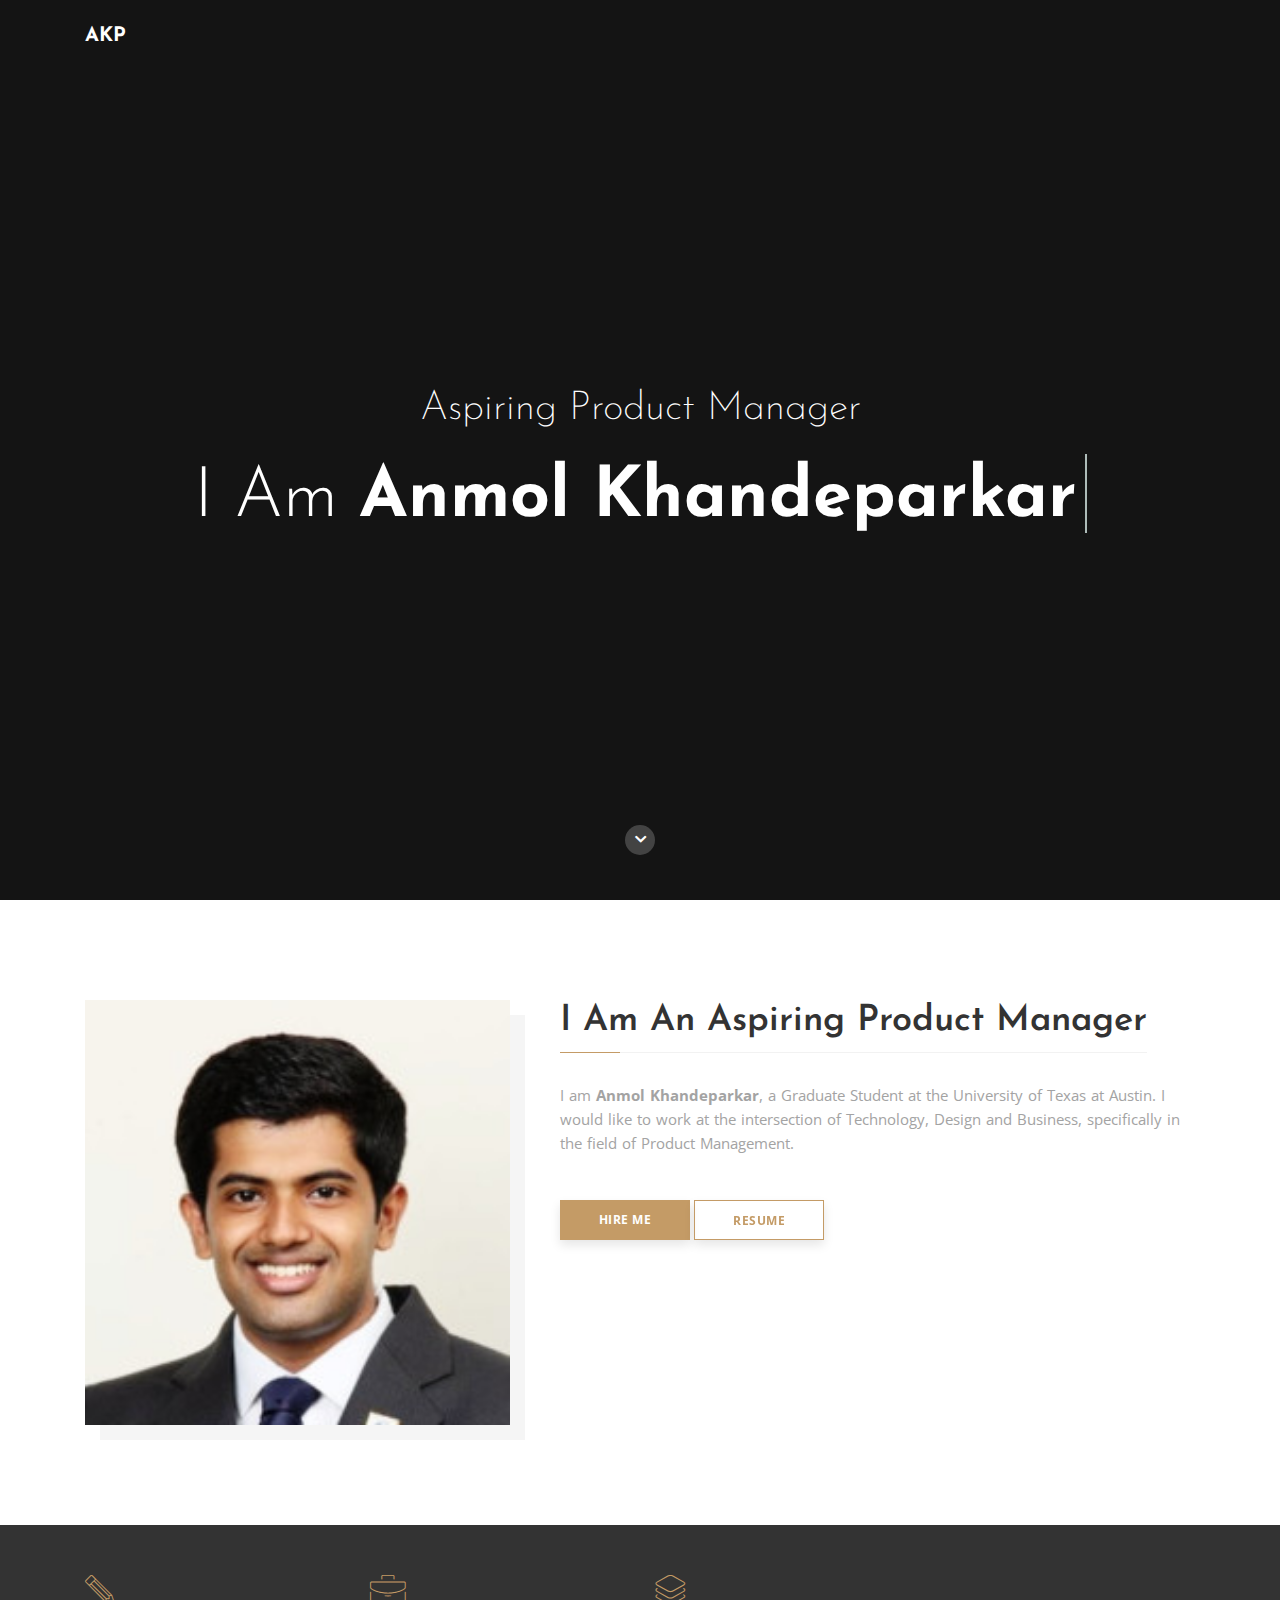
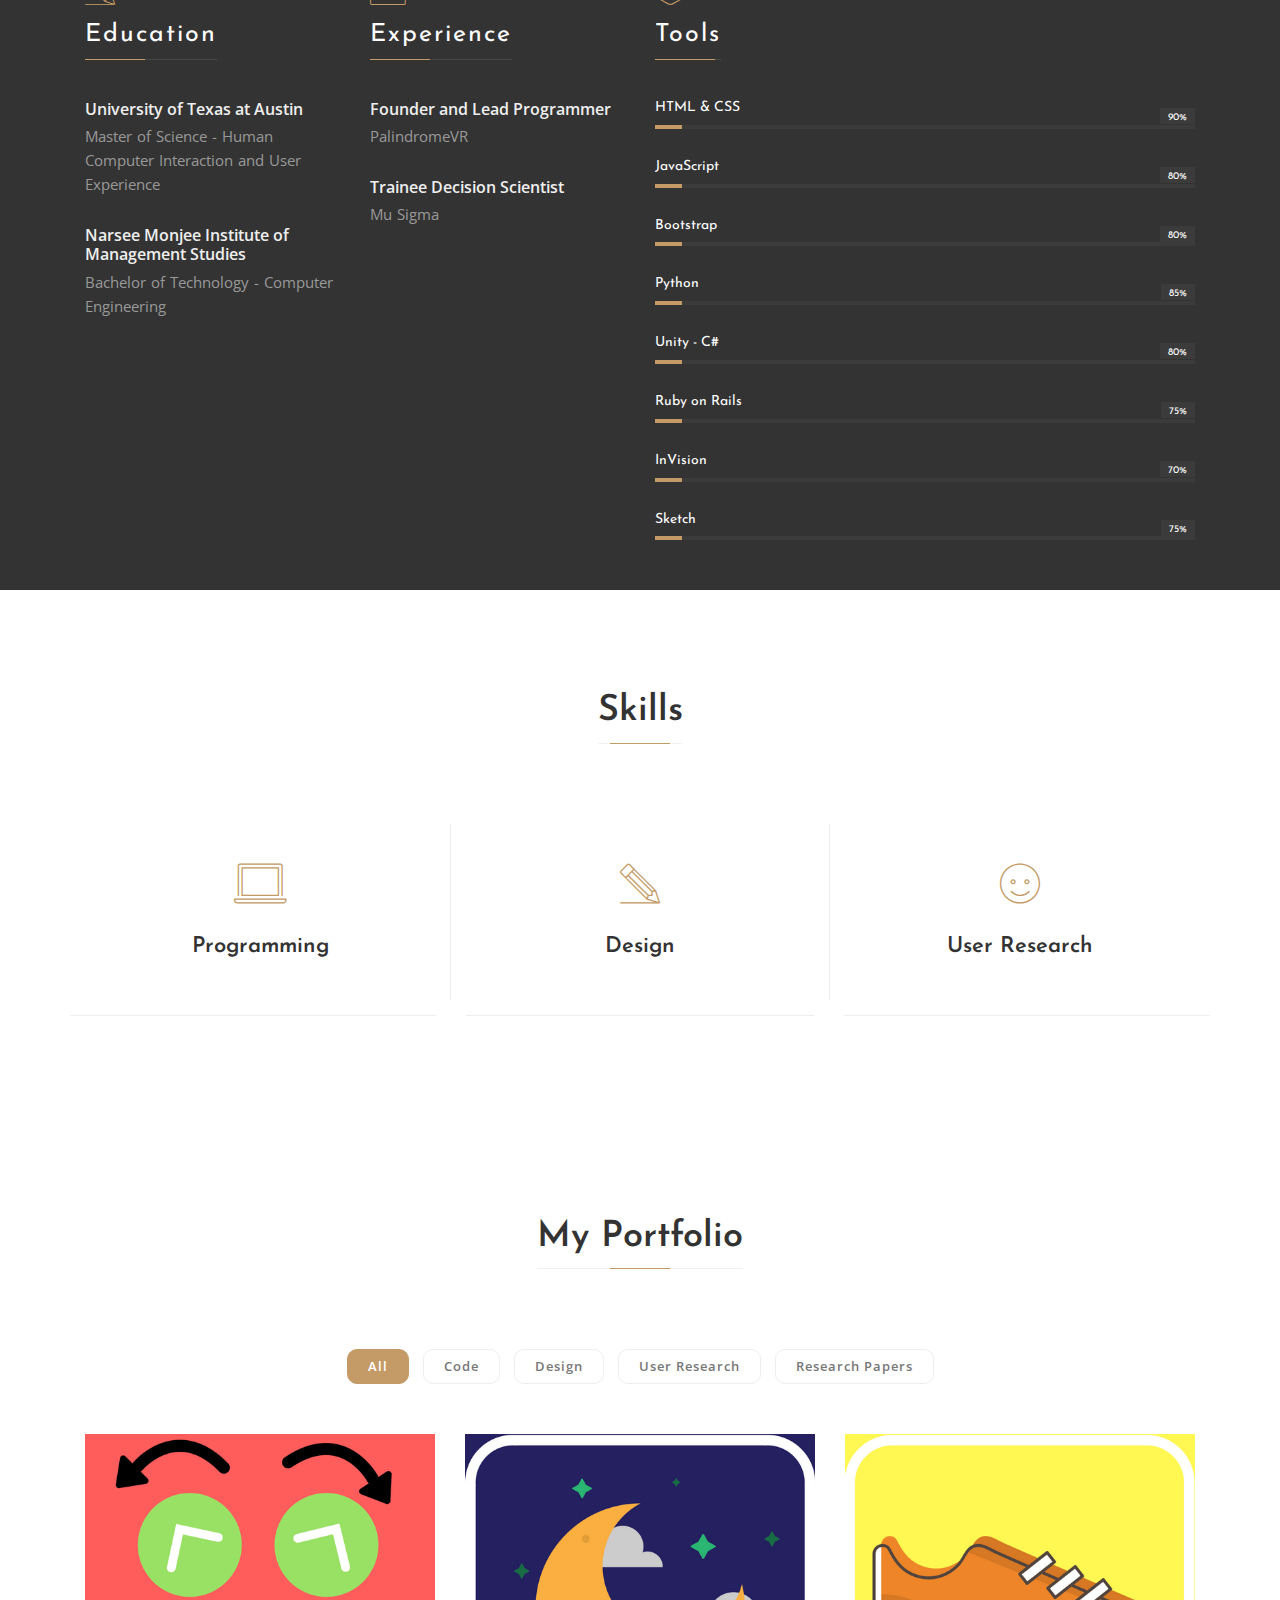
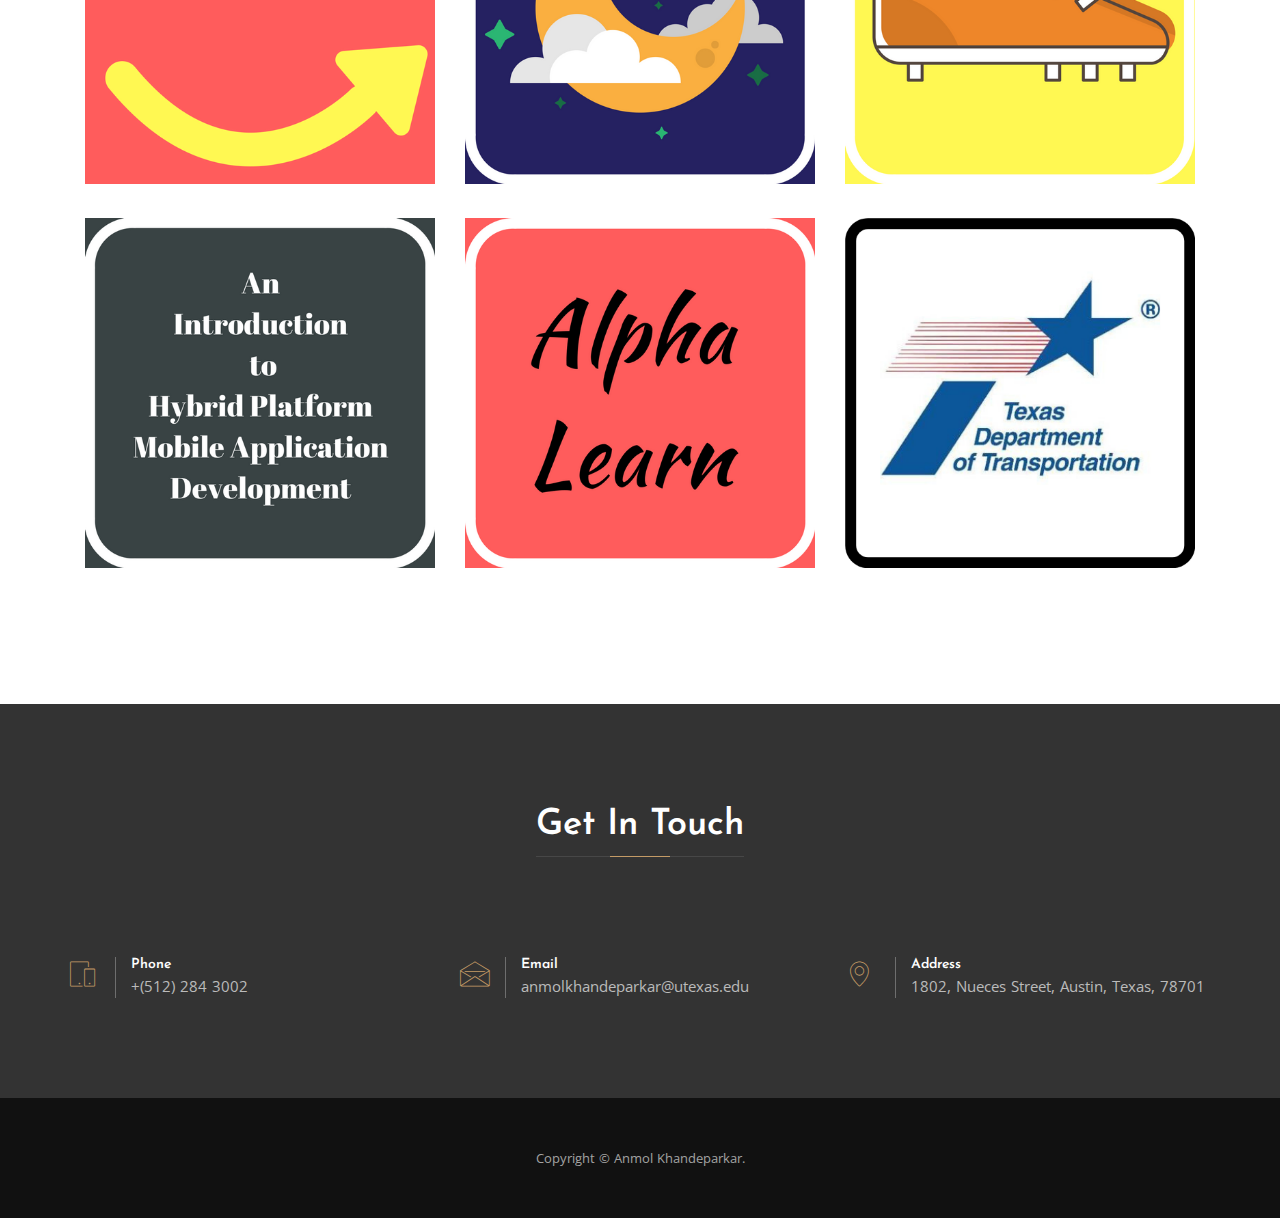
<file: index.html>
<!DOCTYPE html>
 <html lang="zxx">

    <head>

    	<!-- Metas -->
        <meta charset="utf-8">
		<meta http-equiv="X-UA-Compatible" content="IE=edge" />
        <meta name="viewport" content="width=device-width, initial-scale=1, maximum-scale=1" />
		<meta name="keywords" content="Anmol Khandeparkar - Portfolio" />
		<meta name="description" content="Anmol Khandeparkar - Portfolio" />
		<meta name="author" content="Anmol Khandeparkar" />

		<!-- Title  -->
		<title>Anmol Khandeparkar - Portfolio</title>

		<!-- Favicon -->
		<link rel="shortcut icon" href="img/favicon.ico" />

		<!-- Fonts -->
		<link href="https://fonts.googleapis.com/css?family=Open+Sans:300,400,500,600,700,800" rel="stylesheet" />
		<link href="https://fonts.googleapis.com/css?family=Josefin+Sans:100i,300,400,600,700" rel="stylesheet">

		<!-- Icons -->
		<link rel="stylesheet" href="https://use.fontawesome.com/releases/v5.4.1/css/all.css" integrity="sha384-5sAR7xN1Nv6T6+dT2mhtzEpVJvfS3NScPQTrOxhwjIuvcA67KV2R5Jz6kr4abQsz" crossorigin="anonymous">
		
		<!-- Plugins -->
		<link rel="stylesheet" href="css/plugins.css" />

        <!-- Core Style Css -->
        <link rel="stylesheet" href="css/style.css" />

    </head>

    <body>

    	<!-- ====================================
    	==== Start Loading -->
    	<div class="loading">
    		<div class="text-center middle">
    			<div class="lds-ellipsis"><div></div><div></div><div></div><div></div></div>
    		</div>
    	</div>
    	<!-- End Loading ====
    	======================================= -->

       
    	<!-- =====================================
    	==== Start Navbar -->
		<nav class="navbar navbar-expand-lg">
			<div class="container">

			  <!-- Logo -->
			  <a class="logo" href="#">AKP</a>

			  <button class="navbar-toggler" type="button" data-toggle="collapse" data-target="#navbarSupportedContent" aria-controls="navbarSupportedContent" aria-expanded="false" aria-label="Toggle navigation">
			    <span class="icon-bar"><i class="fas fa-bars"></i></span>
			  </button>

			  <!-- navbar links -->
			  <!--div class="collapse navbar-collapse" id="navbarSupportedContent">
			    <ul class="navbar-nav ml-auto">
			      <li class="nav-item">
			        <a class="nav-link active" href="#" data-scroll-nav="0">Home</a>
			      </li>
			      <li class="nav-item">
			        <a class="nav-link" href="#" data-scroll-nav="1">About</a>
			      </li>
			      <li class="nav-item">
			        <a class="nav-link" href="#" data-scroll-nav="2">Services</a>
			      </li>
			      <li class="nav-item">
			        <a class="nav-link" href="#" data-scroll-nav="3">Portfolio</a>
			      </li>
			      <li class="nav-item">
			        <a class="nav-link" href="#" data-scroll-nav="4">Testimonials</a>
			      </li>
			      <li class="nav-item">
			        <a class="nav-link" href="#" data-scroll-nav="5">Blog</a>
			      </li>
			      <li class="nav-item">
			        <a class="nav-link" href="#" data-scroll-nav="6">Contact</a>
			      </li>
			    </ul>
			  </div-->
			</div>
		</nav>
    	<!-- End Navbar ====
    	====================================== -->


    	<!-- =====================================
    	==== Start Header -->
    	<header class="header valign bg-img" data-scroll-index="0" data-overlay-dark="5" data-background="img/bg1.png" data-stellar-background-ratio="0.5">
    		<div class="container">
    			<div class="row">
    				<div class="vertical-center full-width text-center caption">
    					<h2>Aspiring Product Manager</h2>
	    				<h1 class="cd-headline clip">
				            <span class="blc">I Am </span>
				            <span class="cd-words-wrapper">
				              <b class="is-visible">Anmol Khandeparkar</b>
				              <b>a Developer</b>
							  <b>a Designer</b>
							  <b>a Data Scientist</b>
				            </span>
		          		</h1>
    				</div>
    			</div>
    		</div>

    		<div class="arrow">
				<a href="#" data-scroll-nav="1">
					<i class="fas fa-chevron-down"></i>
				</a>
			</div>
    	</header>
    	<!-- End Header ====
    	======================================= -->


    	<!-- =====================================
    	==== Start Hero -->
    	<section class="hero section-padding" data-scroll-index="1">
    		<div class="container">
    			<div class="row">
    				<div class="col-lg-5">
    					<div class="hero-img mb-md50">
    						<img src="assets/img/user.jpg" alt="">
    					</div>
    				</div>
    				<div class="col-lg-7">
    					<div class="content">
							<h4 class="title title-left">I Am An Aspiring Product Manager</h4>
    						<p>I am <span>Anmol Khandeparkar</span>, a Graduate Student at the University of Texas at Austin. I would like to work at the intersection of Technology, Design and Business, specifically in the field of Product Management.</p>

    						<span class="buton text-center">
							  <a href="#0" front="Hire Me" back="&#xf1d8;" data-scroll-nav="6"></a>
							</span>
							<span class="buton buton-bord text-center">
							  <a href="https://github.com/anmolkhandeparkar/Resume/blob/master/Resume%20-%20Anmol%20Khandeparkar.pdf" front="Resume" back="&#xf019;"></a>
							</span>
    					</div>
    				</div>
    			</div>
    		</div>
    	</section>
    	<!-- End Hero ====
    	======================================= -->


    	<!-- =====================================
    	==== Start Resume -->
    	<section class="resume bg-img" data-overlay-dark="8" data-background="img/b4.jpg" data-scroll-index="1">
    		<div class="container">
    			<div class="row">
    				<div class="col-lg-3 col-sm-6">
    					<div class="item mb-md50">
    						<span class="icon icon-pencil"></span><br>
    						<h5 class="title title-left">Education</h5>
    						<ul>
    							<li>
    								<h6>University of Texas at Austin</h6>
    								<p>Master of Science - Human Computer Interaction and User Experience</p>
    							</li>
    							<li>
    								<h6>Narsee Monjee Institute of Management Studies</h6>
    								<p>Bachelor of Technology - Computer Engineering</p>
    							</li>
    						</ul>
    					</div>
    				</div>
    				<div class="col-lg-3 col-sm-6">
    					<div class="item mb-md50">
    						<span class="icon icon-briefcase"></span><br>
    						<h5 class="title title-left">Experience</h5>
    						<ul>
    							<li>
    								<h6>Founder and Lead Programmer</h6>
    								<p>PalindromeVR</p>
    							</li>
    							<li>
    								<h6>Trainee Decision Scientist</h6>
    								<p>Mu Sigma</p>
    							</li>
    						</ul>
    					</div>
    				</div>
    				<div class="col-lg-6">
    					<div class="item skills">
    						<span class="icon icon-layers"></span><br>
    						<h5 class="title title-left">Tools</h5>

    						<div class="skill">
    							<h6>HTML & CSS <span>90%</span></h6>
    							<div class="skills-progress"><span data-value='90%'></span></div>
    						</div>
    						<div class="skill">
    							<h6>JavaScript <span>80%</span></h6>
    							<div class="skills-progress"><span data-value='80%'></span></div>
							</div>
							<div class="skill">
    							<h6>Bootstrap <span>80%</span></h6>
    							<div class="skills-progress"><span data-value='85%'></span></div>
    						</div>
    						<div class="skill">
    							<h6>Python <span>85%</span></h6>
    							<div class="skills-progress"><span data-value='85%'></span></div>
    						</div>
    						<div class="skill">
    							<h6>Unity - C# <span>80%</span></h6>
    							<div class="skills-progress"><span data-value='85%'></span></div>
							</div>
							<div class="skill">
    							<h6>Ruby on Rails<span>75%</span></h6>
    							<div class="skills-progress"><span data-value='65%'></span></div>
							</div>
							<div class="skill">
    							<h6>InVision<span>70%</span></h6>
    							<div class="skills-progress"><span data-value='80%'></span></div>
    						</div>
							<div class="skill">
    							<h6>Sketch<span>75%</span></h6>
    							<div class="skills-progress"><span data-value='65%'></span></div>
    						</div>
    					</div>
    				</div>
    			</div>
    		</div>
    	</section>
    	<!-- End Resume ====
    	======================================= -->


    	<!-- =====================================
    	==== Start Services -->
    	<section class="services section-padding" data-scroll-index="2">
    		<div class="container">
    			<div class="row">
    				
    				<div class="section-head full-width">
    					<h4 class="title">Skills</h4>
    				</div>

    				<div class="col-lg-4 col-md-6">
    					<div class="item mb-md50">
    						<span class="icon icon-laptop"></span>
    						<h6>Programming</h6>
    					</div>
    				</div>
    				<div class="col-lg-4 col-md-6 active bolt">
    					<div class="item mb-md50">
    						<span class="icon icon-pencil"></span>
    						<h6>Design</h6>
    					</div>
    				</div>
    				<div class="col-lg-4 col-md-6">
    					<div class="item mb-md50">
    						<span class="icon icon-happy"></span>
    						<h6>User Research</h6>
    					</div>
    				</div>
    				<div class="bord full-width"></div>
    				<!--div class="col-lg-4 col-md-6">
    					<div class="item mb-md50">
    						<span class="icon icon-shield"></span>
    						<h6>Clean Code</h6>
    						<p>fusce quis volutpat porta, ut tincidunt eros est nec diam erat quis volutpat porta, neque massa, ut tincidunt eros est nec diam</p>
    					</div>
    				</div>
    				<div class="col-lg-4 col-md-6 active">
    					<div class="item mb-sm50">
    						<span class="icon icon-mobile"></span>
    						<h6>Fully Responsive</h6>
    						<p>fusce quis volutpat porta, ut tincidunt eros est nec diam erat quis volutpat porta, neque massa, ut tincidunt eros est nec diam</p>
    					</div>
    				</div>
    				<div class="col-lg-4 col-md-6">
    					<div class="item">
    						<span class="icon icon-gears"></span>
    						<h6>Custom Support</h6>
    						<p>fusce quis volutpat porta, ut tincidunt eros est nec diam erat quis volutpat porta, neque massa, ut tincidunt eros est nec diam</p>
    					</div>
    				</div-->

    			</div>
    		</div>
    	</section>
    	<!-- End Services ====
    	======================================= -->


    	<!-- =====================================
    	==== Start Numbers -->
    	<!--div class="numbers bg-img" data-stellar-background-ratio="0.5" data-overlay-dark="8" data-background="img/b3.jpg">
    		<div class="container">
    			<div class="row">
    				<div class="col-lg-3 col-md-6">
    					<div class="item mb-md50">
    						<span class="icon icon-happy"></span>
    						<h2 class="count">340</h2>
    						<p>Happy Customers</p>
    					</div>
    				</div>
    				<div class="col-lg-3 col-md-6">
    					<div class="item mb-md50">
    						<span class="icon icon-layers"></span>
    						<h2 class="count">950</h2>
    						<p>Projects Complated</p>
    					</div>
    				</div>
    				<div class="col-lg-3 col-md-6">
    					<div class="item mb-sm50">
    						<span class="icon icon-download"></span>
    						<h2 class="count">520</h2>
    						<p>Files Downloaded</p>
    					</div>
    				</div>
    				<div class="col-lg-3 col-md-6">
    					<div class="item">
    						<span class="icon icon-pencil"></span>
    						<h2 class="count">6350</h2>
    						<p>Lines Of Code</p>
    					</div>
    				</div>
    			</div>
    		</div>
    	</div-->
    	<!-- End Numbers ====
    	======================================= -->


    	<!-- =====================================
    	==== Start Portfolio -->
    	<section class="portfolio section-padding" data-scroll-index="3">
			<div class="container">
				<div class="row">

    				<!-- Section-Head -->
    				<div class="section-head full-width">
    					<h4 class="title">My Portfolio</h4>
    				</div>

    			</div>

				<div class="row justify-content-center">

					<!-- filter links -->
					<div class="filtering text-center mb-50">
						<span data-filter='*' class="active">All</span>
						<span data-filter='.code'>Code</span>
						<span data-filter='.design'>Design</span>
						<span data-filter='.research'>User Research</span>
						<span data-filter='.researchpaper'>Research Papers</span>
					</div>

					<!-- gallery -->
					<div class="gallery full-width">

						<!-- gallery item -->
						<div class="col-md-6 col-lg-4 items code design">
							<a href = "Leftandright.html">
							<div class="item-img">
								<img src="assets/img/portfolio/port03.png" alt="image">
								<div class="item-img-overlay text-center valign">
									<div class="overlay-info vertical-center full-width">
										<h6>Left or Right</h6>
										<h5>An Android Game</h5>
									</div>
								</div>
							</div>
							</a>
						</div>

						<!-- gallery item -->
						<div class="col-md-6 col-lg-4 items code design">
							<a href = "Sleepless.html">
							<div class="item-img">
								<img src="assets/img/portfolio/port01.png" alt="image">
								<div class="item-img-overlay text-center valign">
									<div class="overlay-info vertical-center full-width">
										<h6>Sleepless VR</h6>
										<h5>A Virtual Reality Game for the Google Cardboard and Daydream</h5>
									</div>
								</div>
							</div>
							</a>
						</div>

						<!-- gallery item -->
						<div class="col-md-6 col-lg-4 items code design">
							<a href = "Parkrunner.html">
							<div class="item-img">
								<img src="assets/img/portfolio/port02.png" alt="image">
								<div class="item-img-overlay text-center valign">
									<div class="overlay-info vertical-center full-width">
										<h6>ParkRunner VR</h6>
										<h5>A Virtual Reality Game for the Google Cardboard and Daydream</h5>
									</div>
								</div>
							</div>
							</a>
						</div>

						<!-- gallery item -->
						<div class="col-md-6 col-lg-4 items researchpaper">
							<a href = "Paper.html">
							<div class="item-img">
								<img src="assets/img/portfolio/port04.png" alt="image">
								<div class="item-img-overlay text-center valign">
									<div class="overlay-info vertical-center full-width">
										<h6>An Introduction to Hybrid Platform Mobile Applications</h6>
										<h5>A Research Paper</h5>
									</div>
								</div>
							</div>
							</a>
						</div>

						<!-- gallery item -->
						<div class="col-md-6 col-lg-4 items code design">
							<a href = "AlphaLearn.html">
							<div class="item-img">
								<img src="assets/img/portfolio/port05.png" alt="image">
								<div class="item-img-overlay text-center valign">
									<div class="overlay-info vertical-center full-width">
										<h6>AlphaLearn</h6>
										<h5>An Augmented Reality Application for Learning</h5>
									</div>
								</div>
							</div>
							</a>
						</div>

						<div class="col-md-6 col-lg-4 items research">
							<a href = "Usability.html">
							<div class="item-img">
								<img src="assets/img/portfolio/port06_a.png" alt="image">
								<div class="item-img-overlay text-center valign">
									<div class="overlay-info vertical-center full-width">
										<h6>The Texas Department of Transportation - Newsroom Project</h6>
										<h5>A User Research Project for the Texas Department of Transportation</h5>
									</div>
								</div>
							</div>
							</a>
						</div>

						<div class="clearfix"></div>
					</div>

				</div>
			</div>
		</section>
    	<!-- End Portfolio ====
    	======================================= -->


    	<!-- =====================================
    	==== Start Testimonails -->
    	<!--section class="testimonials section-padding bg-img" data-overlay-dark="8" data-background="img/b2.jpg" data-scroll-index="4">
    		<div class="container">
    			<div class="row"-->

    				<!-- Section-Head -->
    				<!--div class="section-head full-width mb-50">
    					<span class="icon icon-quote"></span><br>
    					<h4 class="title">Testimonials</h4>
    				</div>

    				<div class="offset-md-1 col-md-10">
    					<div class="owl-carousel owl-theme text-center">
	    					<div class="citem">
	    						<p>Lorem Ipsum is simply dummy text of the printing and industry. Lorem Ipsum has been the industry's standard dummy, when an unknown printer took a galley of type a type specimen book.</p>
	    						<h5>Alex Smith</h5><h6>Envato Author</h6>
	    					</div>
	    					<div class="citem">
	    						<p>Lorem Ipsum is simply dummy text of the printing and industry. Lorem Ipsum has been the industry's standard dummy, when an unknown printer took a galley of type a type specimen book.</p>
	    						<h5>Alex Smith</h5><h6>Envato Author</h6>
	    					</div>
	    					<div class="citem">
	    						<p>Lorem Ipsum is simply dummy text of the printing and industry. Lorem Ipsum has been the industry's standard dummy, when an unknown printer took a galley of type a type specimen book.</p>
	    						<h5>Alex Smith</h5><h6>Envato Author</h6>
	    					</div>
	    				</div>
    				</div>

    			</div>
    		</div>
    	</section---->
    	<!-- End Testimonails ====
    	======================================= -->


    	<!-- =====================================
    	==== Start Blog -->
    	<!--section class="blog section-padding" data-scroll-index="5">
    		<div class="container">
    			<div class="row">
    				
    				<div class="section-head full-width">
    					<h4 class="title">My Blog</h4>
    				</div>

    				<div class="owl-carousel owl-theme">
    					<div class="pitem">
    						<div class="post-img">
    							<a href="#0">
    								<img src="img/blog/1.jpg" alt="">
    							</a>
    							<a href="#0" class="tag">WordPress</a>
    						</div>
    						<div class="content">
    							<h3>
    								<a href="#0">The Best WordPress Real Estate Themes & Plugins</a>
    							</h3>
    							<p>Real estate is an uber-competitive marketplace full of businesses competing for the same set of consumers. They're all looking for …</p>
    							<div class="info">
    								<span class="more">
    									<a href="#0">Read More</a>
    								</span>
    								<span class="by">
    									<a href="#0">By : Admin</a>
    								</span>
    							</div>
    						</div>
    					</div>
    					<div class="pitem">
    						<div class="post-img">
    							<a href="#0">
    								<img src="img/blog/2.jpg" alt="">
    							</a>
    							<a href="#0" class="tag">Trends</a>
    						</div>
    						<div class="content">
    							<h3>
    								<a href="#0">4 Deadly Sins of UI and UX Design You Need to Avoid</a>
    							</h3>
    							<p>It’s not wrong to say that perfection in web design is something that doesn't really exist. But that doesn't mean …</p>
    							<div class="info">
    								<span class="more">
    									<a href="#0">Read More</a>
    								</span>
    								<span class="by">
    									<a href="#0">By : Admin</a>
    								</span>
    							</div>
    						</div>
    					</div>
    					<div class="pitem">
    						<div class="post-img">
    							<a href="#0">
    								<img src="img/blog/3.jpg" alt="">
    							</a>
    							<a href="#0" class="tag">Trends</a>
    						</div>
    						<div class="content">
    							<h3>
    								<a href="#0">The Best Advice for Novice Web Designers in 2018</a>
    							</h3>
    							<p>When you're just getting started, it's hard to know what advice to listen to, and what to ignore. Finding your …</p>
    							<div class="info">
    								<span class="more">
    									<a href="#0">Read More</a>
    								</span>
    								<span class="by">
    									<a href="#0">By : Admin</a>
    								</span>
    							</div>
    						</div>
    					</div>
    					<div class="pitem">
    						<div class="post-img">
								<img src="img/blog/4.jpg" alt="">
    							<a href="#0" class="tag">ThemeForest</a>
    						</div>
    						<div class="content">
    							<h3>
    								<a href="#0">20 Stellar Science Fiction After Effects Templates</a>
    							</h3>
    							<p>We’ve assembled a collection of sci-fi After Effects templates most likely to induce awe and wonder and tried to pick …</p>
    							<div class="info">
    								<span class="more">
    									<a href="#0">Read More</a>
    								</span>
    								<span class="by">
    									<a href="#0">By : Admin</a>
    								</span>
    							</div>
    						</div>
    					</div>
    				</div>

    			</div>
    		</div>
    	</section-->
    	<!-- End Blog ====
    	======================================= -->


    	<!-- =====================================
    	==== Start Contact -->
    	<section class="contact section-padding bg-img" data-overlay-dark="8" data-background="img/b5.jpg" data-scroll-index="6">
    		<div class="container">
    			<div class="row"-->
    				
    				<!-- Section-Head -->
    				<div class="section-head full-width mb-50">
    					<h4 class="title">Get In Touch</h4>
    				</div>

    				<!--form class="form full-width" id="contact-form" method="post" action="contact.php">
                        <div class="messages"></div>

                        <div class="controls">

                            <div class="row">
                                <div class="col-md-6">
                                    <div class="form-group">
                                        <input id="form_name" type="text" name="name" placeholder="Name *" required="required">
                                    </div>
                                </div>

                                 <div class="col-md-6">
                                    <div class="form-group">
                                        <input id="form_email" type="email" name="email" placeholder="Email *" required="required">
                                    </div>
                                </div>
                            </div>
                            <div class="row">
                                <div class="col-md-12">
                                    <div class="form-group">
                                        <input id="form_subject" type="text" name="subject" placeholder="Subject">
                                    </div>
                                </div>
                            </div>
                            <div class="row">
                                <div class="col-md-12">
                                    <div class="form-group">
                                        <textarea id="form_message" name="message" placeholder="Your Message *" rows="4" required="required"></textarea>
                                    </div>
                                </div>
                            </div>
                            <div class="row">
                            	<div class="col-md-12">
                                    <div class="form-group">
                                        <span class="buton buton-lg">
	                                    	<button type="submit" front="Send Message" back="&#xf35d;"></button>
										</span>
                                    </div>
                                </div>
                            </div>
                        </div>
                    </form-->

                    <div class="info full-width">
                    	<div class="row">
                    		<div class="col-md-4">
                    			<div class="item mb-sm50">
                    				<span class="icon icon-mobile"></span>
                    				<div class="cont">
                    					<h6>Phone</h6>
                    					<p>+(512) 284 3002</p>
                    				</div>
                    			</div>
                    		</div>
                    		<div class="col-md-4">
                    			<div class="item mb-sm50">
                    				<span class="icon icon-envelope"></span>
                    				<div class="cont">
                    					<h6>Email</h6>
                    					<p>anmolkhandeparkar@utexas.edu</p>
                    				</div>
                    			</div>
                    		</div>
                    		<div class="col-md-4">
                    			<div class="item">
                    				<span class="icon icon-map-pin"></span>
                    				<div class="cont">
                    					<h6>Address</h6>
                    					<p>1802, Nueces Street, Austin, Texas, 78701</p>
                    				</div>
                    			</div>
                    		</div>
                    	</div>
                    </div>

    			</div>
    		</div>
    	</section>
    	<!-- End Contact ====
    	======================================= -->


    	<!-- =====================================
    	==== Start Footer -->
    	<footer class="footer">
    		<p>Copyright &copy; Anmol Khandeparkar.</p>
    	</footer>
    	<!-- End Footer ====
    	======================================= -->




       
        <!-- jQuery -->
		<script src="js/jquery-3.0.0.min.js"></script>
		<script src="js/jquery-migrate-3.0.0.min.js"></script>

		<!-- popper.min -->
		<script src="js/popper.min.js"></script>

	  	<!-- bootstrap -->
		<script src="js/bootstrap.min.js"></script>

		<!-- scrollIt -->
		<script src="js/scrollIt.min.js"></script>

		<!-- animated.headline -->
		<script src="js/animated.headline.js"></script>

		<!-- jquery.waypoints.min -->
		<script src="js/jquery.waypoints.min.js"></script>

		<!-- jquery.counterup.min -->
		<script src="js/jquery.counterup.min.js"></script>

		<!-- owl carousel -->
		<script src="js/owl.carousel.min.js"></script>

		<!-- jquery.magnific-popup js -->
		<script src="js/jquery.magnific-popup.min.js"></script>

		<!-- stellar js -->
		<script src="js/jquery.stellar.min.js"></script>

      	<!-- isotope.pkgd.min js -->
      	<script src="js/isotope.pkgd.min.js"></script>

      	<!-- validator js -->
      	<script src="js/validator.js"></script>

      	<!-- custom scripts -->
        <script src="js/scripts.js"></script>

    </body>
</html>
</file>
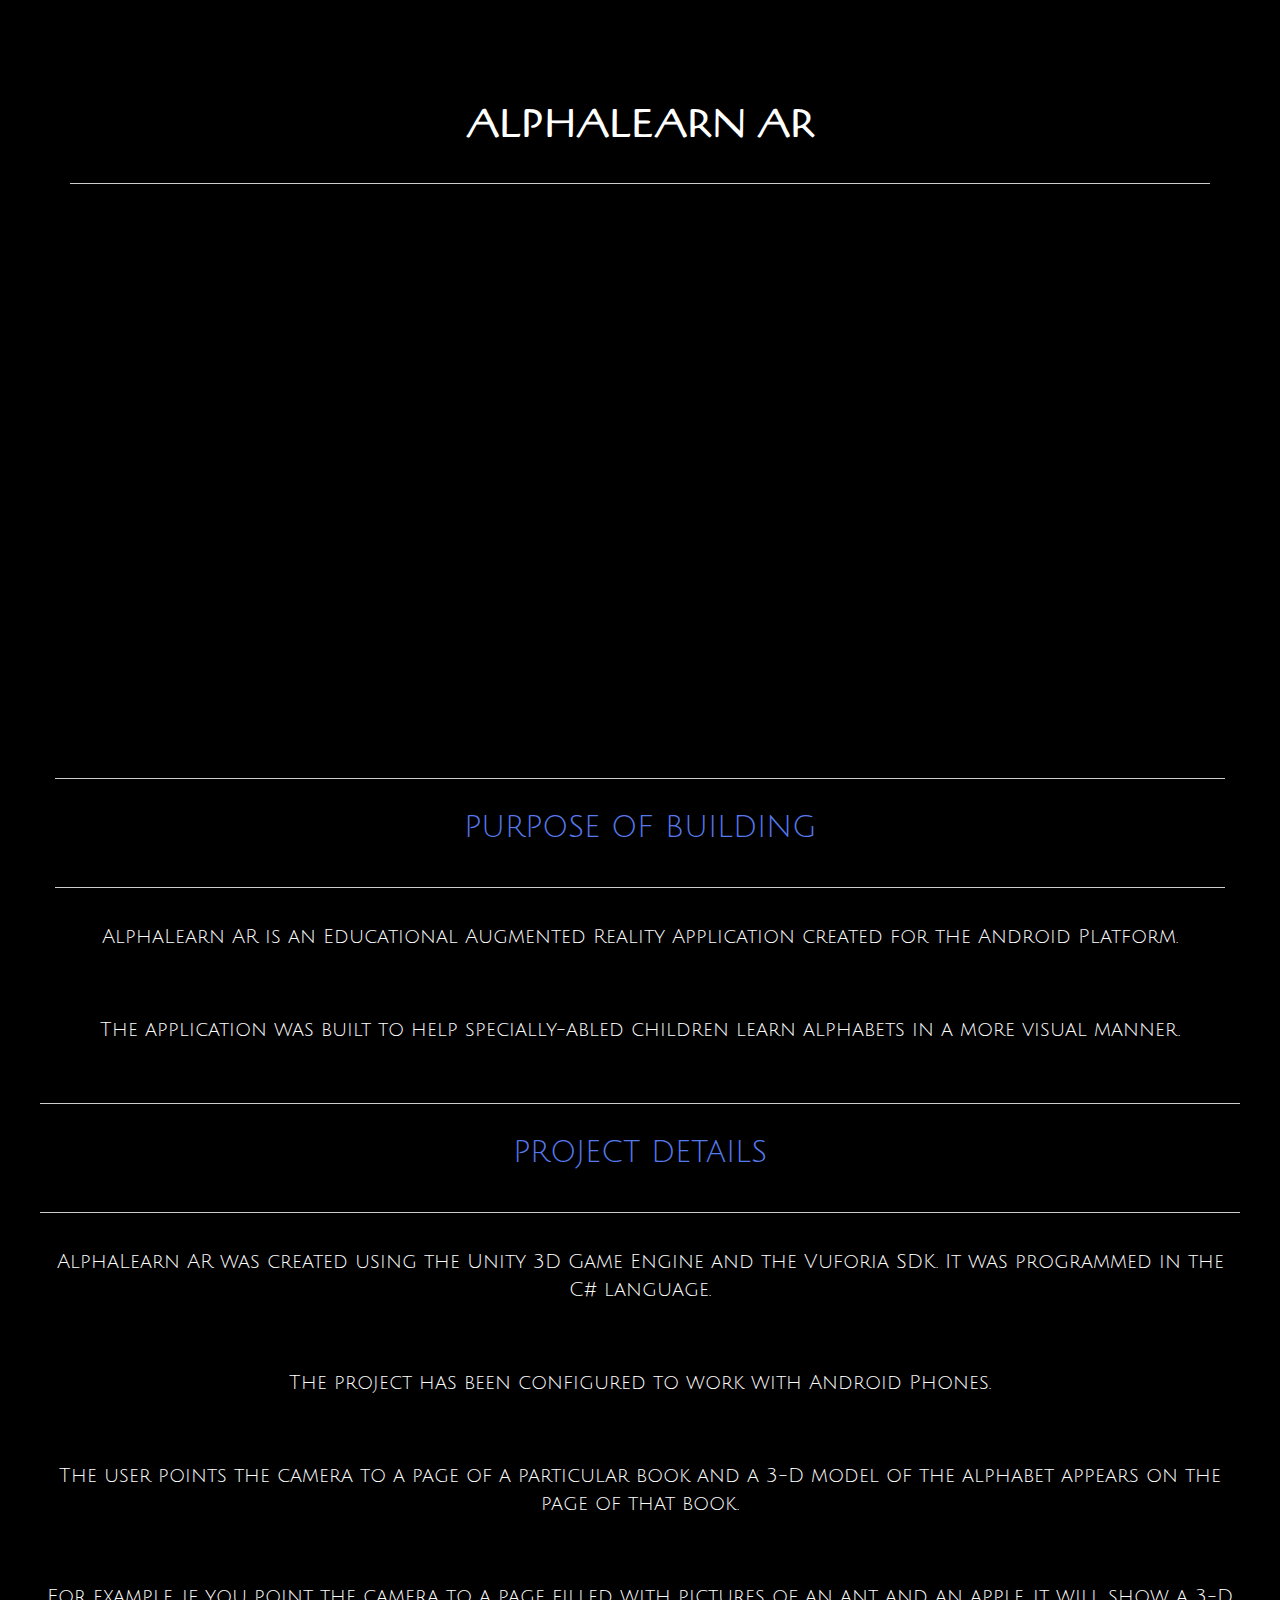
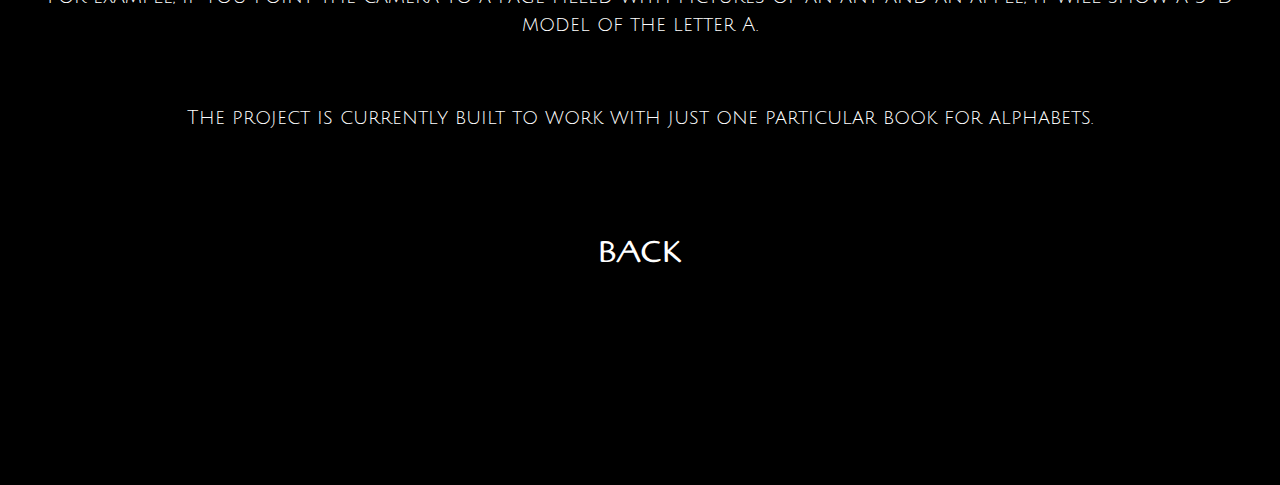
<file: AlphaLearn.html>
<!DOCTYPE html>
<html lang="en">
  <head>
    <meta charset="utf-8">
    <meta http-equiv="X-UA-Compatible" content="IE=edge">
    <meta name="viewport" content="width=device-width, initial-scale=1.0">
    <meta name="description" content="">
    <meta name="author" content="">
    <link rel="shortcut icon" href="../../docs-assets/ico/favicon.png">

    <title>Anmol Khandeparkar - Portfolio</title>

    <!-- Bootstrap core CSS -->
    <link href="assets/css/bootstrap.css" rel="stylesheet">


    <!-- Custom styles for this template -->
    <link href="assets/css/main.css" rel="stylesheet">
    <link href="css/navbar.css" rel="stylesheet">

    <script src="https://code.jquery.com/jquery-1.10.2.min.js"></script>
    <script src="assets/js/hover.zoom.js"></script>
    <script src="assets/js/hover.zoom.conf.js"></script>

    <!-- HTML5 shim and Respond.js IE8 support of HTML5 elements and media queries -->
    <!--[if lt IE 9]>
      <script src="https://oss.maxcdn.com/libs/html5shiv/3.7.0/html5shiv.js"></script>
      <script src="https://oss.maxcdn.com/libs/respond.js/1.3.0/respond.min.js"></script>
    <![endif]-->
  </head>

  <body>
	
	<!-- +++++ Projects Section ++++ -->
	
	<div class="container pt">
		<div class="row mt">
			<div class="col-lg-12 centered">
				<p class="worktitle">ALPHALEARN AR</p>
				<hr>
		</div>
		<div class="row mt">	
			<div class="col-lg-12 centered">
        <br>
				<iframe width="720" height="500" src="https://www.youtube.com/embed/xkuo3CiuHJ8?ecver=1" frameborder="0" allow="autoplay; encrypted-media" allowfullscreen></iframe>
			</div>
		</div><!-- /row -->
	<div class="row mt">
			<div class="col-lg-12 centered">
        <hr>
				<p class="otherworktitle">PURPOSE OF BUILDING</p>
				<hr>
        <p class="workcontent">AlphaLearn AR is an Educational Augmented Reality Application created for the Android Platform.</p>
        <p class="workcontent">The application was built to help specially-abled children learn alphabets in a more visual manner.</p>
		</div><!--/row-->

    <div class="row mt">
			<div class="col-lg-12 centered">
        <hr>
				<p class="otherworktitle">PROJECT DETAILS</p>
				<hr>
        <p class="workcontent">AlphaLearn AR was created using the Unity 3D Game Engine and the Vuforia SDK. It was programmed in the C# language.</p>
        <p class="workcontent">The project has been configured to work with Android Phones.</p>
        <p class="workcontent">The user points the camera to a page of a particular book and a 3-D model of the alphabet appears on the page of that book.</p>
        <p class="workcontent">For example, if you point the camera to a page filled with pictures of an ant and an apple, it will show a 3-D model of the letter A.</p>
        <p class="workcontent">The project is currently built to work with just one particular book for alphabets.</p>

        <div class="row mt">
          <div class="col-lg-12 centered">
            <br>
            <br>
            <a class="backbutton" href= "index.html">BACK</a>
        </div><!--/row-->

	</div><!-- /container -->
	
    <!-- Bootstrap core JavaScript
    ================================================== -->
    <!-- Placed at the end of the document so the pages load faster -->
    <script src="assets/js/bootstrap.min.js"></script>
  </body>
</html>
</file>
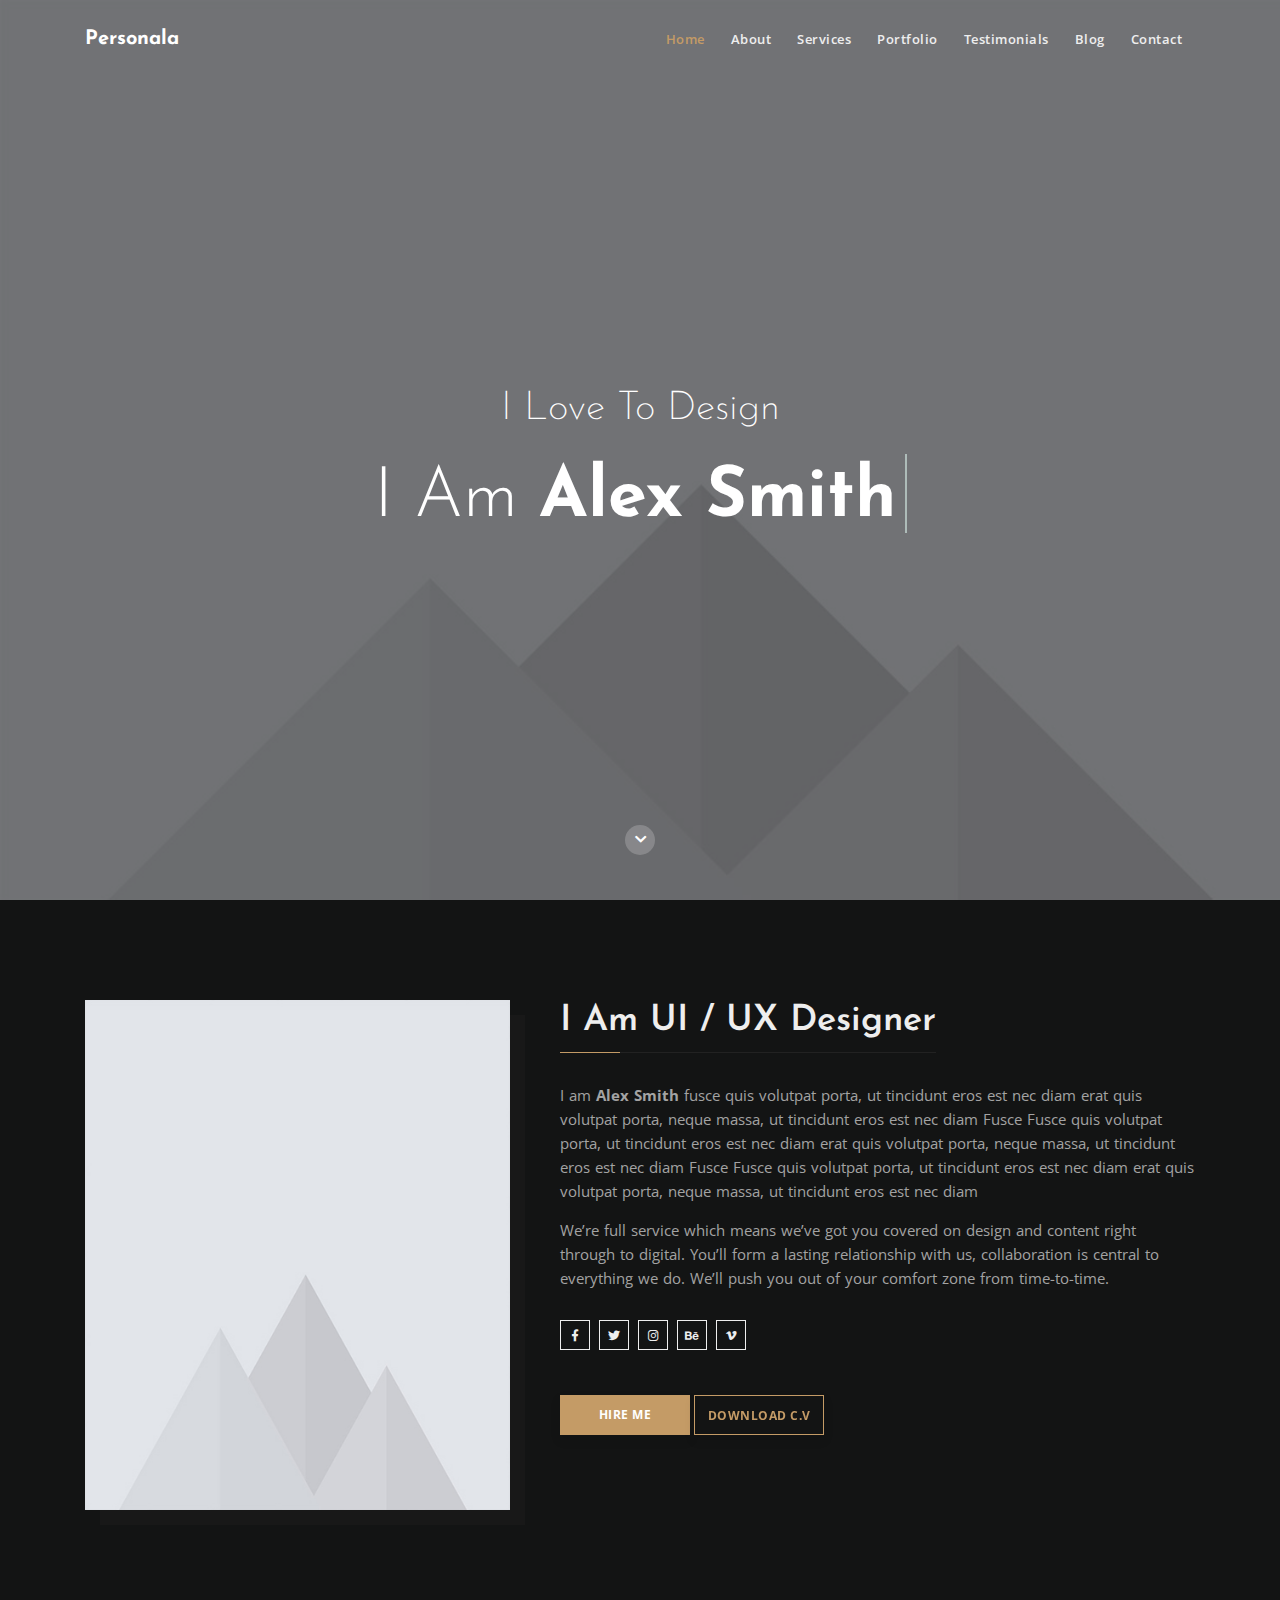
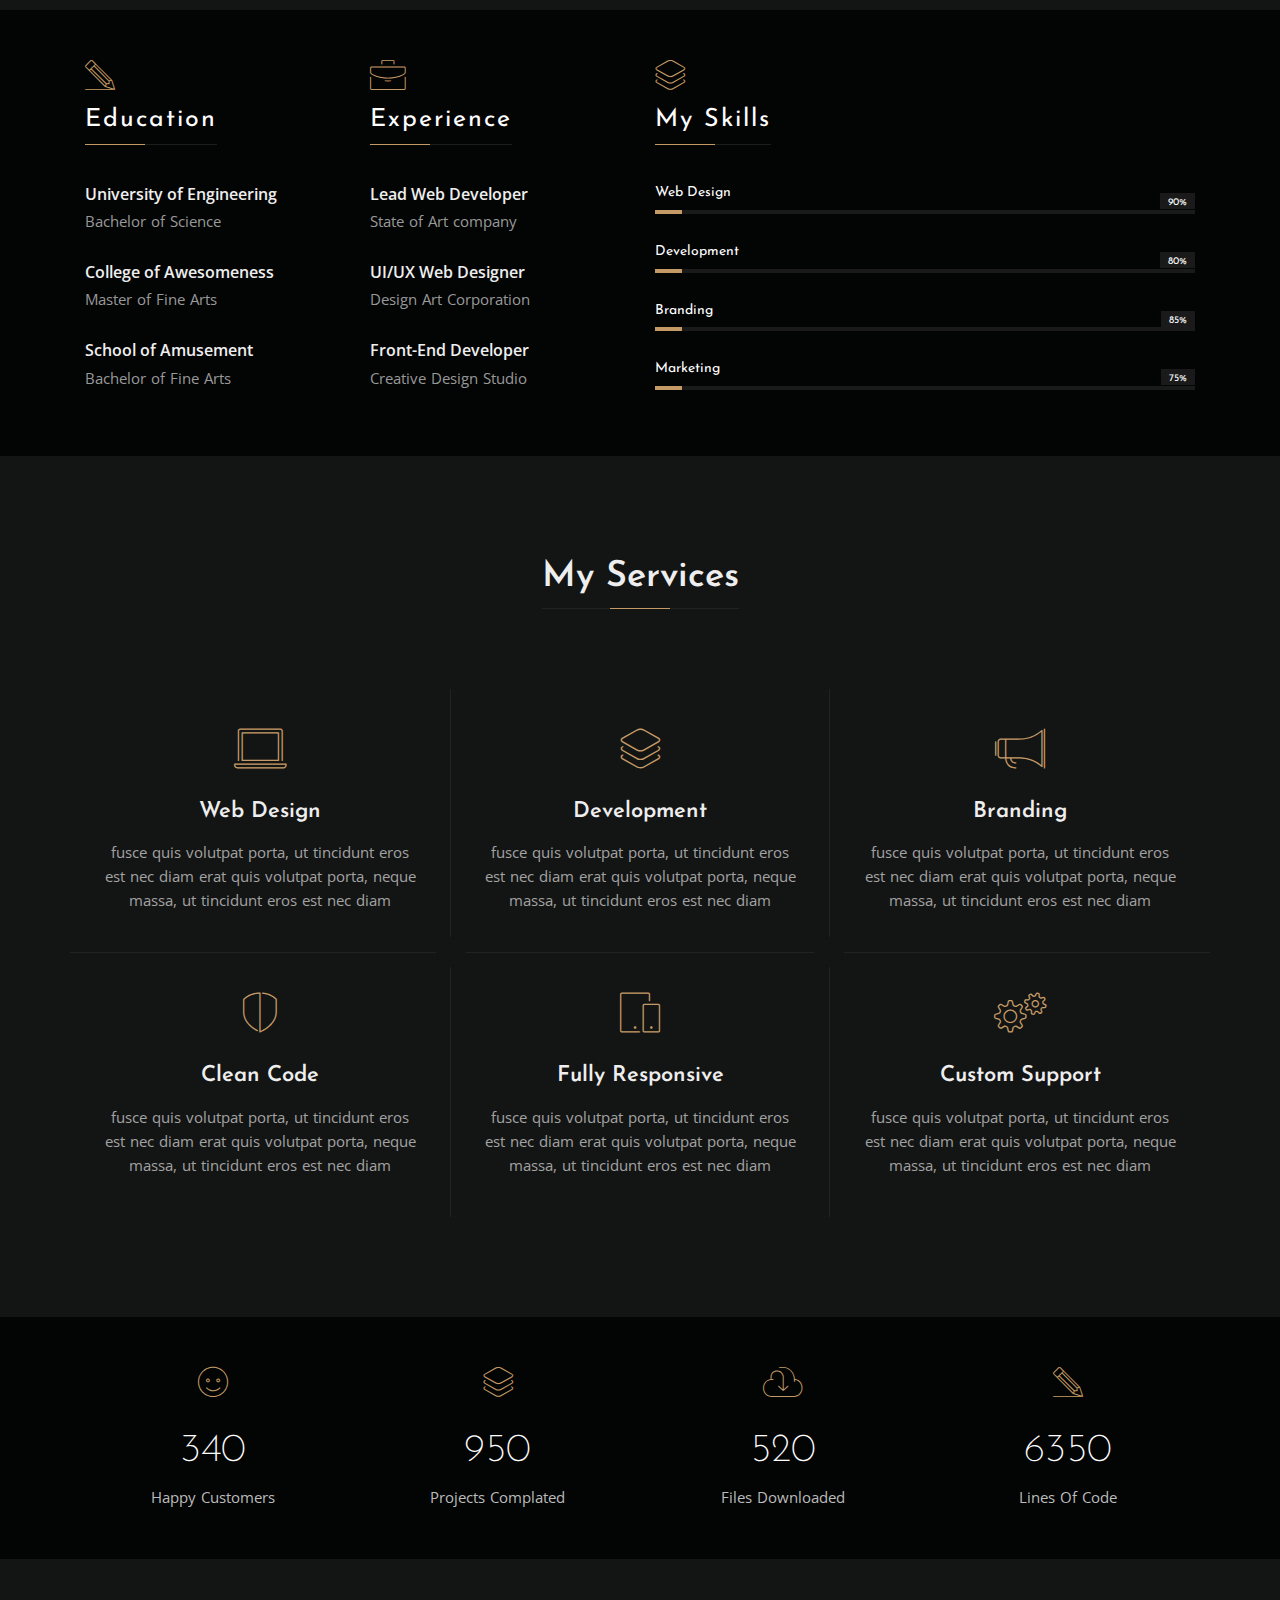
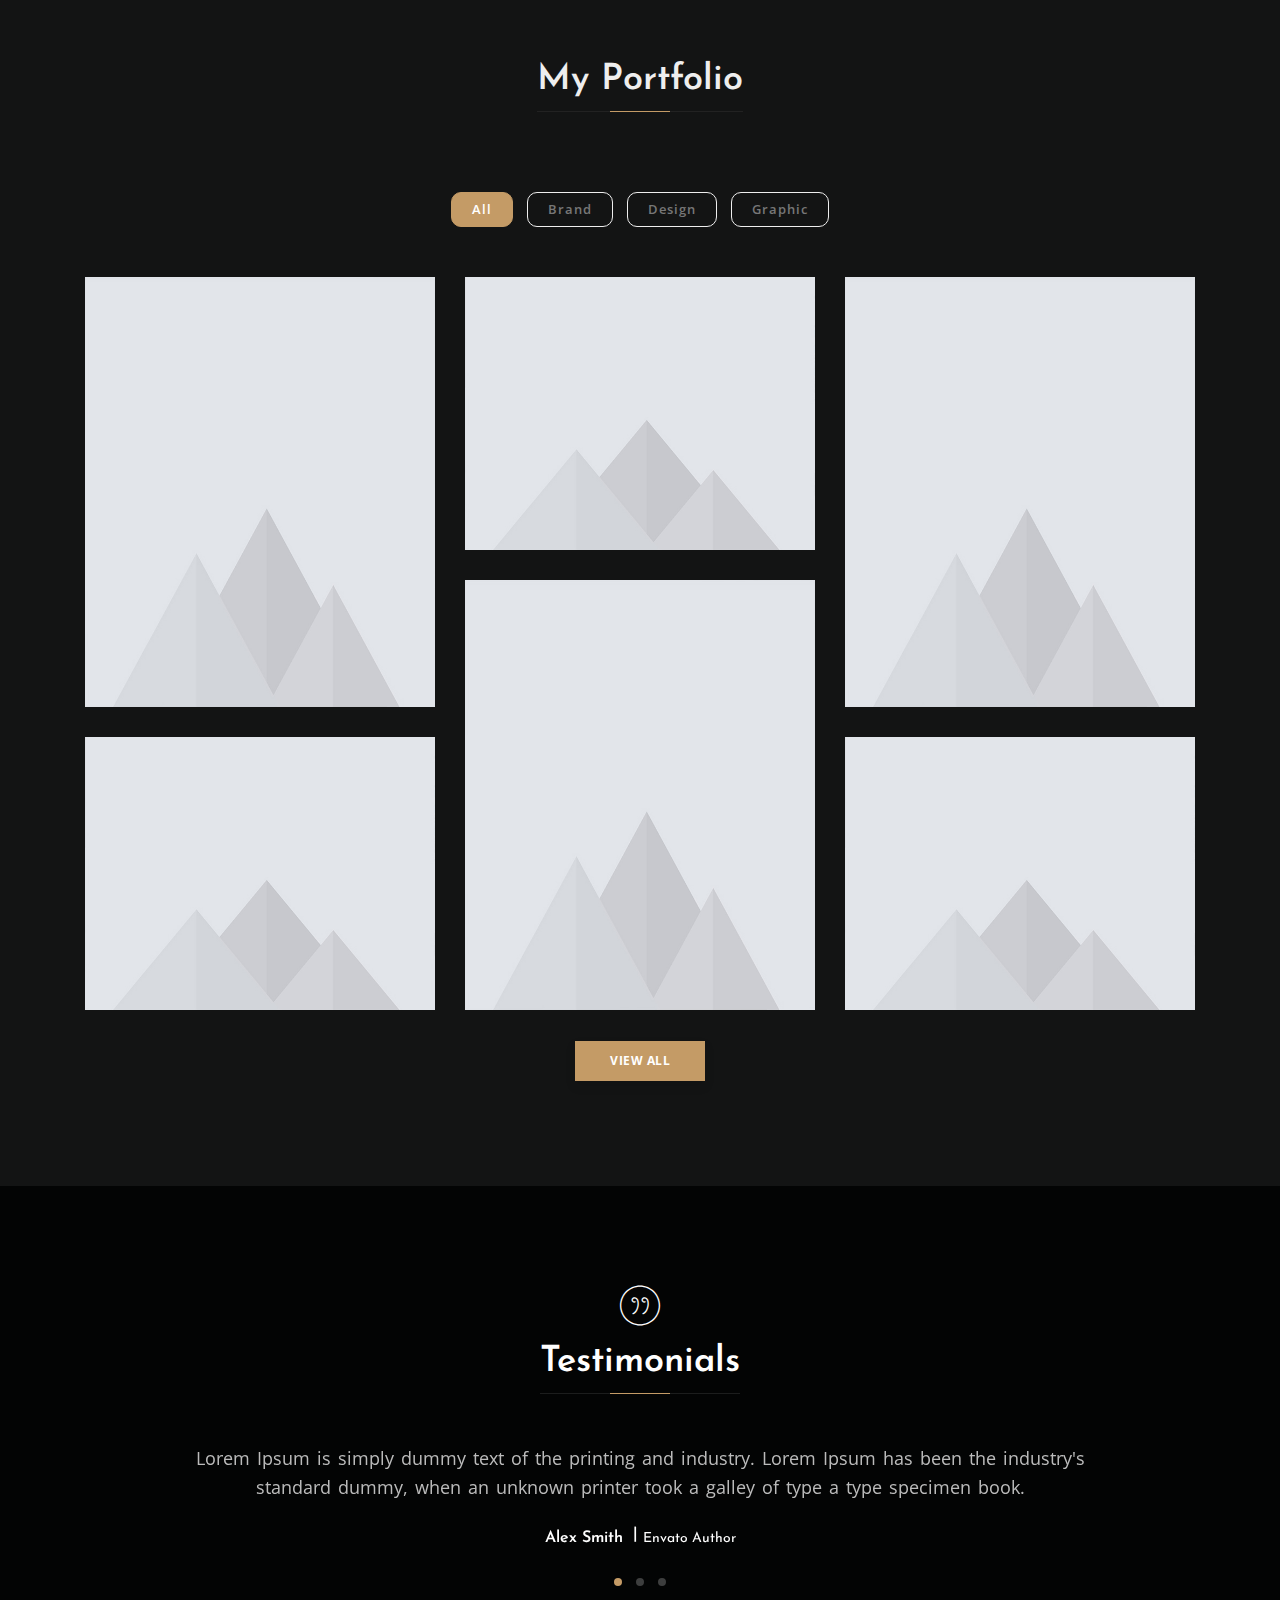
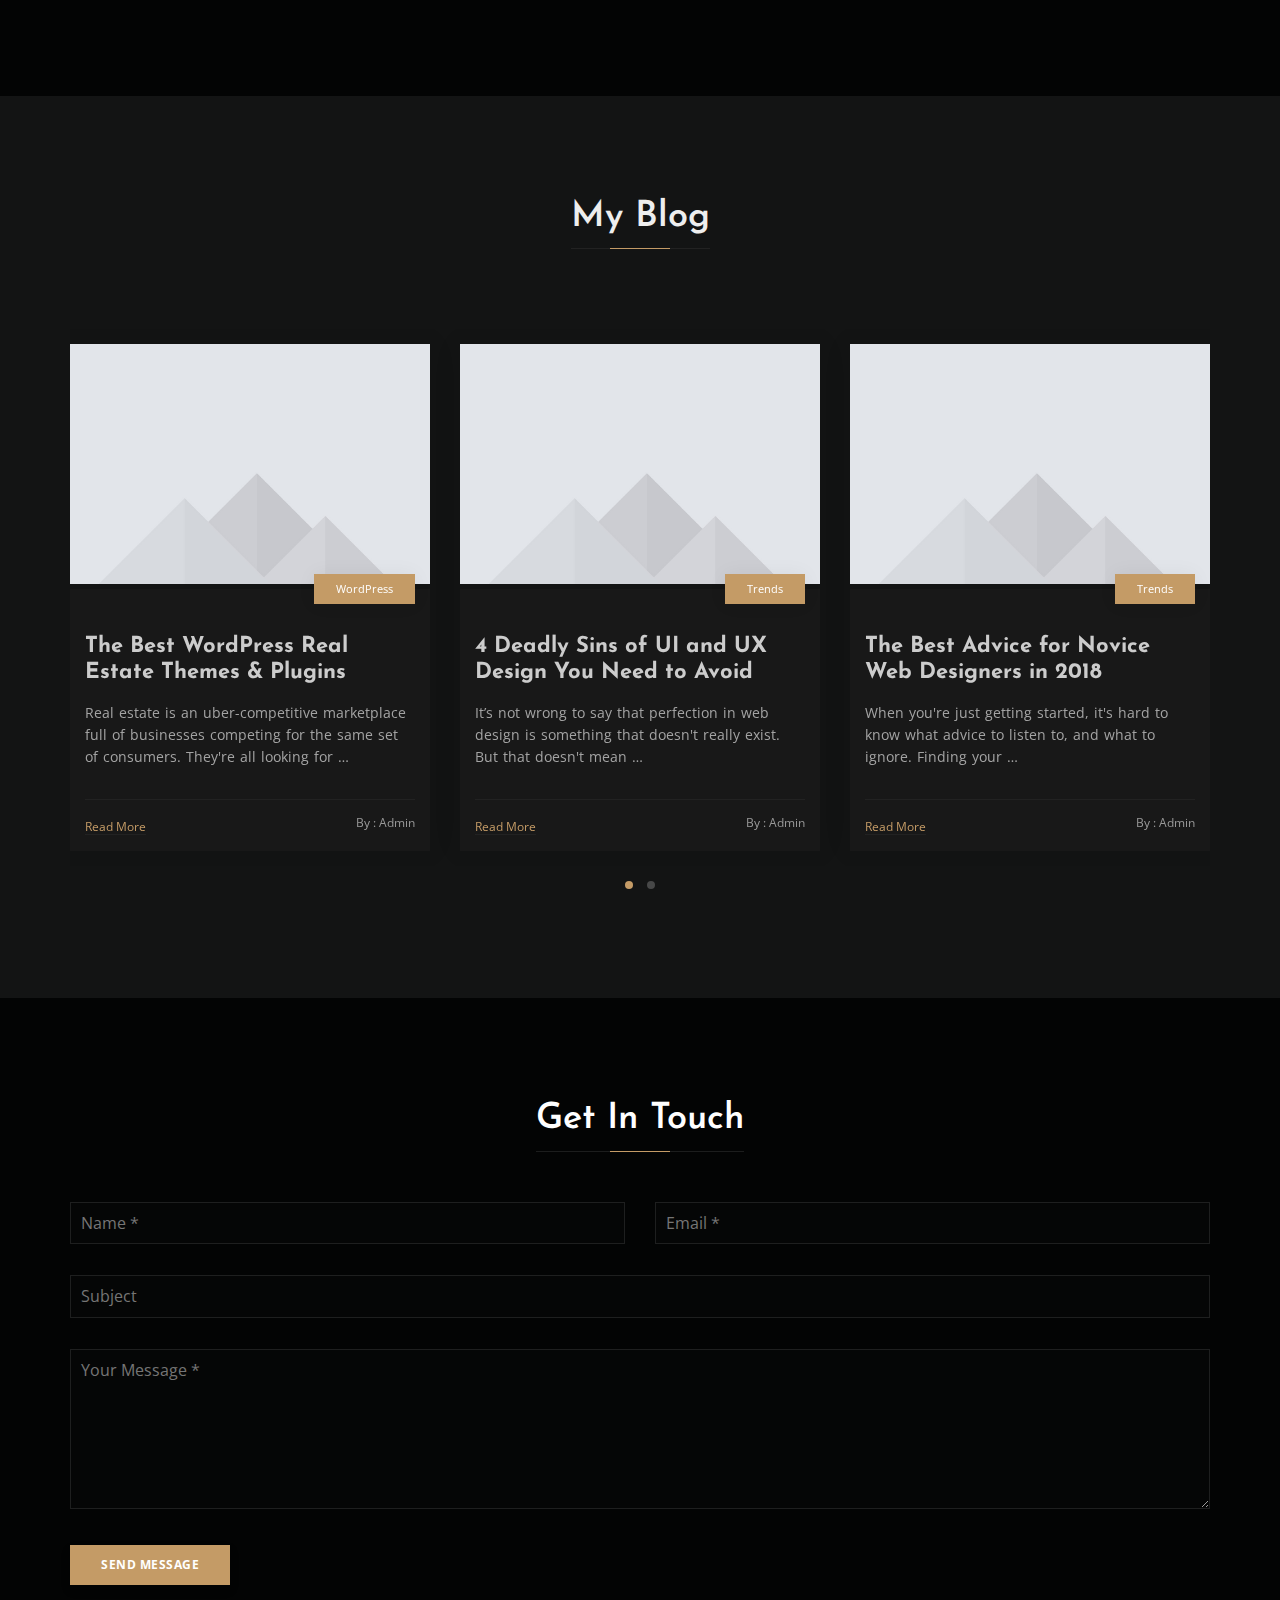
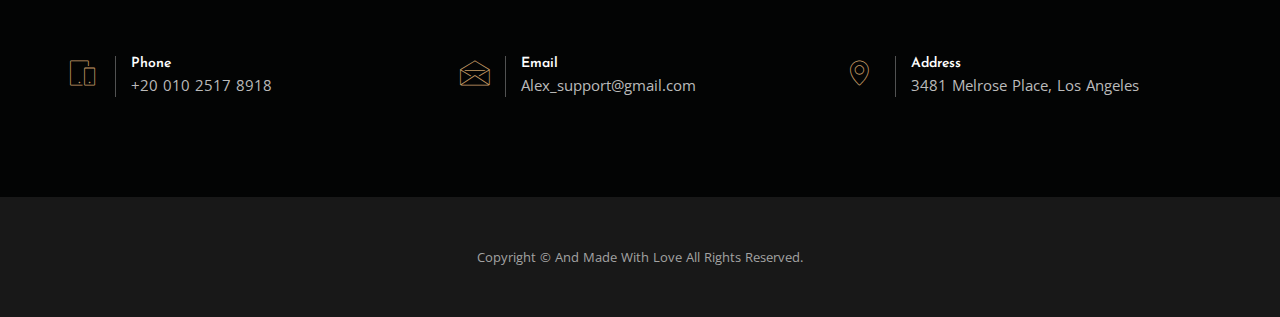
<file: dark.html>
<!DOCTYPE html>
 <html lang="zxx">

    <head>

    	<!-- Metas -->
        <meta charset="utf-8">
		<meta http-equiv="X-UA-Compatible" content="IE=edge" />
        <meta name="viewport" content="width=device-width, initial-scale=1, maximum-scale=1" />
		<meta name="keywords" content="HTML5 Template Personala onepage themeforest" />
		<meta name="description" content="Personala - Onepage Multi-Purpose HTML5 Template" />
		<meta name="author" content="His7am" />

		<!-- Title  -->
		<title>Personala</title>

		<!-- Favicon -->
		<link rel="shortcut icon" href="img/favicon.ico" />

		<!-- Fonts -->
		<link href="https://fonts.googleapis.com/css?family=Open+Sans:300,400,500,600,700,800" rel="stylesheet" />
		<link href="https://fonts.googleapis.com/css?family=Josefin+Sans:100i,300,400,600,700" rel="stylesheet">
		
		<!-- Plugins -->
		<link rel="stylesheet" href="css/plugins.css" />

        <!-- Core Style Css -->
        <link rel="stylesheet" href="css/style.css" />

    </head>

    <body class="dark-theme">

    	<!-- =====================================
    	==== Start Loading -->
    	<div class="loading">
    		<div class="text-center middle">
    			<div class="lds-ellipsis"><div></div><div></div><div></div><div></div></div>
    		</div>
    	</div>
    	<!-- End Loading ====
    	======================================= -->

       
    	<!-- =====================================
    	==== Start Navbar -->
		<nav class="navbar navbar-expand-lg">
			<div class="container">

			  <!-- Logo -->
			  <a class="logo" href="#">Personala</a>

			  <button class="navbar-toggler" type="button" data-toggle="collapse" data-target="#navbarSupportedContent" aria-controls="navbarSupportedContent" aria-expanded="false" aria-label="Toggle navigation">
			    <span class="icon-bar"><i class="fas fa-bars"></i></span>
			  </button>

			  <!-- navbar links -->
			  <div class="collapse navbar-collapse" id="navbarSupportedContent">
			    <ul class="navbar-nav ml-auto">
			      <li class="nav-item">
			        <a class="nav-link active" href="#" data-scroll-nav="0">Home</a>
			      </li>
			      <li class="nav-item">
			        <a class="nav-link" href="#" data-scroll-nav="1">About</a>
			      </li>
			      <li class="nav-item">
			        <a class="nav-link" href="#" data-scroll-nav="2">Services</a>
			      </li>
			      <li class="nav-item">
			        <a class="nav-link" href="#" data-scroll-nav="3">Portfolio</a>
			      </li>
			      <li class="nav-item">
			        <a class="nav-link" href="#" data-scroll-nav="4">Testimonials</a>
			      </li>
			      <li class="nav-item">
			        <a class="nav-link" href="#" data-scroll-nav="5">Blog</a>
			      </li>
			      <li class="nav-item">
			        <a class="nav-link" href="#" data-scroll-nav="6">Contact</a>
			      </li>
			    </ul>
			  </div>
			</div>
		</nav>
    	<!-- End Navbar ====
    	======================================= -->


    	<!-- =====================================
    	==== Start Header -->
    	<header class="header valign bg-img" data-scroll-index="0" data-overlay-dark="5" data-background="img/bg1.jpg" data-stellar-background-ratio="0.5">
    		<div class="container">
    			<div class="row">
    				<div class="vertical-center full-width text-center caption">
    					<h2>I Love To Design</h2>
	    				<h1 class="cd-headline clip">
				            <span class="blc">I Am </span>
				            <span class="cd-words-wrapper">
				              <b class="is-visible">Alex Smith</b>
				              <b>a Developer</b>
				              <b>a Designer</b>
				            </span>
		          		</h1>
    				</div>
    			</div>
    		</div>

    		<div class="arrow">
				<a href="#" data-scroll-nav="1">
					<i class="fas fa-chevron-down"></i>
				</a>
			</div>
    	</header>
    	<!-- End Header ====
    	======================================= -->


    	<!-- =====================================
    	==== Start Hero -->
    	<section class="hero section-padding" data-scroll-index="1">
    		<div class="container">
    			<div class="row">
    				<div class="col-lg-5">
    					<div class="hero-img mb-md50">
    						<img src="img/hero.jpg" alt="">
    					</div>
    				</div>
    				<div class="col-lg-7">
    					<div class="content">
							<h4 class="title title-left">I Am UI / UX Designer</h4>
    						<p>I am <span>Alex Smith</span> fusce quis volutpat porta, ut tincidunt eros est nec diam erat quis volutpat porta, neque massa, ut tincidunt eros est nec diam Fusce Fusce quis volutpat porta, ut tincidunt eros est nec diam erat quis volutpat porta, neque massa, ut tincidunt eros est nec diam Fusce Fusce quis volutpat porta, ut tincidunt eros est nec diam erat quis volutpat porta, neque massa, ut tincidunt eros est nec diam</p>
    						<p>We’re full service which means we’ve got you covered on design and content right through to digital. You’ll form a lasting relationship with us, collaboration is central to everything we do. We’ll push you out of your comfort zone from time-to-time.</p>

    						<div class="social-icon">
    							<a href="#0">
    								<span class="icon"><i class="fab fa-facebook-f"></i></span>
    							</a>
    							<a href="#0">
    								<span class="icon"><i class="fab fa-twitter"></i></span>
    							</a>
    							<a href="#0">
    								<span class="icon"><i class="fab fa-instagram"></i></span>
    							</a>
    							<a href="#0">
    								<span class="icon"><i class="fab fa-behance"></i></span>
    							</a>
    							<a href="#0">
    								<span class="icon"><i class="fab fa-vimeo-v"></i></span>
    							</a>
    						</div>

    						<span class="buton text-center">
                              <a href="#0" front="Hire Me" back="&#xf1d8;" data-scroll-nav="6"></a>
                            </span>
                            <span class="buton buton-bord text-center">
                              <a href="CV.pdf" front="Download C.V" back="&#xf019;" download="CV.pdf"></a>
                            </span>
    					</div>
    				</div>
    			</div>
    		</div>
    	</section>
    	<!-- End Hero ====
    	======================================= -->


    	<!-- =====================================
    	==== Start Resume -->
    	<section class="resume bg-img" data-overlay-dark="8" data-background="img/b4.jpg" data-scroll-index="1">
    		<div class="container">
    			<div class="row">
    				<div class="col-lg-3 col-sm-6">
    					<div class="item mb-md50">
    						<span class="icon icon-pencil"></span><br>
    						<h5 class="title title-left">Education</h5>
    						<ul>
    							<li>
    								<h6>University of Engineering</h6>
    								<p>Bachelor of Science</p>
    							</li>
    							<li>
    								<h6>College of Awesomeness</h6>
    								<p>Master of Fine Arts</p>
    							</li>
    							<li>
    								<h6>School of Amusement</h6>
    								<p>Bachelor of Fine Arts</p>
    							</li>
    						</ul>
    					</div>
    				</div>
    				<div class="col-lg-3 col-sm-6">
    					<div class="item mb-md50">
    						<span class="icon icon-briefcase"></span><br>
    						<h5 class="title title-left">Experience</h5>
    						<ul>
    							<li>
    								<h6>Lead Web Developer</h6>
    								<p>State of Art company</p>
    							</li>
    							<li>
    								<h6>UI/UX Web Designer</h6>
    								<p>Design Art Corporation</p>
    							</li>
    							<li>
    								<h6>Front-End Developer</h6>
    								<p>Creative Design Studio</p>
    							</li>
    						</ul>
    					</div>
    				</div>
    				<div class="col-lg-6">
    					<div class="item skills">
    						<span class="icon icon-layers"></span><br>
    						<h5 class="title title-left">My Skills</h5>

    						<div class="skill">
    							<h6>Web Design <span>90%</span></h6>
    							<div class="skills-progress"><span data-value='90%'></span></div>
    						</div>
    						<div class="skill">
    							<h6>Development <span>80%</span></h6>
    							<div class="skills-progress"><span data-value='80%'></span></div>
    						</div>
    						<div class="skill">
    							<h6>Branding <span>85%</span></h6>
    							<div class="skills-progress"><span data-value='85%'></span></div>
    						</div>
    						<div class="skill">
    							<h6>Marketing <span>75%</span></h6>
    							<div class="skills-progress"><span data-value='75%'></span></div>
    						</div>
    					</div>
    				</div>
    			</div>
    		</div>
    	</section>
    	<!-- End Resume ====
    	======================================= -->


    	<!-- =====================================
    	==== Start Services -->
    	<section class="services section-padding" data-scroll-index="2">
    		<div class="container">
    			<div class="row">
    				
    				<div class="section-head full-width">
    					<h4 class="title">My Services</h4>
    				</div>

    				<div class="col-lg-4 col-md-6">
    					<div class="item mb-md50">
    						<span class="icon icon-laptop"></span>
    						<h6>Web Design</h6>
    						<p>fusce quis volutpat porta, ut tincidunt eros est nec diam erat quis volutpat porta, neque massa, ut tincidunt eros est nec diam</p>
    					</div>
    				</div>
    				<div class="col-lg-4 col-md-6 active bolt">
    					<div class="item mb-md50">
    						<span class="icon icon-layers"></span>
    						<h6>Development</h6>
    						<p>fusce quis volutpat porta, ut tincidunt eros est nec diam erat quis volutpat porta, neque massa, ut tincidunt eros est nec diam</p>
    					</div>
    				</div>
    				<div class="col-lg-4 col-md-6">
    					<div class="item mb-md50">
    						<span class="icon icon-megaphone"></span>
    						<h6>Branding</h6>
    						<p>fusce quis volutpat porta, ut tincidunt eros est nec diam erat quis volutpat porta, neque massa, ut tincidunt eros est nec diam</p>
    					</div>
    				</div>
    				<div class="bord full-width"></div>
    				<div class="col-lg-4 col-md-6">
    					<div class="item mb-md50">
    						<span class="icon icon-shield"></span>
    						<h6>Clean Code</h6>
    						<p>fusce quis volutpat porta, ut tincidunt eros est nec diam erat quis volutpat porta, neque massa, ut tincidunt eros est nec diam</p>
    					</div>
    				</div>
    				<div class="col-lg-4 col-md-6 active">
    					<div class="item mb-sm50">
    						<span class="icon icon-mobile"></span>
    						<h6>Fully Responsive</h6>
    						<p>fusce quis volutpat porta, ut tincidunt eros est nec diam erat quis volutpat porta, neque massa, ut tincidunt eros est nec diam</p>
    					</div>
    				</div>
    				<div class="col-lg-4 col-md-6">
    					<div class="item">
    						<span class="icon icon-gears"></span>
    						<h6>Custom Support</h6>
    						<p>fusce quis volutpat porta, ut tincidunt eros est nec diam erat quis volutpat porta, neque massa, ut tincidunt eros est nec diam</p>
    					</div>
    				</div>

    			</div>
    		</div>
    	</section>
    	<!-- End Services ====
    	======================================= -->


    	<!-- =====================================
    	==== Start Numbers -->
    	<div class="numbers bg-img" data-stellar-background-ratio="0.5" data-overlay-dark="8" data-background="img/b3.jpg">
    		<div class="container">
    			<div class="row">
    				<div class="col-lg-3 col-md-6">
    					<div class="item mb-md50">
    						<span class="icon icon-happy"></span>
    						<h2 class="count">340</h2>
    						<p>Happy Customers</p>
    					</div>
    				</div>
    				<div class="col-lg-3 col-md-6">
    					<div class="item mb-md50">
    						<span class="icon icon-layers"></span>
    						<h2 class="count">950</h2>
    						<p>Projects Complated</p>
    					</div>
    				</div>
    				<div class="col-lg-3 col-md-6">
    					<div class="item mb-sm50">
    						<span class="icon icon-download"></span>
    						<h2 class="count">520</h2>
    						<p>Files Downloaded</p>
    					</div>
    				</div>
    				<div class="col-lg-3 col-md-6">
    					<div class="item">
    						<span class="icon icon-pencil"></span>
    						<h2 class="count">6350</h2>
    						<p>Lines Of Code</p>
    					</div>
    				</div>
    			</div>
    		</div>
    	</div>
    	<!-- End Numbers ====
    	======================================= -->


    	<!-- =====================================
    	==== Start Portfolio -->
    	<section class="portfolio section-padding" data-scroll-index="3">
			<div class="container">
				<div class="row">

    				<!-- Section-Head -->
    				<div class="section-head full-width">
    					<h4 class="title">My Portfolio</h4>
    				</div>

    			</div>

				<div class="row justify-content-center">

					<!-- filter links -->
					<div class="filtering text-center mb-50">
						<span data-filter='*' class="active">All</span>
						<span data-filter='.brand'>Brand</span>
						<span data-filter='.web'>Design</span>
						<span data-filter='.graphic'>Graphic</span>
					</div>

					<!-- gallery -->
					<div class="gallery full-width">

						<!-- gallery item -->
						<div class="col-md-6 col-lg-4 items graphic">
							<div class="item-img">
								<img src="img/portfolio/1.jpg" alt="image">
								<div class="item-img-overlay text-center valign">
									<div class="overlay-info vertical-center full-width">
										<h6>Design . Motion</h6>
										<h5>Crearive Design</h5>
									</div>
									<a href="img/portfolio/1.jpg" class="link">
										<i class="fas fa-eye"></i>
									</a>
								</div>
							</div>
						</div>

						<!-- gallery item -->
						<div class="col-md-6 col-lg-4 items web">
							<div class="item-img">
								<img src="img/portfolio/2.jpg" alt="image">
								<div class="item-img-overlay text-center valign">
									<div class="overlay-info vertical-center full-width">
										<h6>Design . Motion</h6>
										<h5>Crearive Design</h5>
									</div>
									<a href="img/portfolio/2.jpg" class="link">
										<i class="fas fa-eye"></i>
									</a>
								</div>
							</div>
						</div>

						<!-- gallery item -->
						<div class="col-md-6 col-lg-4 items graphic">
							<div class="item-img">
								<img src="img/portfolio/3.jpg" alt="image">
								<div class="item-img-overlay text-center valign">
									<div class="overlay-info vertical-center full-width">
										<h6>Design . Motion</h6>
										<h5>Crearive Design</h5>
									</div>
									<a href="img/portfolio/3.jpg" class="link">
										<i class="fas fa-eye"></i>
									</a>
								</div>
							</div>
						</div>

						<!-- gallery item -->
						<div class="col-md-6 col-lg-4 items web">
							<div class="item-img">
								<img src="img/portfolio/4.jpg" alt="image">
								<div class="item-img-overlay text-center valign">
									<div class="overlay-info vertical-center full-width">
										<h6>Design . Motion</h6>
										<h5>Crearive Design</h5>
									</div>
									<a href="img/portfolio/4.jpg" class="link">
										<i class="fas fa-eye"></i>
									</a>
								</div>
							</div>
						</div>

						<!-- gallery item -->
						<div class="col-md-6 col-lg-4 items brand">
							<div class="item-img">
								<img src="img/portfolio/5.jpg" alt="image">
								<div class="item-img-overlay text-center valign">
									<div class="overlay-info vertical-center full-width">
										<h6>Design . Motion</h6>
										<h5>Crearive Design</h5>
									</div>
									<a href="img/portfolio/5.jpg" class="link">
										<i class="fas fa-eye"></i>
									</a>
								</div>
							</div>
						</div>

						<!-- gallery item -->
						<div class="col-md-6 col-lg-4 items brand">
							<div class="item-img">
								<img src="img/portfolio/6.jpg" alt="image">
								<div class="item-img-overlay text-center valign">
									<div class="overlay-info vertical-center full-width">
										<h6>Design . Motion</h6>
										<h5>Crearive Design</h5>
									</div>
									<a href="img/portfolio/6.jpg" class="link">
										<i class="fas fa-eye"></i>
									</a>
								</div>
							</div>
						</div>

						<div class="clearfix"></div>
					</div>

					<div class="col-md-12 text-center">
						<span class="buton">
						  <a href="#0" front="View All" back="&#xf06e;"></a>
						</span>
					</div>

				</div>
			</div>
		</section>
    	<!-- End Portfolio ====
    	======================================= -->


    	<!-- =====================================
    	==== Start Testimonails -->
    	<section class="testimonials section-padding bg-img" data-overlay-dark="8" data-background="img/b2.jpg" data-scroll-index="4">
    		<div class="container">
    			<div class="row">

    				<!-- Section-Head -->
    				<div class="section-head full-width mb-50">
    					<span class="icon icon-quote"></span><br>
    					<h4 class="title">Testimonials</h4>
    				</div>

    				<div class="offset-md-1 col-md-10">
    					<div class="owl-carousel owl-theme text-center">
	    					<div class="citem">
	    						<p>Lorem Ipsum is simply dummy text of the printing and industry. Lorem Ipsum has been the industry's standard dummy, when an unknown printer took a galley of type a type specimen book.</p>
	    						<h5>Alex Smith</h5><h6>Envato Author</h6>
	    					</div>
	    					<div class="citem">
	    						<p>Lorem Ipsum is simply dummy text of the printing and industry. Lorem Ipsum has been the industry's standard dummy, when an unknown printer took a galley of type a type specimen book.</p>
	    						<h5>Alex Smith</h5><h6>Envato Author</h6>
	    					</div>
	    					<div class="citem">
	    						<p>Lorem Ipsum is simply dummy text of the printing and industry. Lorem Ipsum has been the industry's standard dummy, when an unknown printer took a galley of type a type specimen book.</p>
	    						<h5>Alex Smith</h5><h6>Envato Author</h6>
	    					</div>
	    				</div>
    				</div>

    			</div>
    		</div>
    	</section>
    	<!-- End Testimonails ====
    	======================================= -->


    	<!-- =====================================
    	==== Start Blog -->
    	<section class="blog section-padding" data-scroll-index="5">
    		<div class="container">
    			<div class="row">
    				
    				<div class="section-head full-width">
    					<h4 class="title">My Blog</h4>
    				</div>

    				<div class="owl-carousel owl-theme">
    					<div class="pitem">
    						<div class="post-img">
    							<a href="#0">
    								<img src="img/blog/1.jpg" alt="">
    							</a>
    							<a href="#0" class="tag">WordPress</a>
    						</div>
    						<div class="content">
    							<h3>
    								<a href="#0">The Best WordPress Real Estate Themes & Plugins</a>
    							</h3>
    							<p>Real estate is an uber-competitive marketplace full of businesses competing for the same set of consumers. They're all looking for …</p>
    							<div class="info">
    								<span class="more">
    									<a href="#0">Read More</a>
    								</span>
    								<span class="by">
    									<a href="#0">By : Admin</a>
    								</span>
    							</div>
    						</div>
    					</div>
    					<div class="pitem">
    						<div class="post-img">
    							<a href="#0">
    								<img src="img/blog/2.jpg" alt="">
    							</a>
    							<a href="#0" class="tag">Trends</a>
    						</div>
    						<div class="content">
    							<h3>
    								<a href="#0">4 Deadly Sins of UI and UX Design You Need to Avoid</a>
    							</h3>
    							<p>It’s not wrong to say that perfection in web design is something that doesn't really exist. But that doesn't mean …</p>
    							<div class="info">
    								<span class="more">
    									<a href="#0">Read More</a>
    								</span>
    								<span class="by">
    									<a href="#0">By : Admin</a>
    								</span>
    							</div>
    						</div>
    					</div>
    					<div class="pitem">
    						<div class="post-img">
    							<a href="#0">
    								<img src="img/blog/3.jpg" alt="">
    							</a>
    							<a href="#0" class="tag">Trends</a>
    						</div>
    						<div class="content">
    							<h3>
    								<a href="#0">The Best Advice for Novice Web Designers in 2018</a>
    							</h3>
    							<p>When you're just getting started, it's hard to know what advice to listen to, and what to ignore. Finding your …</p>
    							<div class="info">
    								<span class="more">
    									<a href="#0">Read More</a>
    								</span>
    								<span class="by">
    									<a href="#0">By : Admin</a>
    								</span>
    							</div>
    						</div>
    					</div>
    					<div class="pitem">
    						<div class="post-img">
								<img src="img/blog/4.jpg" alt="">
    							<a href="#0" class="tag">ThemeForest</a>
    						</div>
    						<div class="content">
    							<h3>
    								<a href="#0">20 Stellar Science Fiction After Effects Templates</a>
    							</h3>
    							<p>We’ve assembled a collection of sci-fi After Effects templates most likely to induce awe and wonder and tried to pick …</p>
    							<div class="info">
    								<span class="more">
    									<a href="#0">Read More</a>
    								</span>
    								<span class="by">
    									<a href="#0">By : Admin</a>
    								</span>
    							</div>
    						</div>
    					</div>
    				</div>

    			</div>
    		</div>
    	</section>
    	<!-- End Blog ====
    	======================================= -->


    	<!-- =====================================
    	==== Start Contact -->
    	<section class="contact section-padding bg-img" data-overlay-dark="8" data-background="img/b5.jpg" data-scroll-index="6">
    		<div class="container">
    			<div class="row">
    				
    				<!-- Section-Head -->
    				<div class="section-head full-width mb-50">
    					<h4 class="title">Get In Touch</h4>
    				</div>

    				<form class="form full-width" id="contact-form" method="post" action="contact.php">
                        <div class="messages"></div>

                        <div class="controls">

                            <div class="row">
                                <div class="col-md-6">
                                    <div class="form-group">
                                        <input id="form_name" type="text" name="name" placeholder="Name *" required="required">
                                    </div>
                                </div>

                                 <div class="col-md-6">
                                    <div class="form-group">
                                        <input id="form_email" type="email" name="email" placeholder="Email *" required="required">
                                    </div>
                                </div>
                            </div>
                            <div class="row">
                                <div class="col-md-12">
                                    <div class="form-group">
                                        <input id="form_subject" type="text" name="subject" placeholder="Subject">
                                    </div>
                                </div>
                            </div>
                            <div class="row">
                                <div class="col-md-12">
                                    <div class="form-group">
                                        <textarea id="form_message" name="message" placeholder="Your Message *" rows="4" required="required"></textarea>
                                    </div>
                                </div>
                            </div>
                            <div class="row">
                            	<div class="col-md-12">
                                    <div class="form-group">
                                        <span class="buton buton-lg">
	                                    	<button type="submit" front="Send Message" back="&#xf35d;"></button>
										</span>
                                    </div>
                                </div>
                            </div>
                        </div>
                    </form>

                    <div class="info full-width">
                    	<div class="row">
                    		<div class="col-md-4">
                    			<div class="item mb-sm50">
                    				<span class="icon icon-mobile"></span>
                    				<div class="cont">
                    					<h6>Phone</h6>
                    					<p>+20 010 2517 8918</p>
                    				</div>
                    			</div>
                    		</div>
                    		<div class="col-md-4">
                    			<div class="item mb-sm50">
                    				<span class="icon icon-envelope"></span>
                    				<div class="cont">
                    					<h6>Email</h6>
                    					<p>Alex_support@gmail.com</p>
                    				</div>
                    			</div>
                    		</div>
                    		<div class="col-md-4">
                    			<div class="item">
                    				<span class="icon icon-map-pin"></span>
                    				<div class="cont">
                    					<h6>Address</h6>
                    					<p>3481 Melrose Place, Los Angeles</p>
                    				</div>
                    			</div>
                    		</div>
                    	</div>
                    </div>

    			</div>
    		</div>
    	</section>
    	<!-- End Contact ====
    	======================================= -->


    	<!-- =====================================
    	==== Start Footer -->
    	<footer class="footer">
    		<p>Copyright &copy; And Made With Love All Rights Reserved.</p>
    	</footer>
    	<!-- End Footer ====
    	======================================= -->




       
        <!-- jQuery -->
		<script src="js/jquery-3.0.0.min.js"></script>
		<script src="js/jquery-migrate-3.0.0.min.js"></script>

		<!-- popper.min -->
		<script src="js/popper.min.js"></script>

	  	<!-- bootstrap -->
		<script src="js/bootstrap.min.js"></script>

		<!-- scrollIt -->
		<script src="js/scrollIt.min.js"></script>

		<!-- animated.headline -->
		<script src="js/animated.headline.js"></script>

		<!-- jquery.waypoints.min -->
		<script src="js/jquery.waypoints.min.js"></script>

		<!-- jquery.counterup.min -->
		<script src="js/jquery.counterup.min.js"></script>

		<!-- owl carousel -->
		<script src="js/owl.carousel.min.js"></script>

		<!-- jquery.magnific-popup js -->
		<script src="js/jquery.magnific-popup.min.js"></script>

		<!-- stellar js -->
		<script src="js/jquery.stellar.min.js"></script>

      	<!-- isotope.pkgd.min js -->
      	<script src="js/isotope.pkgd.min.js"></script>

      	<!-- validator js -->
      	<script src="js/validator.js"></script>

      	<!-- custom scripts -->
        <script src="js/scripts.js"></script>

    </body>
</html>
</file>
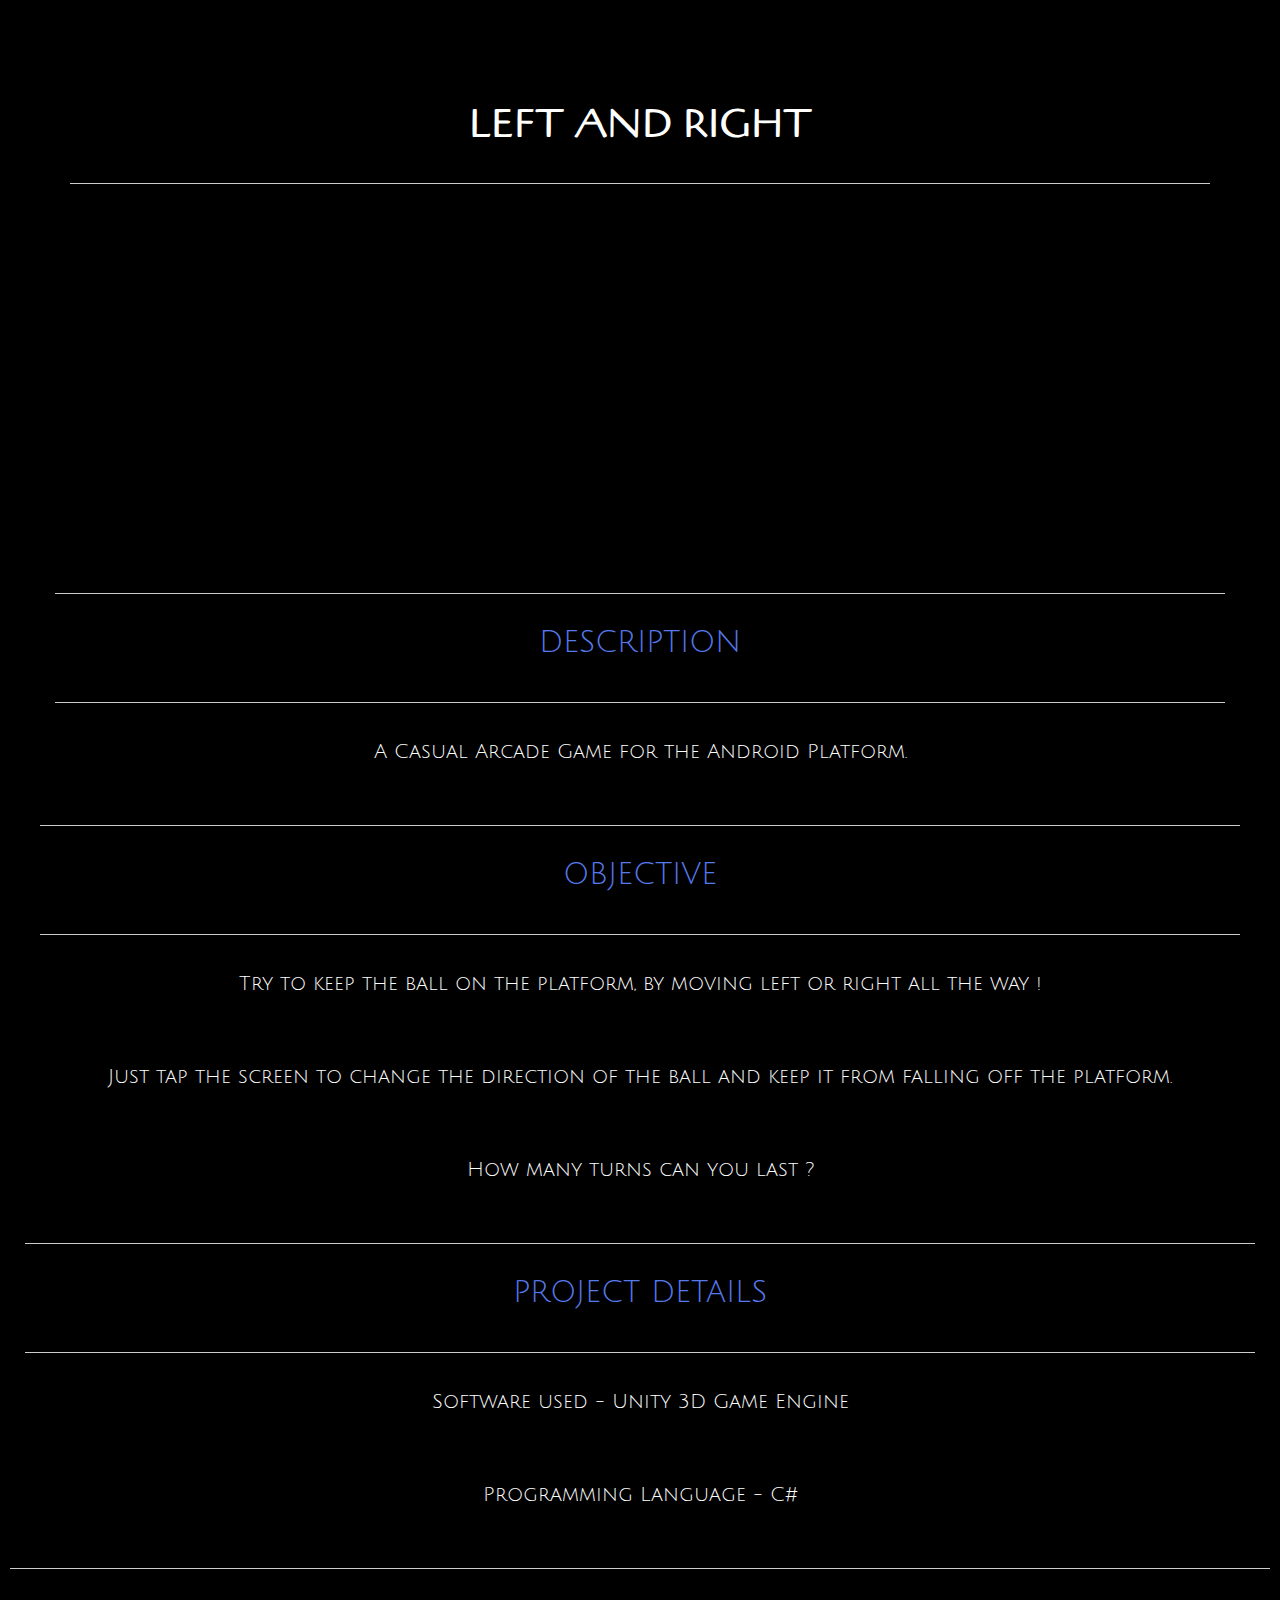
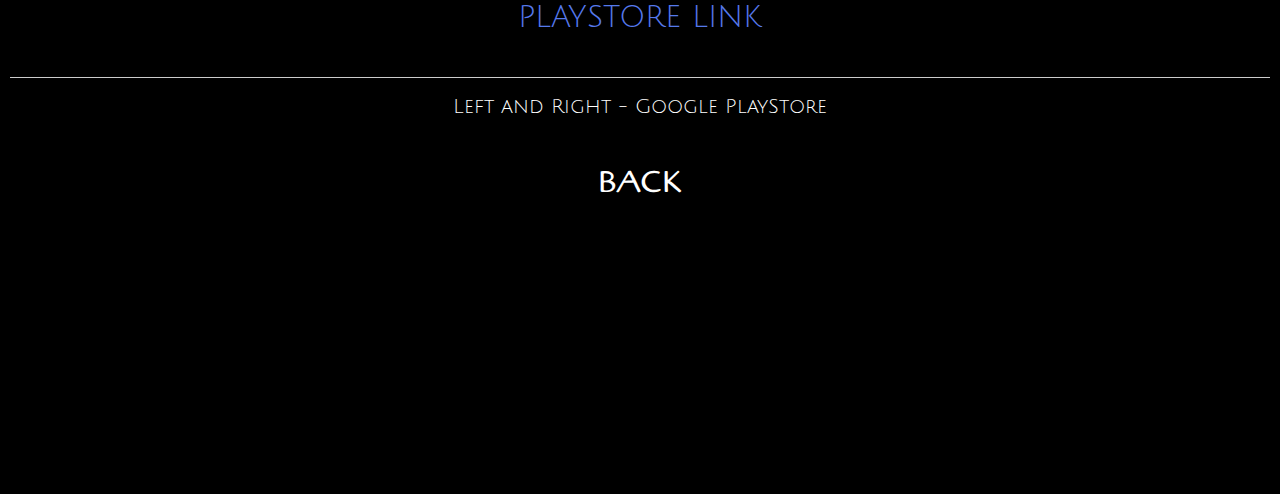
<file: Leftandright.html>
<!DOCTYPE html>
<html lang="en">
  <head>
    <meta charset="utf-8">
    <meta http-equiv="X-UA-Compatible" content="IE=edge">
    <meta name="viewport" content="width=device-width, initial-scale=1.0">
    <meta name="description" content="">
    <meta name="author" content="">
    <link rel="shortcut icon" href="../../docs-assets/ico/favicon.png">

    <title>Anmol Khandeparkar - Portfolio</title>

    <!-- Bootstrap core CSS -->
    <link href="assets/css/bootstrap.css" rel="stylesheet">


    <!-- Custom styles for this template -->
    <link href="assets/css/main.css" rel="stylesheet">
    <link href="css/navbar.css" rel="stylesheet">

    <script src="https://code.jquery.com/jquery-1.10.2.min.js"></script>
    <script src="assets/js/hover.zoom.js"></script>
    <script src="assets/js/hover.zoom.conf.js"></script>

    <!-- HTML5 shim and Respond.js IE8 support of HTML5 elements and media queries -->
    <!--[if lt IE 9]>
      <script src="https://oss.maxcdn.com/libs/html5shiv/3.7.0/html5shiv.js"></script>
      <script src="https://oss.maxcdn.com/libs/respond.js/1.3.0/respond.min.js"></script>
    <![endif]-->
  </head>

  <body>
	
	<!-- +++++ Projects Section +++++ -->
	
	<div class="container pt">
		<div class="row mt">
			<div class="col-lg-12 centered">
				<p class="worktitle">LEFT AND RIGHT</p>
				<hr>
		</div>
		<div class="row mt">	
			<div class="col-lg-12 centered">
        <br>
				<iframe width="560" height="315" src="https://www.youtube.com/embed/yZGdWwcrJh8?ecver=1" frameborder="0" gesture="media" allow="encrypted-media" allowfullscreen></iframe>
			</div>
		</div><!-- /row -->
	<div class="row mt">
			<div class="col-lg-12 centered">
        <hr>
				<p class="otherworktitle">DESCRIPTION</p>
				<hr>
        <p class="workcontent">A Casual Arcade Game for the Android Platform.</p>
		</div><!--/row-->
    <div class="row mt">
			<div class="col-lg-12 centered">
        <hr>
				<p class="otherworktitle">OBJECTIVE</p>
				<hr>
        <p class="workcontent">Try to keep the ball on the platform, by moving left or right all the way !</p>
        <p class="workcontent">Just tap the screen to change the direction of the ball and keep it from falling off the platform.</p>
        <p class="workcontent">How many turns can you last ?</p>
		</div><!--/row-->
    <div class="row mt">
			<div class="col-lg-12 centered">
        <hr>
				<p class="otherworktitle">PROJECT DETAILS</p>
				<hr>
        <p class="workcontent">Software used - Unity 3D Game Engine</p>
        <p class="workcontent">Programming Language - C#</p>
		</div><!--/row-->
       <div class="row mt">
			<div class="col-lg-12 centered">
        <hr>
				<p class="otherworktitle">PLAYSTORE LINK</p>
				<hr>
        <a class="workcontent" href= " https://play.google.com/store/apps/details?id=com.anmolkhandeparkar.leftandright&hl=en">Left and Right - Google PlayStore</a>
    </div><!--/row-->
    
    <div class="row mt">
			<div class="col-lg-12 centered">
        <br>
        <br>
        <a class="backbutton" href= "index.html">BACK</a>
		</div><!--/row-->
	</div><!-- /container -->
	
    <!-- Bootstrap core JavaScript
    ================================================== -->
    <!-- Placed at the end of the document so the pages load faster -->
    <script src="assets/js/bootstrap.min.js"></script>
  </body>
</html>
</file>
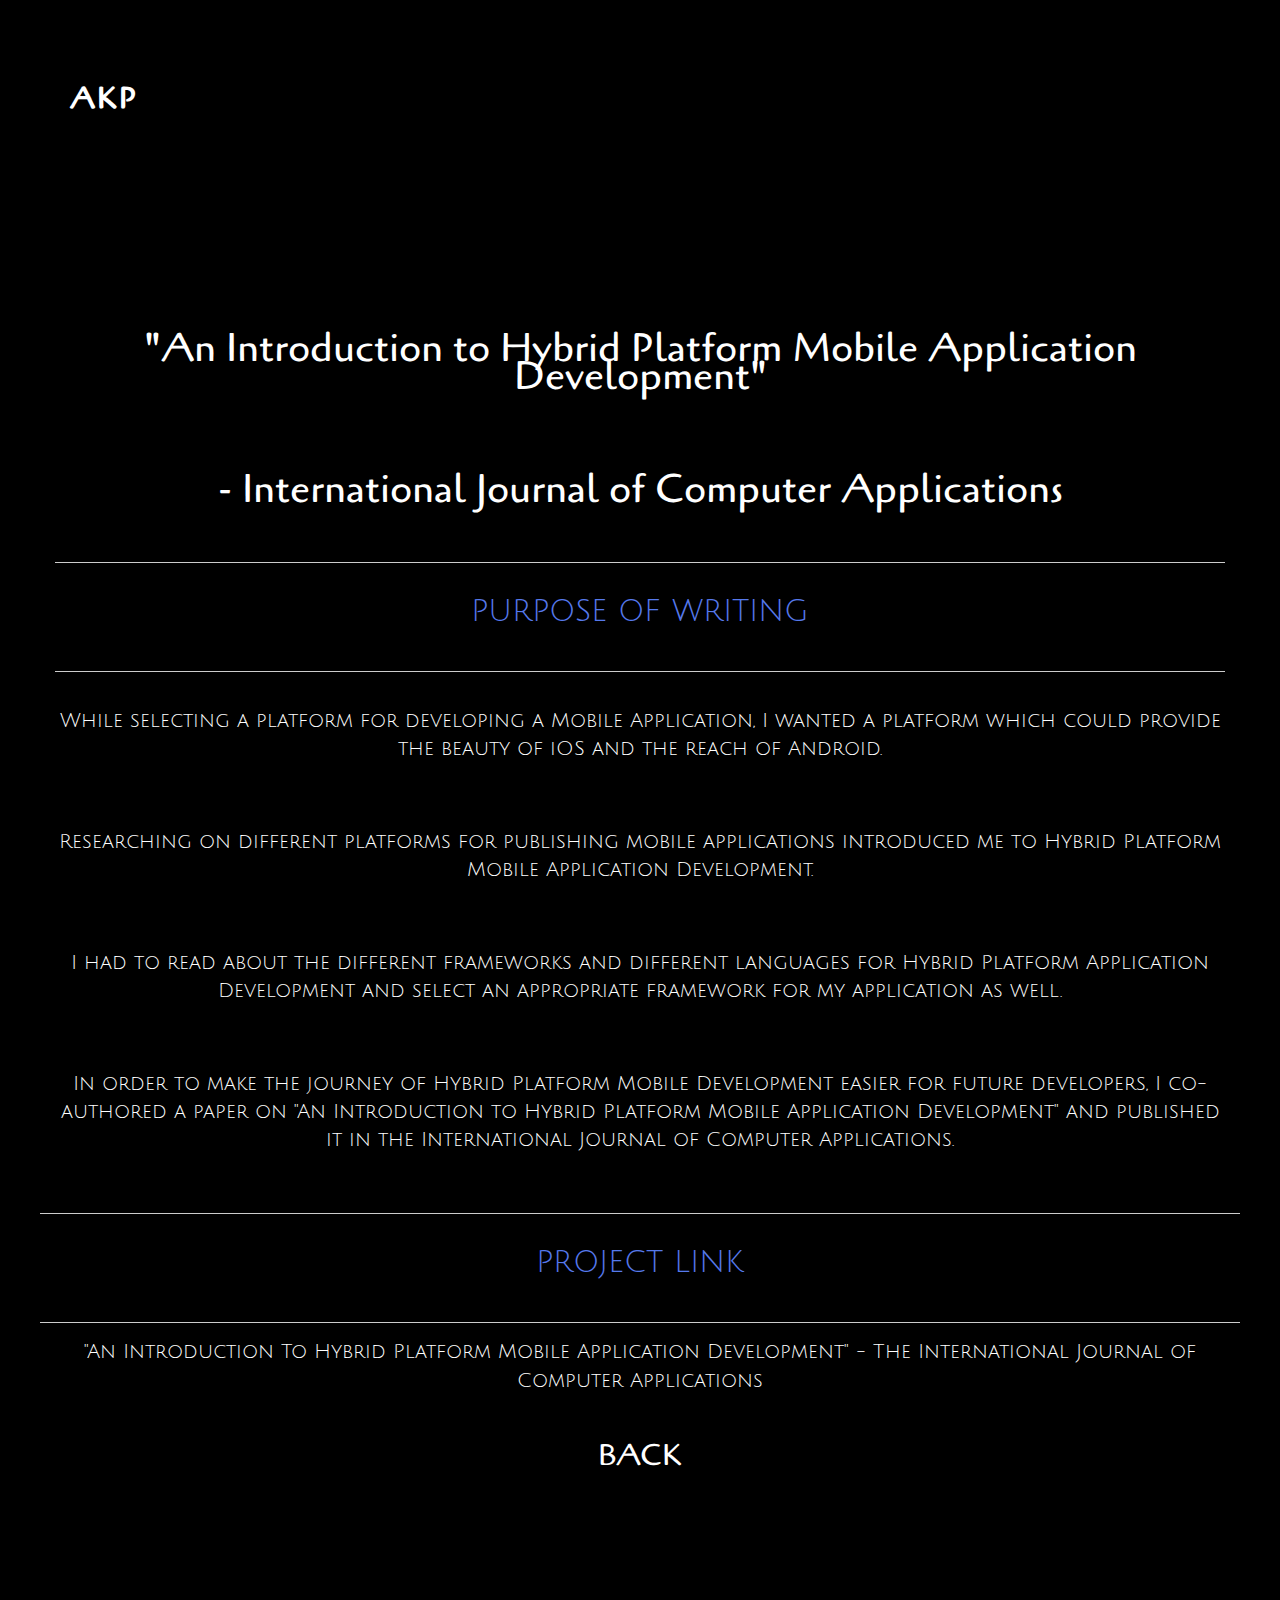
<file: Paper.html>
<!DOCTYPE html>
<html lang="en">
  <head>
    <meta charset="utf-8">
    <meta http-equiv="X-UA-Compatible" content="IE=edge">
    <meta name="viewport" content="width=device-width, initial-scale=1.0">
    <meta name="description" content="">
    <meta name="author" content="">
    <link rel="shortcut icon" href="../../docs-assets/ico/favicon.png">

    <title>Anmol Khandeparkar - Portfolio</title>

    <!-- Bootstrap core CSS -->
    <link href="assets/css/bootstrap.css" rel="stylesheet">


    <!-- Custom styles for this template -->
    <link href="assets/css/main.css" rel="stylesheet">
    <link href="css/navbar.css" rel="stylesheet">

    <script src="https://code.jquery.com/jquery-1.10.2.min.js"></script>
    <script src="assets/js/hover.zoom.js"></script>
    <script src="assets/js/hover.zoom.conf.js"></script>

    <!-- HTML5 shim and Respond.js IE8 support of HTML5 elements and media queries -->
    <!--[if lt IE 9]>
      <script src="https://oss.maxcdn.com/libs/html5shiv/3.7.0/html5shiv.js"></script>
      <script src="https://oss.maxcdn.com/libs/respond.js/1.3.0/respond.min.js"></script>
    <![endif]-->
  </head>

  <body>

    <!-- Static navbar -->
 	<div class="navigation">
    <div class="navbar navbar-inverse navbar-static-top">
      <div class="container">
        <div class="navbar-header">
          <button type="button" class="navbar-toggle" data-toggle="collapse" data-target=".navbar-collapse">
            <span class="icon-bar"></span>
            <span class="icon-bar"></span>
            <span class="icon-bar"></span>
          </button>
          <a class="navbar-brand" href="index.html"><p class="clicks">AKP</p></a>
        </div>
        <div class="navbar-collapse collapse">
          <ul class="nav navbar-nav navbar-right">
            <li class="clicks"><a class="clicks" href="work.html">Work</a></li>
            <li class="clicks"><a class="clicks" href="about.html">About</a></li>
          </ul>
        </div><!--/.nav-collapse -->
      </div>
    </div>
	</div>
	
	
	<!-- +++++ Projects Section +++++ -->
	
	<div class="container pt">
		<div class="row mt">
			<div class="col-lg-12 centered">
				<p class="worktitle">"An Introduction to Hybrid Platform Mobile Application Development"</p>
        <br>
        <p class="worktitle">- International Journal of Computer Applications</p>
		</div>
	<div class="row mt">
			<div class="col-lg-12 centered">
        <hr>
				<p class="otherworktitle">PURPOSE OF WRITING</p>
				<hr>
        <p class="workcontent">While selecting a platform for developing a Mobile Application, I wanted a platform which could provide the beauty of iOS and the reach of Android.</p>
        <p class="workcontent">Researching on different platforms for publishing mobile applications introduced me to Hybrid Platform Mobile Application Development.</p>
        <p class="workcontent">I had to read about the different frameworks and different languages for Hybrid Platform Application Development and select an appropriate framework for my application as well.</p>
        <p class="workcontent">In order to make the journey of Hybrid Platform Mobile Development easier for future developers, I co-authored a paper on "An Introduction to Hybrid Platform Mobile Application Development" and published it in the International Journal of Computer Applications.</p>
		</div><!--/row-->
      <div class="row mt">
			<div class="col-lg-12 centered">
        <hr>
				<p class="otherworktitle">PROJECT LINK</p>
				<hr>
        <a class="workcontent" href= "http://research.ijcaonline.org/volume118/number15/pxc3903463.pdf">"An Introduction To Hybrid Platform Mobile Application Development" - The International Journal of Computer Applications</a>
    </div><!--/row-->
    
    <div class="row mt">
      <div class="col-lg-12 centered">
        <br>
        <br>
        <a class="backbutton" href= "index.html">BACK</a>
    </div><!--/row-->
	</div><!-- /container -->
	
    <!-- Bootstrap core JavaScript
    ================================================== -->
    <!-- Placed at the end of the document so the pages load faster -->
    <script src="assets/js/bootstrap.min.js"></script>
  </body>
</html>
</file>
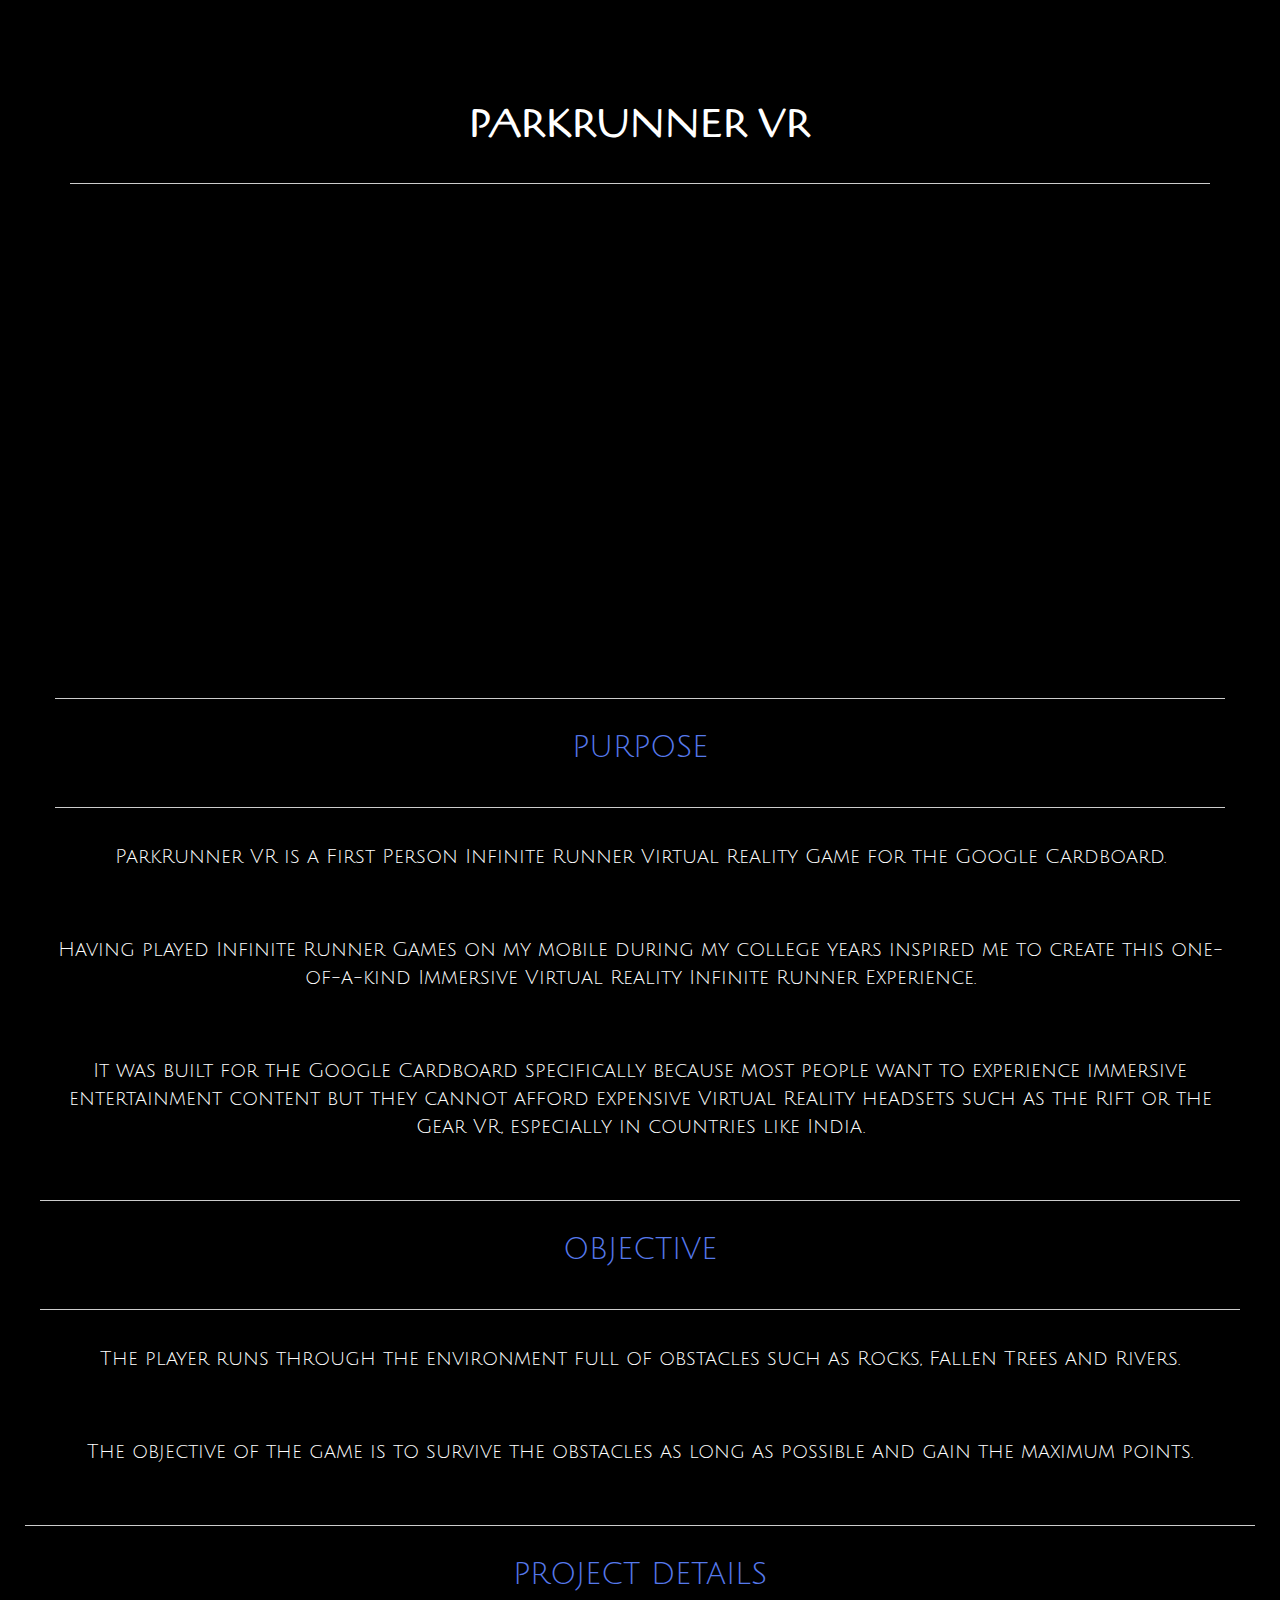
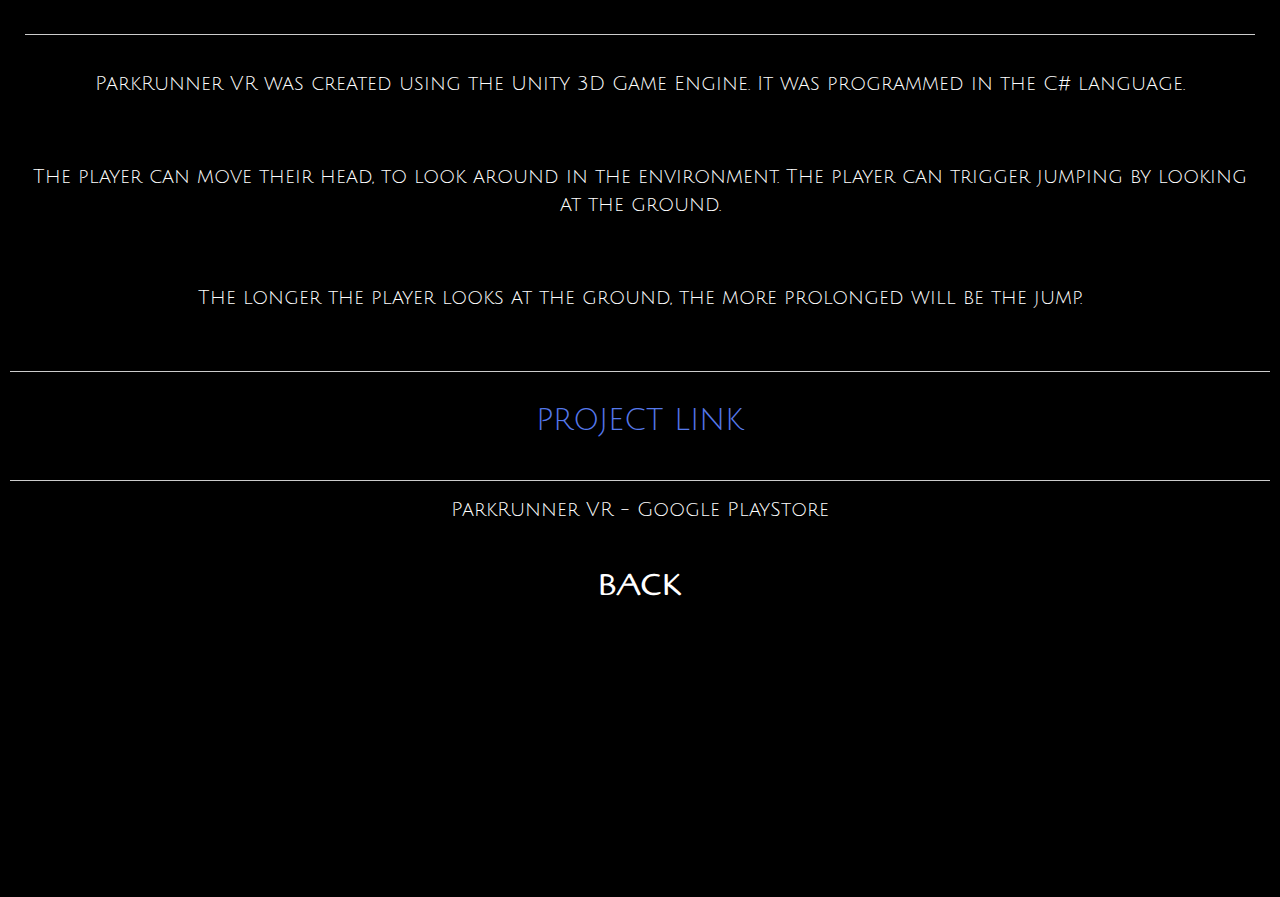
<file: Parkrunner.html>
<!DOCTYPE html>
<html lang="en">
  <head>
    <meta charset="utf-8">
    <meta http-equiv="X-UA-Compatible" content="IE=edge">
    <meta name="viewport" content="width=device-width, initial-scale=1.0">
    <meta name="description" content="">
    <meta name="author" content="">
    <link rel="shortcut icon" href="../../docs-assets/ico/favicon.png">

    <title>Anmol Khandeparkar - Portfolio</title>

    <!-- Bootstrap core CSS -->
    <link href="assets/css/bootstrap.css" rel="stylesheet">


    <!-- Custom styles for this template -->
    <link href="assets/css/main.css" rel="stylesheet">
    <link href="css/navbar.css" rel="stylesheet">

    <script src="https://code.jquery.com/jquery-1.10.2.min.js"></script>
    <script src="assets/js/hover.zoom.js"></script>
    <script src="assets/js/hover.zoom.conf.js"></script>

    <!-- HTML5 shim and Respond.js IE8 support of HTML5 elements and media queries -->
    <!--[if lt IE 9]>
      <script src="https://oss.maxcdn.com/libs/html5shiv/3.7.0/html5shiv.js"></script>
      <script src="https://oss.maxcdn.com/libs/respond.js/1.3.0/respond.min.js"></script>
    <![endif]-->
  </head>

  <body>
		
	<!-- +++++ Projects Section +++++ -->
	
	<div class="container pt">
		<div class="row mt">
			<div class="col-lg-12 centered">
				<p class="worktitle">PARKRUNNER VR</p>
				<hr>
		</div>
		<div class="row mt">	
			<div class="col-lg-12 centered">
        <br>
				<iframe width="800" height="420" src="https://www.youtube.com/embed/VbW6f9Qy4UI?ecver=1" frameborder="0" gesture="media" allow="encrypted-media" allowfullscreen></iframe>
			</div>
		</div><!-- /row -->
	<div class="row mt">
			<div class="col-lg-12 centered">
        <hr>
				<p class="otherworktitle">PURPOSE</p>
				<hr>
        <p class="workcontent">ParkRunner VR is a First Person Infinite Runner Virtual Reality Game for the Google Cardboard.</p>
        <p class="workcontent">Having played Infinite Runner Games on my mobile during my college years inspired me to create this one-of-a-kind Immersive Virtual Reality Infinite Runner Experience.</p>
        <p class="workcontent">It was built for the Google Cardboard specifically because most people want to experience immersive entertainment content but they cannot afford expensive Virtual Reality headsets such as the Rift or the Gear VR, especially in countries like India.</p>
		</div><!--/row-->
    <div class="row mt">
			<div class="col-lg-12 centered">
        <hr>
				<p class="otherworktitle">OBJECTIVE</p>
				<hr>
        <p class="workcontent">The player runs through the environment full of obstacles such as Rocks, Fallen Trees and Rivers.</p>
        <p class="workcontent">The objective of the game is to survive the obstacles as long as possible and gain the maximum points.</p>
		</div><!--/row-->
    <div class="row mt">
			<div class="col-lg-12 centered">
        <hr>
				<p class="otherworktitle">PROJECT DETAILS</p>
				<hr>
        <p class="workcontent">ParkRunner VR was created using the Unity 3D Game Engine. It was programmed in the C# language.</p>
        <p class="workcontent">The player can move their head, to look around in the environment. The player can trigger jumping by looking at the ground.</p>
        <p class="workcontent">The longer the player looks at the ground, the more prolonged will be the jump.</p>
        
		</div><!--/row-->
       <div class="row mt">
			<div class="col-lg-12 centered">
        <hr>
				<p class="otherworktitle">PROJECT LINK</p>
				<hr>
        <a class="workcontent" href= "https://play.google.com/store/apps/details?id=com.RYWGameLab.ParkRunnerVR&hl=en">ParkRunner VR - Google PlayStore</a>
    </div><!--/row-->
    
    <div class="row mt">
        <div class="col-lg-12 centered">
          <br>
          <br>
          <a class="backbutton" href= "index.html">BACK</a>
      </div><!--/row-->
	</div><!-- /container -->
	
	
	
	

    <!-- Bootstrap core JavaScript
    ================================================== -->
    <!-- Placed at the end of the document so the pages load faster -->
    <script src="assets/js/bootstrap.min.js"></script>
  </body>
</html>
</file>
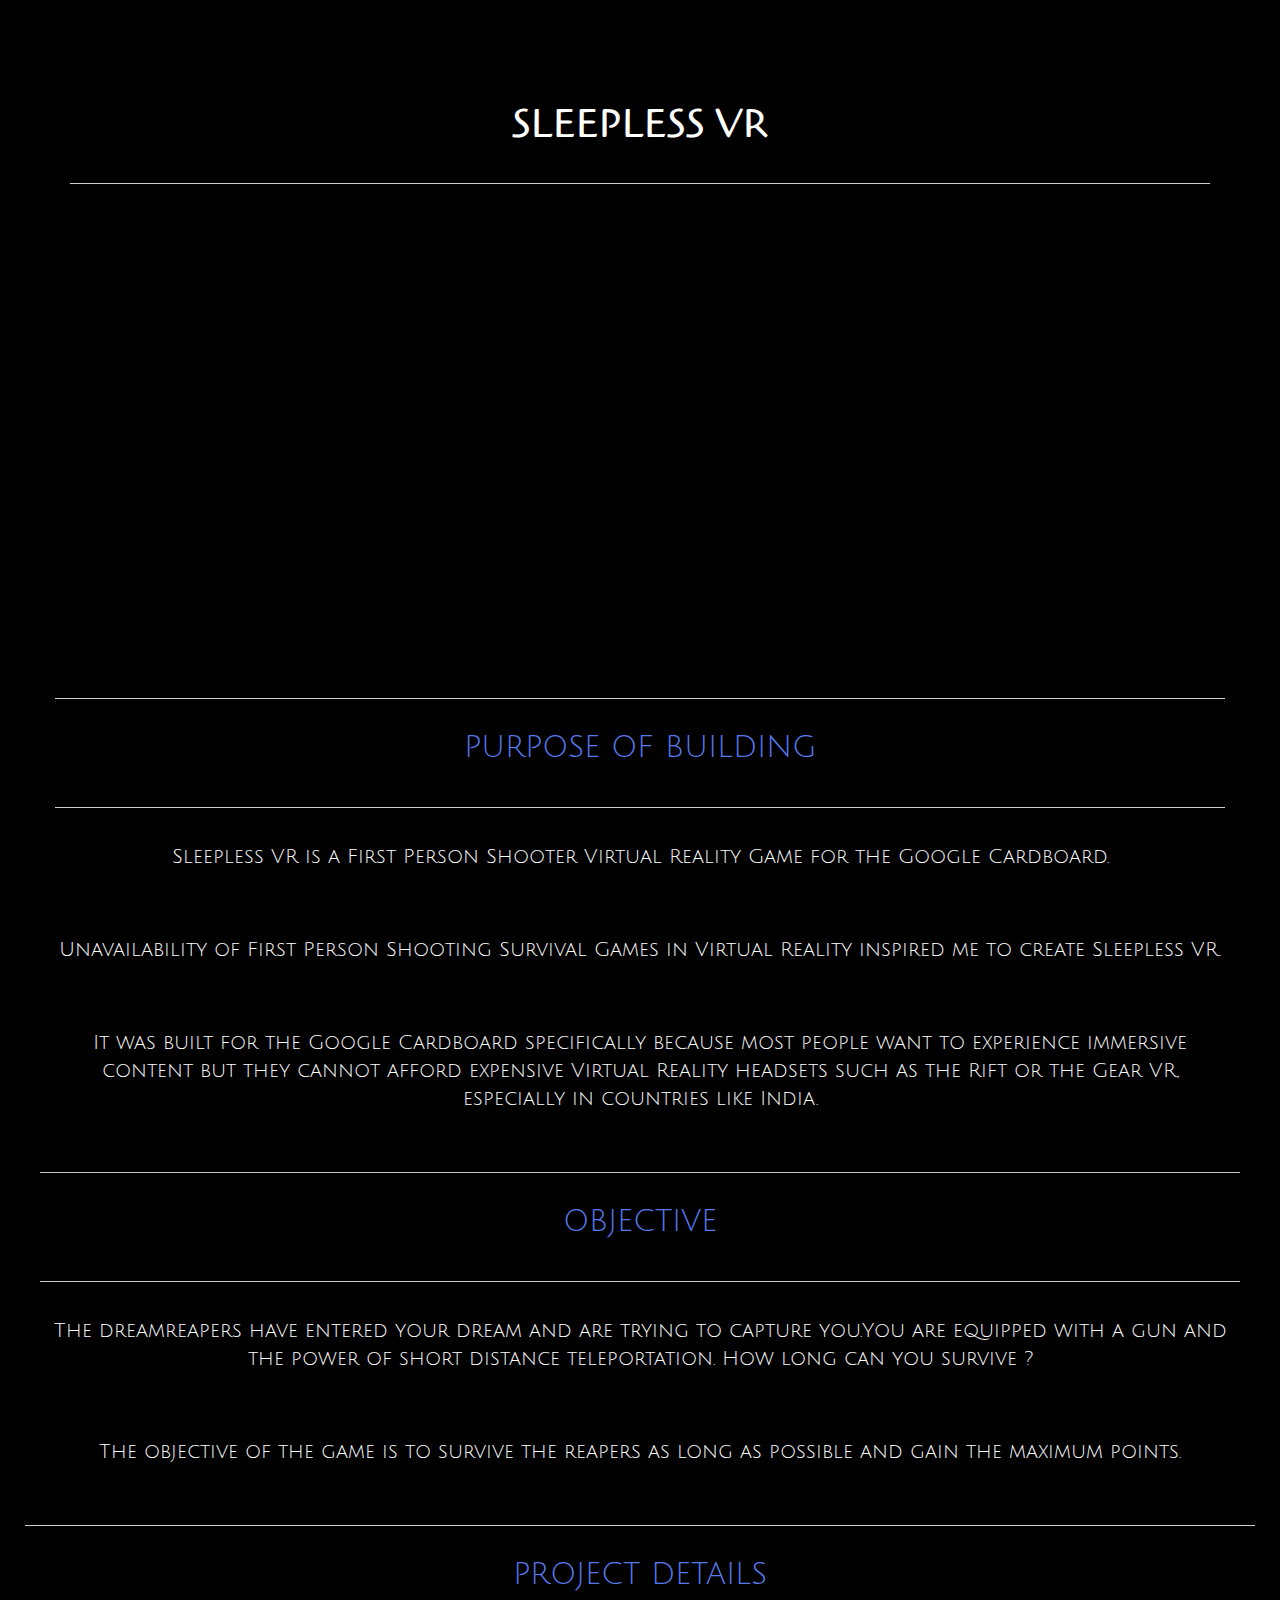
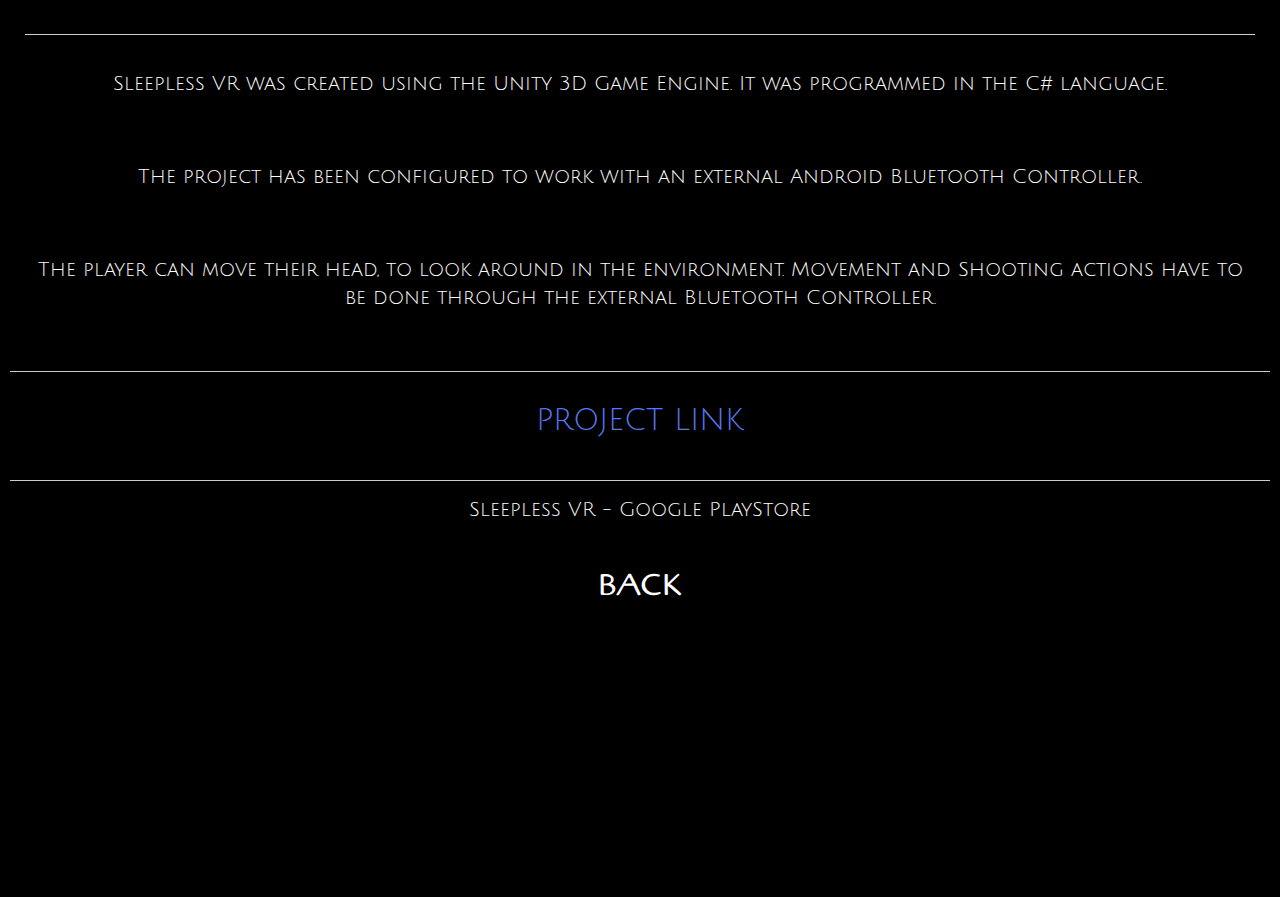
<file: Sleepless.html>
<!DOCTYPE html>
<html lang="en">
  <head>
    <meta charset="utf-8">
    <meta http-equiv="X-UA-Compatible" content="IE=edge">
    <meta name="viewport" content="width=device-width, initial-scale=1.0">
    <meta name="description" content="">
    <meta name="author" content="">
    <link rel="shortcut icon" href="../../docs-assets/ico/favicon.png">

    <title>Anmol Khandeparkar - Portfolio</title>

    <!-- Bootstrap core CSS -->
    <link href="assets/css/bootstrap.css" rel="stylesheet">


    <!-- Custom styles for this template -->
    <link href="assets/css/main.css" rel="stylesheet">
    <link href="css/navbar.css" rel="stylesheet">

    <script src="https://code.jquery.com/jquery-1.10.2.min.js"></script>
    <script src="assets/js/hover.zoom.js"></script>
    <script src="assets/js/hover.zoom.conf.js"></script>

    <!-- HTML5 shim and Respond.js IE8 support of HTML5 elements and media queries -->
    <!--[if lt IE 9]>
      <script src="https://oss.maxcdn.com/libs/html5shiv/3.7.0/html5shiv.js"></script>
      <script src="https://oss.maxcdn.com/libs/respond.js/1.3.0/respond.min.js"></script>
    <![endif]-->
  </head>

  <body>
		<!-- +++++ Projects Section +++++ -->
	
	<div class="container pt">
		<div class="row mt">
			<div class="col-lg-12 centered">
				<p class="worktitle">SLEEPLESS VR</p>
				<hr>
		</div>
		<div class="row mt">	
			<div class="col-lg-12 centered">
        <br>
				<iframe width="800" height="420" src="https://www.youtube.com/embed/Tdn7QHPG36w" frameborder="0" gesture="media" allow="encrypted-media" allowfullscreen></iframe>
			</div>
		</div><!-- /row -->
	<div class="row mt">
			<div class="col-lg-12 centered">
        <hr>
				<p class="otherworktitle">PURPOSE OF BUILDING</p>
				<hr>
        <p class="workcontent">Sleepless VR is a First Person Shooter Virtual Reality Game for the Google Cardboard.</p>
        <p class="workcontent">Unavailability of First Person Shooting Survival Games in Virtual Reality inspired me to create Sleepless VR.</p>
        <p class="workcontent">It was built for the Google Cardboard specifically because most people want to experience immersive content but they cannot afford expensive Virtual Reality headsets such as the Rift or the Gear VR, especially in countries like India.</p>
		</div><!--/row-->
    <div class="row mt">
			<div class="col-lg-12 centered">
        <hr>
				<p class="otherworktitle">OBJECTIVE</p>
				<hr>
        <p class="workcontent">The dreamreapers have entered your dream and are trying to capture you.You are equipped with a gun and the power of short distance teleportation. How long can you survive ?</p>
        <p class="workcontent">The objective of the game is to survive the reapers as long as possible and gain the maximum points.</p>
		</div><!--/row-->
    <div class="row mt">
			<div class="col-lg-12 centered">
        <hr>
				<p class="otherworktitle">PROJECT DETAILS</p>
				<hr>
        <p class="workcontent">Sleepless VR was created using the Unity 3D Game Engine. It was programmed in the C# language.</p>
        <p class="workcontent">The project has been configured to work with an external Android Bluetooth Controller.</p>
        <p class="workcontent">The player can move their head, to look around in the environment. Movement and Shooting actions have to be done through the external Bluetooth Controller.</p>

		</div><!--/row-->
       <div class="row mt">
			<div class="col-lg-12 centered">
        <hr>
				<p class="otherworktitle">PROJECT LINK</p>
				<hr>
        <a class="workcontent" href= "https://play.google.com/store/apps/details?id=com.RYWGamer.SleeplessVR&hl=en">Sleepless VR - Google PlayStore</a>
    </div><!--/row-->
    
    <div class="row mt">
        <div class="col-lg-12 centered">
          <br>
          <br>
          <a class="backbutton" href= "index.html">BACK</a>
      </div><!--/row-->
	</div><!-- /container -->
	
	
	
	

    <!-- Bootstrap core JavaScript
    ================================================== -->
    <!-- Placed at the end of the document so the pages load faster -->
    <script src="assets/js/bootstrap.min.js"></script>
  </body>
</html>
</file>
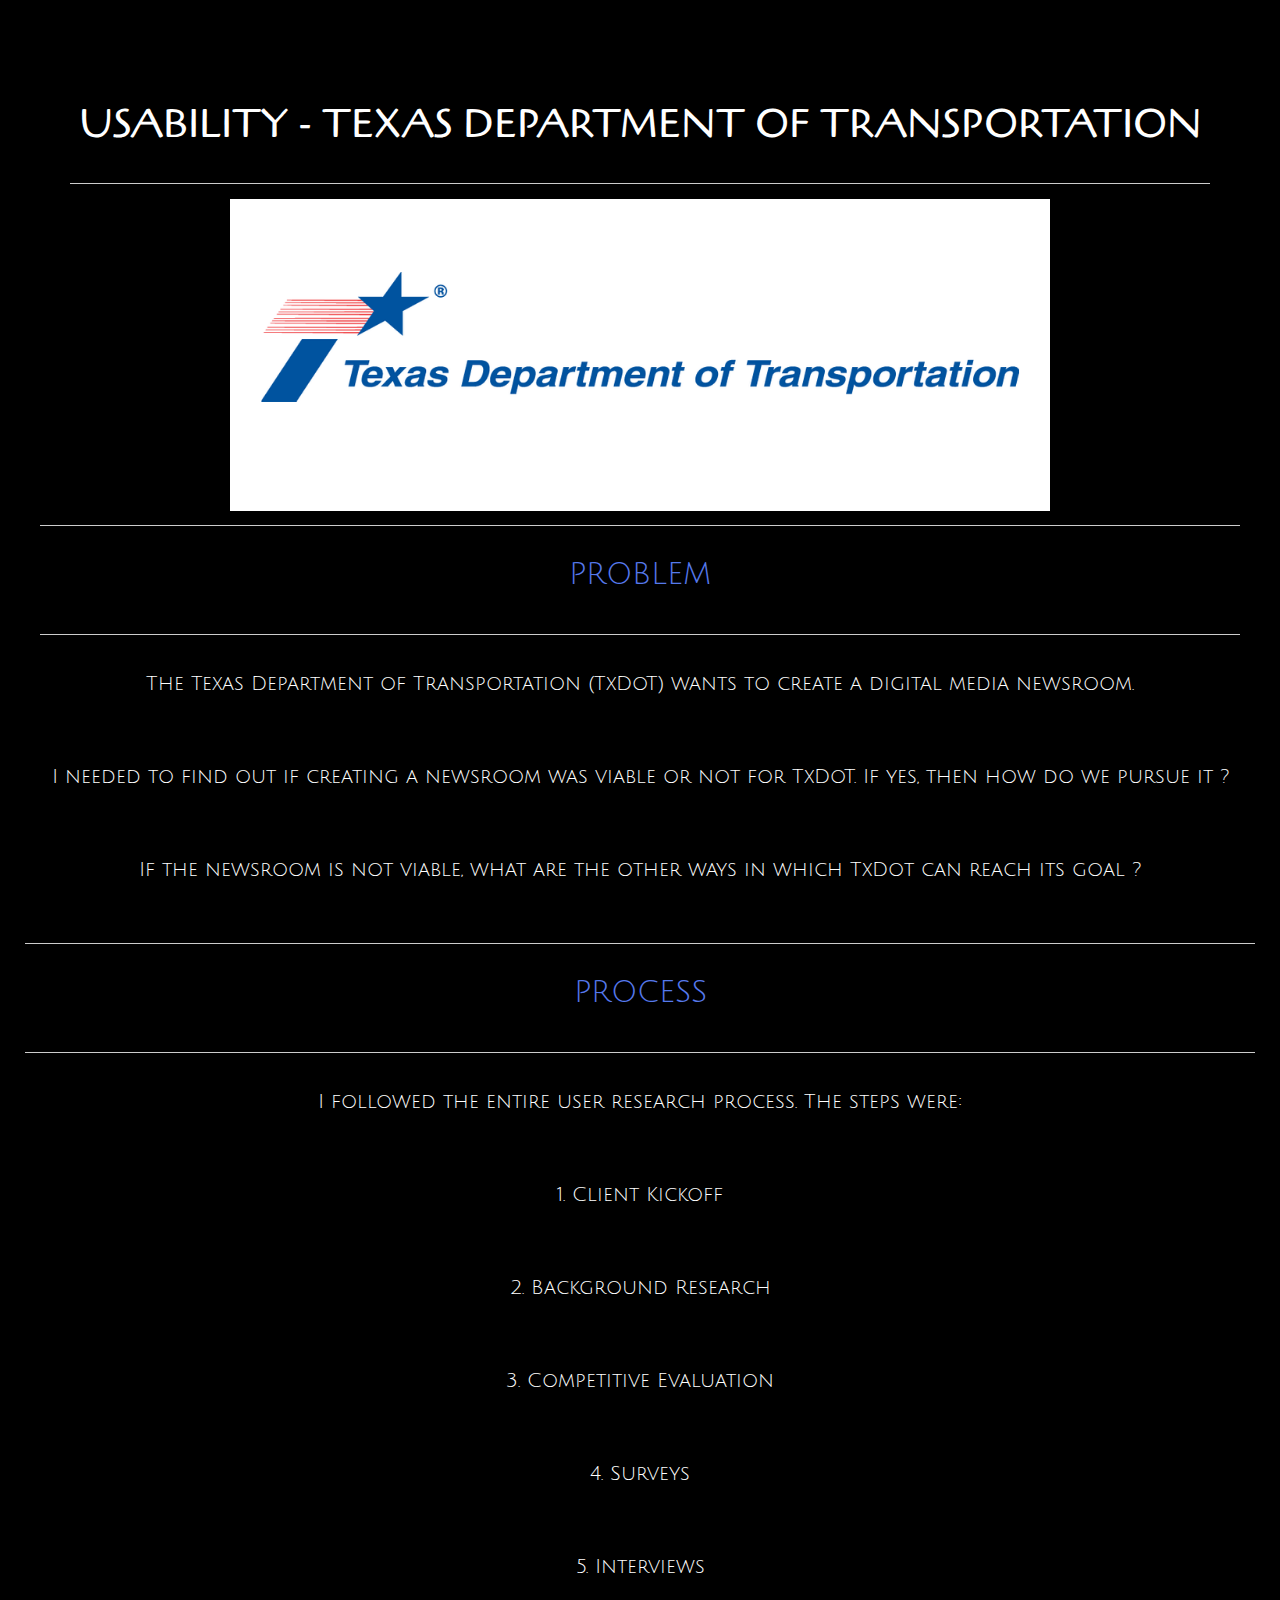
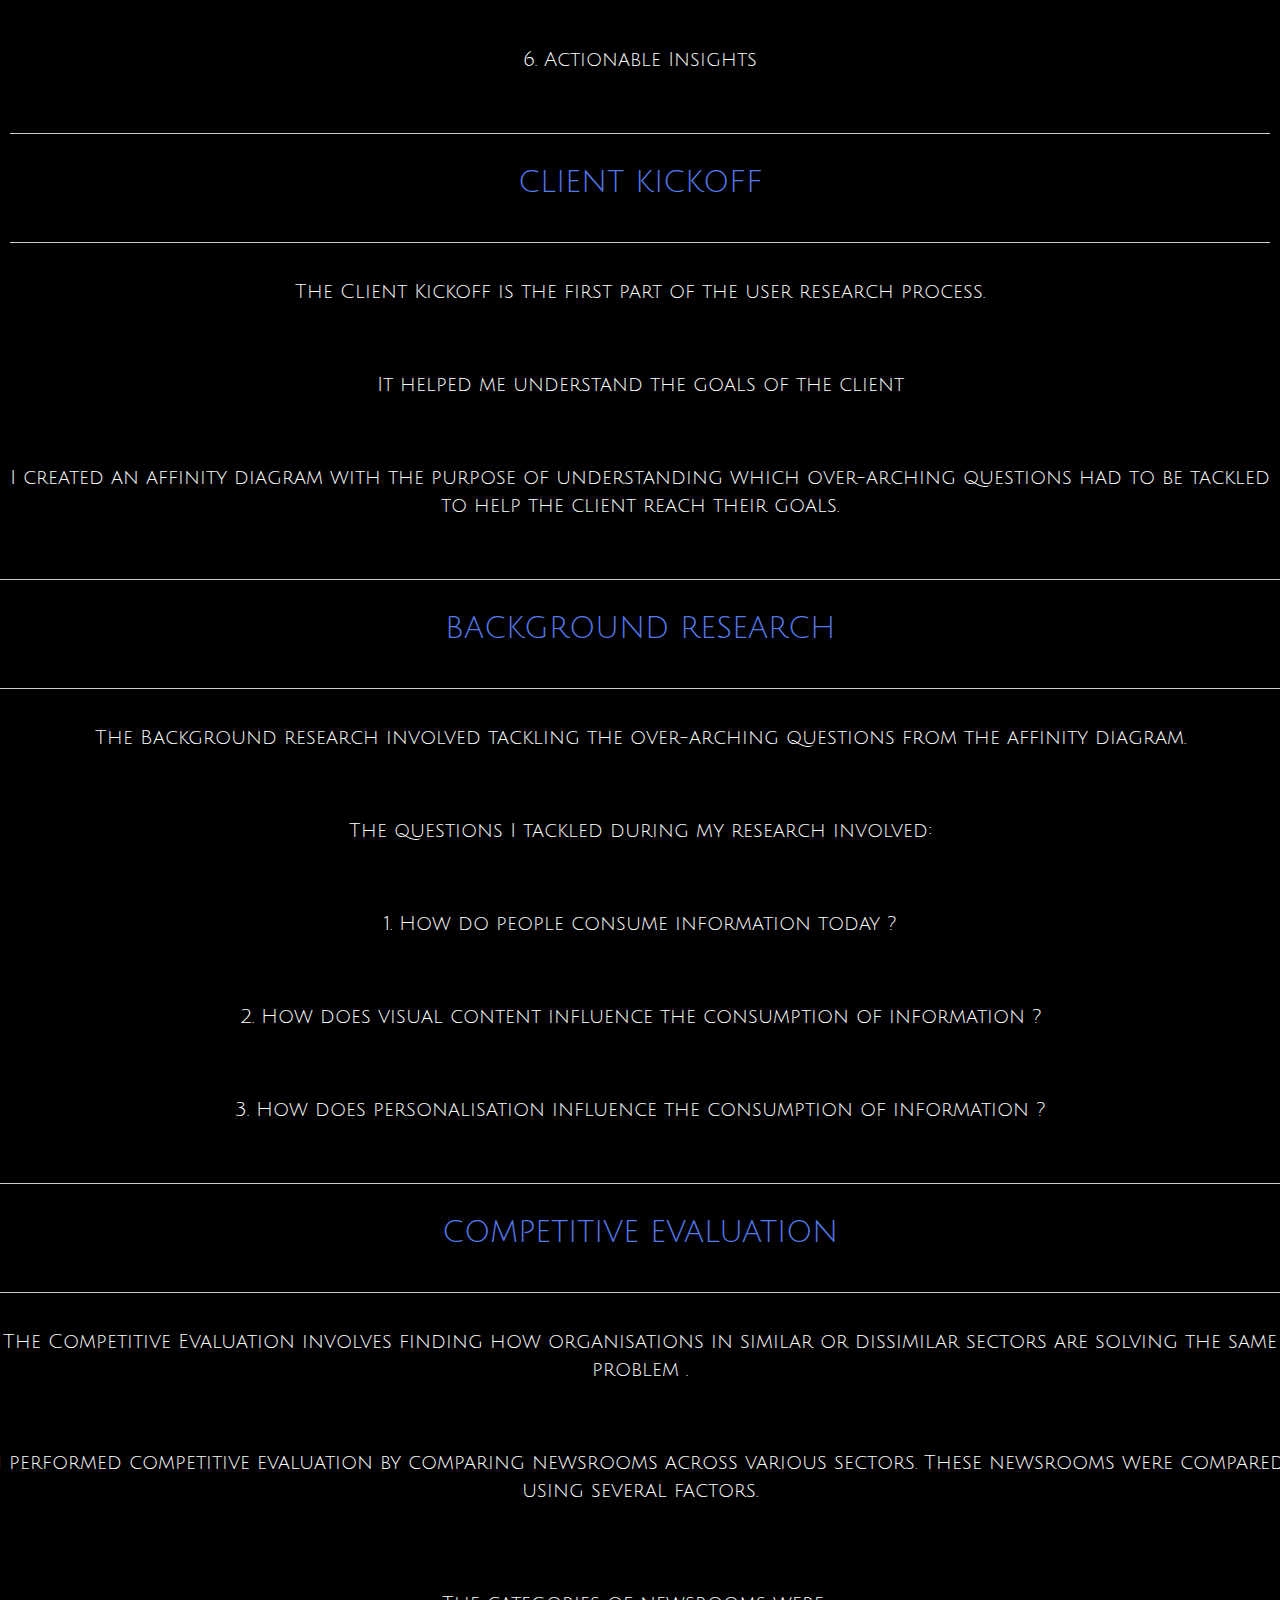
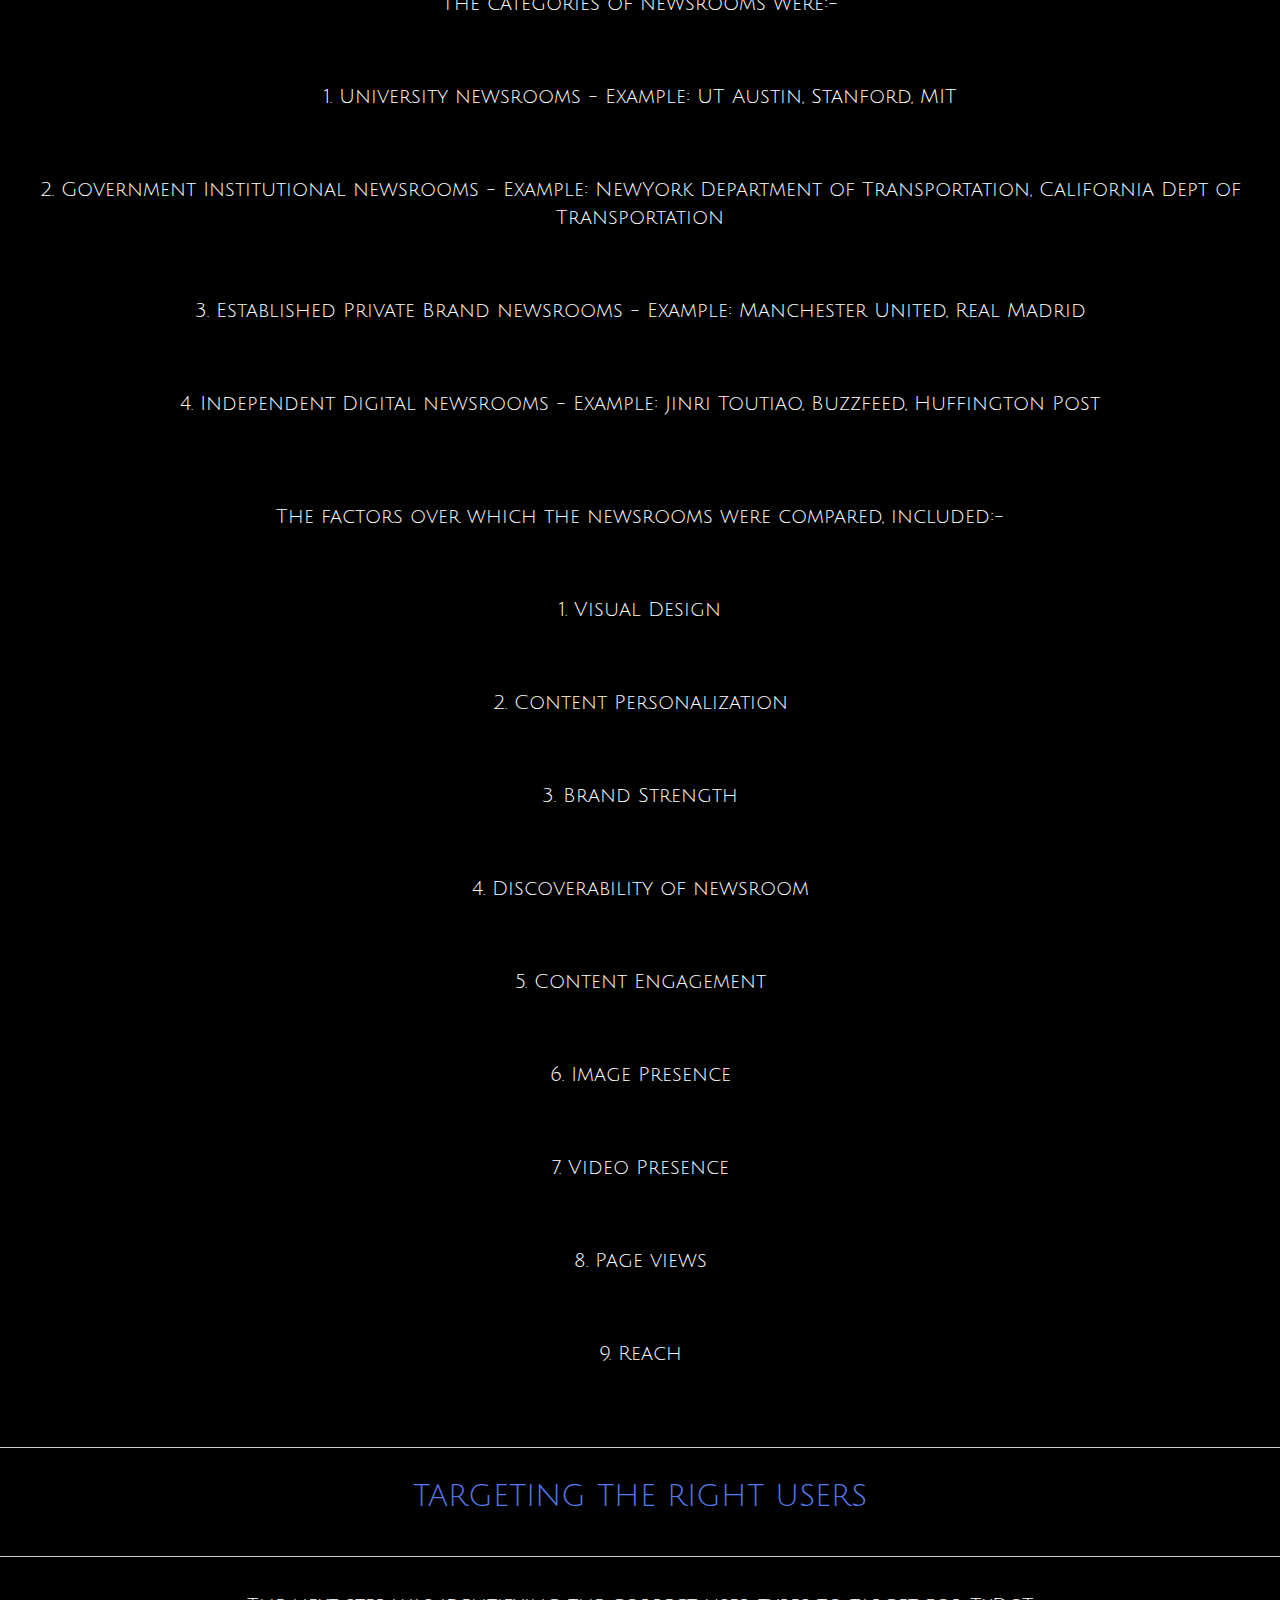
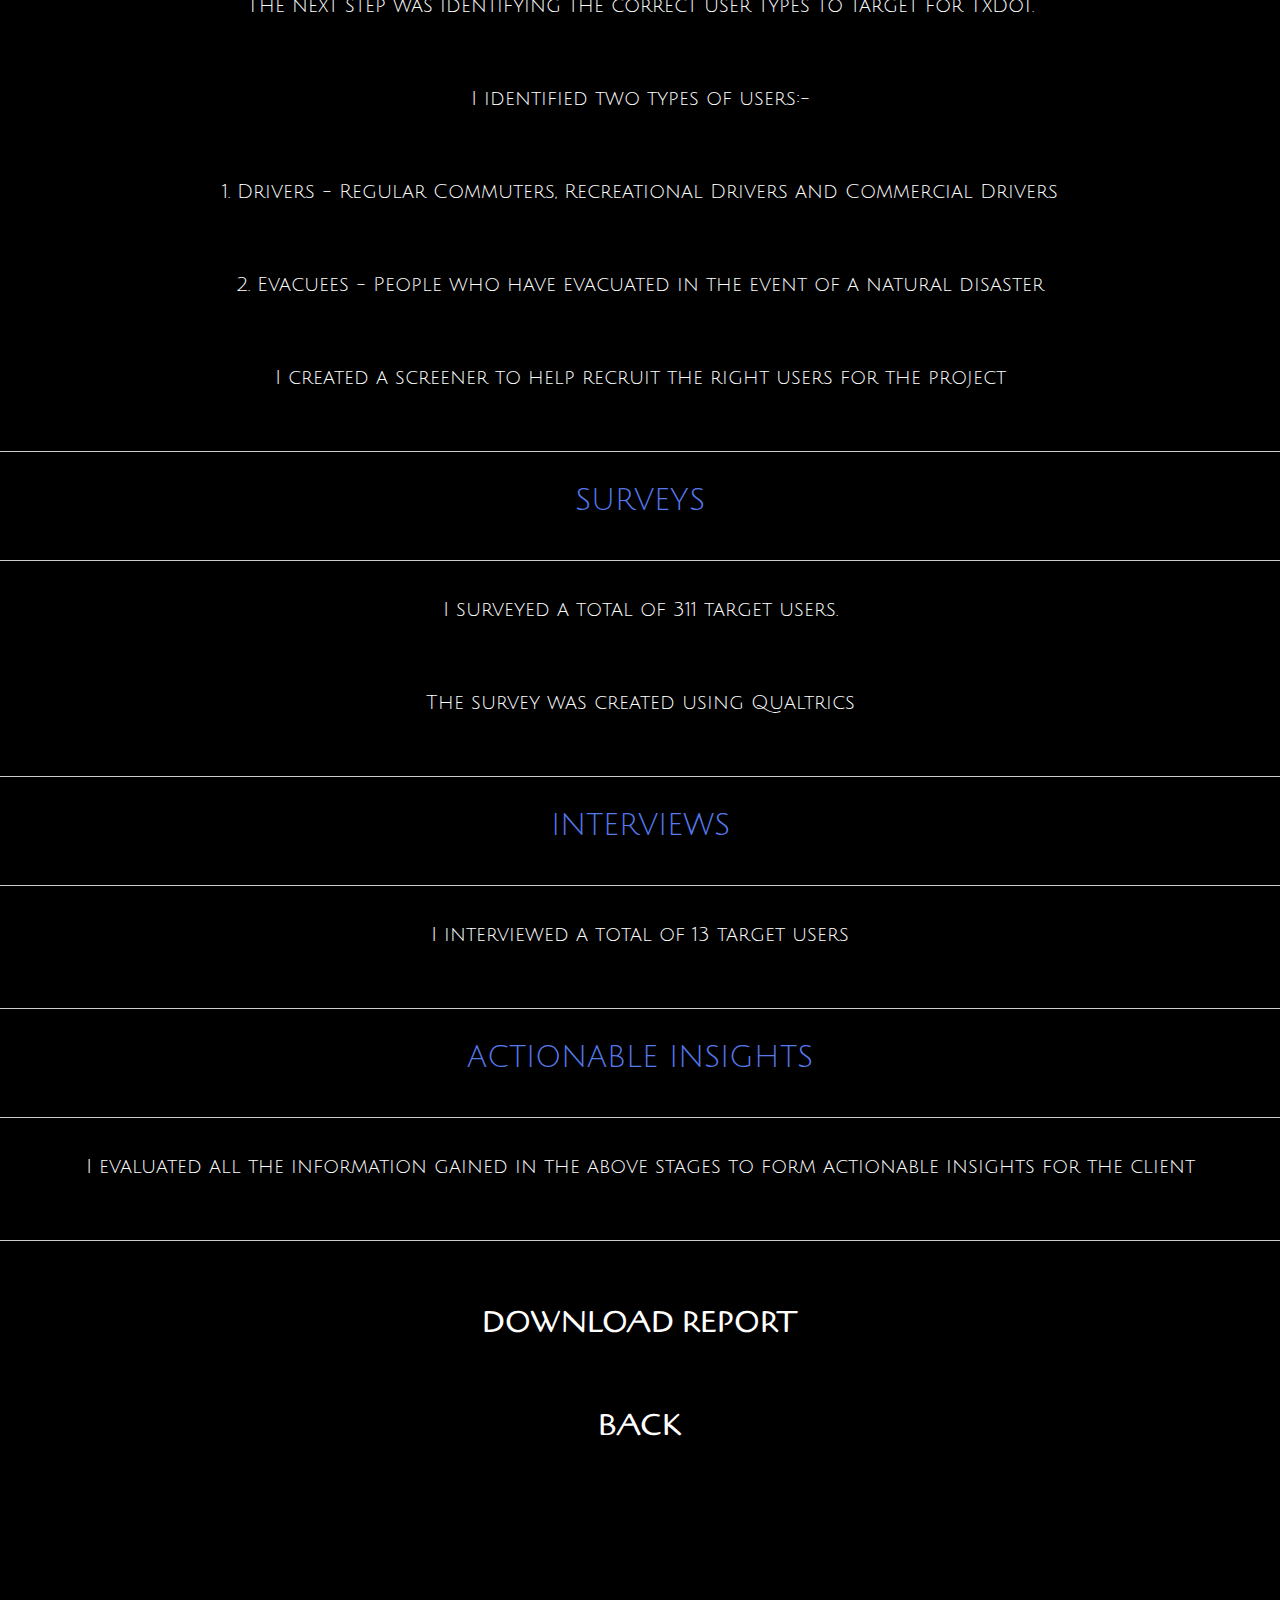
<file: Usability.html>
<!DOCTYPE html>
<html lang="en">
  <head>
    <meta charset="utf-8">
    <meta http-equiv="X-UA-Compatible" content="IE=edge">
    <meta name="viewport" content="width=device-width, initial-scale=1.0">
    <meta name="description" content="">
    <meta name="author" content="">
    <link rel="shortcut icon" href="../../docs-assets/ico/favicon.png">

    <title>Anmol Khandeparkar - Portfolio</title>

    <!-- Bootstrap core CSS -->
    <link href="assets/css/bootstrap.css" rel="stylesheet">


    <!-- Custom styles for this template -->
    <link href="assets/css/main.css" rel="stylesheet">
    <link href="css/navbar.css" rel="stylesheet">

    <script src="https://code.jquery.com/jquery-1.10.2.min.js"></script>
    <script src="assets/js/hover.zoom.js"></script>
    <script src="assets/js/hover.zoom.conf.js"></script>

    <!-- HTML5 shim and Respond.js IE8 support of HTML5 elements and media queries -->
    <!--[if lt IE 9]>
      <script src="https://oss.maxcdn.com/libs/html5shiv/3.7.0/html5shiv.js"></script>
      <script src="https://oss.maxcdn.com/libs/respond.js/1.3.0/respond.min.js"></script>
    <![endif]-->
  </head>

  <body>
	
	<!-- +++++ Projects Section ++++ -->
	
	<div class="container pt">
		<div class="row mt">
			<div class="col-lg-12 centered">
				<p class="worktitle">USABILITY - TEXAS DEPARTMENT OF TRANSPORTATION</p>
				<hr>
        </div>
        <div class="row mt">
			<div class="col-lg-12 centered">
				<img src="assets/img/portfolio/port06.png" alt="image">
        </div>
	<div class="row mt">
			<div class="col-lg-12 centered">
        <hr>
				<p class="otherworktitle">PROBLEM</p>
				<hr>
        <p class="workcontent">The Texas Department of Transportation (TxDoT) wants to create a digital media newsroom.</p>
        <p class="workcontent">I needed to find out if creating a newsroom was viable or not for TxDoT. If yes, then how do we pursue it ?</p>
        <p class="workcontent">If the newsroom is not viable, what are the other ways in which TxDot can reach its goal ?</p>
    </div><!--/row-->
    
    <div class="row mt">
			<div class="col-lg-12 centered">
        <hr>
				<p class="otherworktitle">PROCESS</p>
				<hr>
        <p class="workcontent">I followed the entire user research process. The steps were:</p>
        <p class="workcontent">1. Client Kickoff</p>
        <p class="workcontent">2. Background Research</p>
        <p class="workcontent">3. Competitive Evaluation</p>
        <p class="workcontent">4. Surveys</p>
        <p class="workcontent">5. Interviews</p>
        <p class="workcontent">6. Actionable Insights</p>
    </div><!--/row-->
    
    <div class="row mt">
			<div class="col-lg-12 centered">
        <hr>
				<p class="otherworktitle">CLIENT KICKOFF</p>
				<hr>
        <p class="workcontent">The Client Kickoff is the first part of the user research process.</p>
        <p class="workcontent">It helped me understand the goals of the client</p>
        <p class="workcontent">I created an affinity diagram with the purpose of understanding which over-arching questions had to be tackled to help the client reach their goals. </p>
    </div><!--/row-->

    <div class="row mt">
			<div class="col-lg-12 centered">
        <hr>
				<p class="otherworktitle">BACKGROUND RESEARCH</p>
				<hr>
        <p class="workcontent">The Background research involved tackling the over-arching questions from the affinity diagram.</p>
        <p class="workcontent">The questions I tackled during my research involved: </p>
        <p class="workcontent">1. How do people consume information today ? </p>
        <p class="workcontent">2. How does visual content influence the consumption of information ? </p>
        <p class="workcontent">3. How does personalisation influence the consumption of information ? </p>
    </div><!--/row-->

    <div class="row mt">
			<div class="col-lg-12 centered">
        <hr>
				<p class="otherworktitle">COMPETITIVE EVALUATION</p>
				<hr>
        <p class="workcontent">The Competitive Evaluation involves finding how organisations in similar or dissimilar sectors are solving the same problem .</p>
        <p class="workcontent">I performed competitive evaluation by comparing newsrooms across various sectors. These newsrooms were compared using several factors.</p>
        <br>
        <p class="workcontent">The categories of newsrooms were:- </p>
        <p class="workcontent">1. University newsrooms - Example: UT Austin, Stanford, MIT</p>
        <p class="workcontent">2. Government Institutional newsrooms - Example: NewYork Department of Transportation, California Dept of Transportation</p>
        <p class="workcontent">3. Established Private Brand newsrooms - Example: Manchester United, Real Madrid</p> 
        <p class="workcontent">4. Independent Digital newsrooms - Example: Jinri Toutiao, Buzzfeed, Huffington Post</p>        
        <br>
        <p class="workcontent">The factors over which the newsrooms were compared, included:- </p>
        <p class="workcontent">1. Visual Design </p>
        <p class="workcontent">2. Content Personalization </p>
        <p class="workcontent">3. Brand Strength </p> 
        <p class="workcontent">4. Discoverability of newsroom </p> 
        <p class="workcontent">5. Content Engagement </p>
        <p class="workcontent">6. Image Presence </p>
        <p class="workcontent">7. Video Presence </p>
        <p class="workcontent">8. Page views </p>
        <p class="workcontent">9. Reach </p>  
        <br>
    </div><!--/row-->

    <div class="row mt">
			<div class="col-lg-12 centered">
        <hr>
				<p class="otherworktitle">TARGETING THE RIGHT USERS</p>
				<hr>
        <p class="workcontent">The next step was identifying the correct user types to target for TxDoT.</p>
        <p class="workcontent">I identified two types of users:- </p>
        <p class="workcontent">1. Drivers - Regular Commuters, Recreational Drivers and Commercial Drivers </p>
        <p class="workcontent">2. Evacuees - People who have evacuated in the event of a natural disaster </p>
        <p class="workcontent">I created a screener to help recruit the right users for the project</p>
    </div><!--/row-->

    <div class="row mt">
			<div class="col-lg-12 centered">
        <hr>
				<p class="otherworktitle">SURVEYS</p>
				<hr>
        <p class="workcontent">I surveyed a total of 311 target users.</p>
        <p class="workcontent">The survey was created using Qualtrics</p>
        
    </div><!--/row-->

    <div class="row mt">
			<div class="col-lg-12 centered">
        <hr>
				<p class="otherworktitle">INTERVIEWS</p>
				<hr>
        <p class="workcontent">I interviewed a total of 13 target users</p>
    </div><!--/row-->

    <div class="row mt">
			<div class="col-lg-12 centered">
        <hr>
				<p class="otherworktitle">ACTIONABLE INSIGHTS</p>
				<hr>
        <p class="workcontent">I evaluated all the information gained in the above stages to form actionable insights for the client</p>
    </div><!--/row-->
  
    <div class="row mt">
			<div class="col-lg-12 centered">
        <hr>
        <div class="row mt">
          <div class="col-lg-12 centered">
          <br>
            
            <a class="backbutton" href= "https://github.com/anmolkhandeparkar/usabilityreport/raw/master/Usability_Final_Report%20-%20Anmol%20Khandeparkar.pdf">DOWNLOAD REPORT</a>
            <br>
            <br>
            <br>
            <br>
            <a class="backbutton" href= "index.html">BACK</a>
        </div><!--/row-->

	</div><!-- /container -->
	
    <!-- Bootstrap core JavaScript
    ================================================== -->
    <!-- Placed at the end of the document so the pages load faster -->
    <script src="assets/js/bootstrap.min.js"></script>
  </body>
</html>
</file>
<file: css/style.css>
/*-----------------------------------------------------------------------------------
/* ----------------------------------------------------------------

	== Table Of Content

		01 Basic
		02 Buttons
		03 Navbar
		04 Header
		05 Hero
		06 Resume
		07 Services
		08 Numbers
		09 Portfolio
		10 Testimonials
		11 Blog
		12 Contact
		13 Footer
		14 Responsive
	

---------------------------------------------------------------- */
/* ----------------------------------------------------------------
				01 Basic
-----------------------------------------------------------------*/
* {
  margin: 0;
  padding: 0;
  -webkit-box-sizing: border-box;
          box-sizing: border-box;
  outline: none !important;
  list-style: none;
}

body {
  color: #333;
  line-height: 1.3;
  font-weight: 400;
  font-family: 'Open Sans', sans-serif;
  overflow-x: hidden !important;
}

.dark-theme {
  background: #131414;
  color: #eee;
}
.dark-theme .title:before {
  background: #222;
}
.dark-theme .nav-scroll {
  background: #181818;
}
.dark-theme .nav-scroll .icon-bar {
  color: #eee;
}
.dark-theme .nav-scroll .navbar-nav .nav-link {
  color: #eee;
}
.dark-theme .nav-scroll .logo {
  color: #fff;
}
.dark-theme .nav-scroll .logo:hover {
  color: #fff;
}
.dark-theme .hero .hero-img:after {
  background: #181818;
}
.dark-theme .services .active {
  border-color: #222;
}
.dark-theme .services .active.bolt:before, .dark-theme .services .active.bolt:after {
  background: #131414;
}
.dark-theme .services .bord {
  border-color: #222;
}
.dark-theme .portfolio .item-img-overlay:before, .dark-theme .portfolio .item-img-overlay:after {
  background: #181818;
}
.dark-theme .blog .pitem .content {
  background: #181818;
}
.dark-theme .blog .pitem .content h3 {
  color: #ccc;
}
.dark-theme .blog .pitem .content .more, .dark-theme .blog .pitem .content p {
  border-color: #222;
}
.dark-theme footer {
  background: #181818;
}

h1, h2, h3, h4, h5, h6, .logo {
  font-family: 'Josefin Sans', sans-serif;
}

p {
  font-size: 15px;
  color: #a3a3a3;
  line-height: 1.6;
  word-spacing: 1px;
  margin: 0;
}

img {
  width: 100%;
  height: auto;
}

span, a, a:hover {
  display: inline-block;
  text-decoration: none;
  color: inherit;
}

.section-head {
  text-align: center;
  margin-bottom: 80px;
}

.title {
  display: inline-block;
  font-size: 36px;
  padding-bottom: 10px;
  position: relative;
  z-index: 2;
}
.title:after {
  content: '';
  width: 60px;
  height: 1px;
  background: #C49B66;
  position: absolute;
  bottom: 0;
  left: calc(50% - 30px);
}
.title:before {
  content: '';
  width: 100%;
  height: 1px;
  background: rgba(1, 1, 1, 0.05);
  position: absolute;
  bottom: 0;
  left: 0;
}

.title-left {
  text-align: left;
  margin-bottom: 30px;
}
.title-left:after {
  left: 0;
}

.bg-gray {
  background: #f7f7f7;
}
.bg-gray .title:before {
  background: #ddd;
}
.bg-gray .owl-theme .owl-dots .owl-dot span {
  background: #777;
}

.o-hidden {
  overflow: hidden;
}

.position-re {
  position: relative;
}

.full-width {
  width: 100% !important;
}

.bg-img {
  background-size: cover;
  background-repeat: no-repeat;
}
.bg-img .title:before {
  background: rgba(255, 255, 255, 0.1);
}

.section-padding {
  padding: 100px 0;
}

.section-ptb {
  padding: 80px 0;
}

.section-pt {
  padding: 80px 0 0;
}

.section-pb {
  padding: 0 0 80px;
}

.valign {
  display: -webkit-box;
  display: -ms-flexbox;
  display: flex;
  -webkit-box-align: center;
  -ms-flex-align: center;
  align-items: center;
}

.cd-headline {
  font-size: 3rem;
  line-height: 1.2;
}

@media only screen and (min-width: 768px) {
  .cd-headline {
    font-size: 4.4rem;
    font-weight: 300;
  }
}
@media only screen and (min-width: 1170px) {
  .cd-headline {
    font-size: 6rem;
  }
}
.cd-words-wrapper {
  display: inline-block;
  position: relative;
  text-align: left;
}

.cd-words-wrapper b {
  display: inline-block;
  position: absolute;
  white-space: nowrap;
  left: 0;
  top: 0;
}

.cd-words-wrapper b.is-visible {
  position: relative;
}

.no-js .cd-words-wrapper b {
  opacity: 0;
}

.no-js .cd-words-wrapper b.is-visible {
  opacity: 1;
}

/* xclip */
.cd-headline.clip span {
  display: inline-block;
  padding: .2em 0;
}

.cd-headline.clip .cd-words-wrapper {
  overflow: hidden;
  vertical-align: top;
}

.cd-headline.clip .cd-words-wrapper::after {
  /* line */
  content: '';
  position: absolute;
  top: 10%;
  right: 0;
  width: 2px;
  height: 70%;
  background-color: #aebcb9;
}

.cd-headline.clip b {
  opacity: 0;
}

.cd-headline b.is-visible {
  opacity: 1;
  font-weight: 900;
}

.owl-theme .owl-dots .owl-dot span {
  width: 8px;
  height: 8px;
  border-radius: 50%;
  background: rgba(150, 150, 150, 0.4);
}

.owl-theme .owl-dots .owl-dot.active span,
.owl-theme .owl-dots .owl-dot:hover span {
  background: #C49B66;
}

/* ----------------------------------------------------------------
				02 Buttons
-----------------------------------------------------------------*/
.buton {
  position: relative;
  cursor: pointer;
}
.buton button, .buton a {
  font-size: 12px;
  text-transform: uppercase;
  letter-spacing: .5px;
  font-weight: 700;
  height: 40px;
  line-height: 40px;
  width: 130px;
  -webkit-transform-style: preserve-3d;
          transform-style: preserve-3d;
  position: relative;
  -webkit-transition: .3s;
  transition: .3s;
  -webkit-box-shadow: 0px 5px 10px rgba(0, 0, 0, 0.1);
          box-shadow: 0px 5px 10px rgba(0, 0, 0, 0.1);
  cursor: pointer;
}
.buton button:before, .buton a:before {
  content: attr(back);
  font-family: "Font Awesome\ 5 Free";
  font-size: 18px;
  position: absolute;
  top: 0;
  left: 0;
  right: 0;
  bottom: 0;
  background: transparent;
  color: #C49B66;
  border: 1px solid #C49B66;
  line-height: 38px;
  -webkit-transition: .3s;
  transition: .3s;
  -webkit-transform-origin: bottom;
          transform-origin: bottom;
  -webkit-transform: translateY(-100%) rotateX(90deg);
          transform: translateY(-100%) rotateX(90deg);
}
.buton button:after, .buton a:after {
  content: attr(front);
  position: absolute;
  top: 0;
  left: 0;
  right: 0;
  bottom: 0;
  background: #C49B66;
  color: #fff;
  -webkit-transition: .3s;
  transition: .3s;
  -webkit-transform-origin: top;
          transform-origin: top;
  -webkit-transform: translateY(0) rotateX(0deg);
          transform: translateY(0) rotateX(0deg);
}
.buton button:hover:before, .buton a:hover:before {
  -webkit-transform: translateY(0) rotateX(0deg);
          transform: translateY(0) rotateX(0deg);
}
.buton button:hover:after, .buton a:hover:after {
  -webkit-transform: translateY(100%) rotateX(90deg);
          transform: translateY(100%) rotateX(90deg);
}

.buton-bord button:before, .buton-bord a:before {
  background: #C49B66;
  color: #fff;
}
.buton-bord button:after, .buton-bord a:after {
  background: transparent;
  color: #C49B66;
  border: 1px solid #C49B66;
}

.buton-lg button, .buton-lg a {
  width: 160px;
}

.buton-dark button:before, .buton-dark a:before {
  color: #222;
  border: 1px solid #222;
}
.buton-dark button:after, .buton-dark a:after {
  background: #222;
}

/* ----------------------------------------------------------------
				03 Navbar
-----------------------------------------------------------------*/
.navbar {
  position: absolute;
  left: 0;
  top: 0;
  width: 100%;
  background: transparent;
  z-index: 9;
}
.navbar .icon-bar {
  color: #fff;
}
.navbar .navbar-nav .nav-link {
  font-size: 13px;
  font-weight: 600;
  color: #eee;
  letter-spacing: .5px;
  margin: 15px 5px;
  -webkit-transition: all .5s;
  transition: all .5s;
}
.navbar .navbar-nav .active {
  color: #C49B66 !important;
}

.nav-scroll {
  background: #fff;
  border-bottom: 1px solid rgba(12, 12, 12, 0.04);
  padding: 0;
  position: fixed;
  top: -100px;
  left: 0;
  width: 100%;
  -webkit-transition: -webkit-transform .5s;
  transition: -webkit-transform .5s;
  transition: transform .5s;
  transition: transform .5s, -webkit-transform .5s;
  -webkit-transform: translateY(100px);
          transform: translateY(100px);
}
.nav-scroll .icon-bar {
  color: #222;
}
.nav-scroll .navbar-nav .nav-link {
  color: #222;
}
.nav-scroll .logo {
  padding: 15px 0;
  color: #111;
}
.nav-scroll .logo:hover {
  color: #111;
}

.logo {
  padding: 15px 0;
  width: 90px;
  font-size: 20px;
  font-weight: 700;
  color: #fff;
}
.logo:hover {
  color: #fff;
}

/* ----------------------------------------------------------------
				04 Header
-----------------------------------------------------------------*/
.header {
  min-height: 100vh;
}
.header .caption {
  margin-top: 50px;
}
.header .caption h2 {
  font-weight: 200;
}
.header .caption h1 {
  margin: 10px 0;
  font-size: 70px;
}
.header .arrow {
  position: absolute;
  bottom: 5vh;
  width: 100%;
  text-align: center;
  color: #fff;
  font-size: 13px;
  z-index: 8;
}
.header .arrow i {
  position: relative;
  display: inline-block;
  width: 30px;
  height: 30px;
  line-height: 30px;
}
.header .arrow i:after {
  content: "";
  position: absolute;
  top: 0;
  left: 0;
  width: 100%;
  height: 100%;
  background: rgba(255, 255, 255, 0.2);
  border-radius: 50%;
  z-index: -1;
  -webkit-transition: all .2s;
  transition: all .2s;
}
.header .arrow i:hover:after {
  -webkit-transform: scale(1.2);
          transform: scale(1.2);
  opacity: 0;
  -webkit-transition: all .5s;
  transition: all .5s;
}

/* ----------------------------------------------------------------
				05 Hero
-----------------------------------------------------------------*/
.hero .hero-img {
  padding: 0 20px 0 0;
  position: relative;
  -webkit-transition: all .4s;
  transition: all .4s;
}
.hero .hero-img:hover {
  padding: 0 0 0 20px;
}
.hero .hero-img:hover:after {
  background: #C49B66;
  left: 5px;
  top: -15px;
  right: 15px;
  bottom: 15px;
}
.hero .hero-img:after {
  content: '';
  background: #f5f5f5;
  position: absolute;
  left: 15px;
  right: 5px;
  top: 15px;
  bottom: -15px;
  z-index: -1;
  -webkit-transition: all .5s;
  transition: all .5s;
}
.hero .content p {
  margin-bottom: 15px;
}
.hero .content p span {
  font-weight: 700;
}
.hero .content .social-icon span {
  width: 30px;
  height: 30px;
  line-height: 30px;
  text-align: center;
  font-size: 12px;
  border: 1px solid #eee;
  margin: 15px 5px 15px 0;
  cursor: pointer;
  -webkit-transition: all .5s;
  transition: all .5s;
}
.hero .content .social-icon span:hover {
  background: #C49B66;
  border-color: #C49B66;
  color: #fff;
}
.hero .content .buton {
  margin-top: 30px;
}

/* ----------------------------------------------------------------
				06 Resume
-----------------------------------------------------------------*/
.resume {
  background-attachment: fixed;
  padding: 50px 0;
}
.resume .title {
  margin-bottom: 40px;
  letter-spacing: 2px;
}
.resume .item h5 {
  font-size: 25px;
  font-weight: 400;
}
.resume .item .icon {
  font-size: 30px;
  color: #C49B66;
  margin-bottom: 15px;
}
.resume .item li {
  margin-bottom: 30px;
}
.resume .item li:last-child {
  margin-bottom: 0;
}
.resume .item li h6 {
  color: #eee;
  font-size: 16px;
  font-weight: 600;
  font-family: inherit;
  margin-bottom: 5px;
}
.resume .item li p {
  color: #999;
}
.resume .skills .skill {
  margin-bottom: 30px;
}
.resume .skills .skill:last-child {
  margin-bottom: 0;
}
.resume .skills .skill h6 {
  margin-bottom: 8px;
  font-size: 14px;
  font-weight: 400;
}
.resume .skills .skill h6 span {
  padding: 4px 8px 0;
  font-size: 10px;
  float: right;
  background: rgba(80, 80, 80, 0.3);
  position: relative;
  top: 8px;
}
.resume .skills .skill .skills-progress {
  position: relative;
  width: 100%;
  height: 4px;
  background: rgba(80, 80, 80, 0.3);
}
.resume .skills .skill .skills-progress span {
  position: absolute;
  top: 0;
  left: 0;
  height: 100%;
  width: 5%;
  background: #C49B66;
  -webkit-transition: all 1s;
  transition: all 1s;
}

/* ----------------------------------------------------------------
				07 Services
-----------------------------------------------------------------*/
.services .item {
  text-align: center;
  padding: 40px 15px;
}
.services .item .icon {
  font-size: 40px;
  color: #C49B66;
  margin-bottom: 30px;
}
.services .item h6 {
  font-size: 22px;
  margin-bottom: 15px;
}
.services .active {
  border-right: 1px solid #eee;
  border-left: 1px solid #eee;
  position: relative;
}
.services .active.bolt:before, .services .active.bolt:after {
  content: '';
  width: 30px;
  height: 30px;
  border-radius: 50%;
  background: #fff;
  position: absolute;
  bottom: -15px;
  z-index: 4;
}
.services .active.bolt:before {
  left: -15px;
}
.services .active.bolt:after {
  right: -15px;
}
.services .bord {
  border-bottom: 1px solid #eee;
}

/* ----------------------------------------------------------------
				08 Numbers
-----------------------------------------------------------------*/
.numbers {
  padding: 50px 0;
}
.numbers .item {
  text-align: center;
}
.numbers .item .icon {
  font-size: 30px;
  color: #C49B66;
  margin-bottom: 30px;
}
.numbers .item h2 {
  font-weight: 200;
  margin-bottom: 10px;
}

/* ----------------------------------------------------------------
				09 Portfolio
-----------------------------------------------------------------*/
.portfolio {
  overflow: hidden;
}
.portfolio .filtering span {
  padding: 8px 20px;
  margin: 0 5px;
  color: #777;
  letter-spacing: 1px;
  font-weight: 600;
  font-size: 13px;
  cursor: pointer;
  border: 1px solid #eee;
  border-radius: 10px;
}
.portfolio .filtering .active {
  color: #fff;
  background: #C49B66;
  border-color: #C49B66;
}
.portfolio .filtering .active:after {
  bottom: 0;
  top: calc(100% - 1px);
  opacity: 1;
}
.portfolio .filtering .active:before {
  top: 0;
  opacity: 1;
}
.portfolio .items {
  padding: 0 15px;
  margin-bottom: 30px;
}
.portfolio .item-img {
  position: relative;
  overflow: hidden;
}
.portfolio .item-img h5 {
  font-size: 18px;
  position: relative;
  -webkit-transform: translateY(15px);
          transform: translateY(15px);
  -webkit-transition: all .6s;
  transition: all .6s;
  opacity: 0;
  z-index: 5;
}
.portfolio .item-img h6 {
  color: #C49B66;
  font-size: 13px;
  position: relative;
  margin-bottom: 10px;
  -webkit-transform: translateY(-15px);
          transform: translateY(-15px);
  -webkit-transition: all .6s;
  transition: all .6s;
  opacity: 0;
  z-index: 5;
}
.portfolio .item-img .link {
  position: absolute;
  bottom: 10px;
  right: 10px;
  color: #C49B66;
  -webkit-transition: all .5s;
  transition: all .5s;
  z-index: 5;
  opacity: 0;
}
.portfolio .item-img-overlay {
  position: absolute;
  top: 5px;
  left: 5px;
  right: 5px;
  bottom: 5px;
  background: transparent;
  z-index: 2;
}
.portfolio .item-img-overlay:before, .portfolio .item-img-overlay:after {
  content: '';
  position: absolute;
  width: 0;
  height: 50%;
  background: #fff;
  -webkit-transition: all .4s;
  transition: all .4s;
}
.portfolio .item-img-overlay:before {
  left: 0;
  top: 0;
}
.portfolio .item-img-overlay:after {
  right: 0;
  bottom: 0;
}
.portfolio .item-img-overlay:hover:before, .portfolio .item-img-overlay:hover:after {
  width: 100%;
}
.portfolio .item-img-overlay:hover h6, .portfolio .item-img-overlay:hover h5, .portfolio .item-img-overlay:hover .link {
  -webkit-transform: translateY(0);
          transform: translateY(0);
  opacity: 1;
}

/* ----------------------------------------------------------------
				10 Testimonials
-----------------------------------------------------------------*/
.testimonials {
  background-attachment: fixed;
}
.testimonials .icon {
  font-size: 40px;
  margin-bottom: 15px;
}
.testimonials .citem p {
  font-size: 18px;
  word-spacing: 2px;
  margin-bottom: 15px;
}
.testimonials .citem h5 {
  font-size: 16px;
  display: inline-block;
  padding-right: 10px;
  margin-right: 10px;
  position: relative;
}
.testimonials .citem h5:after {
  content: "|";
  position: absolute;
  right: -5px;
  bottom: 4px;
}
.testimonials .citem h6 {
  display: inline-block;
  font-weight: 400;
  font-size: 14px;
  margin: 15px 0;
}

/* ----------------------------------------------------------------
				11 Blog
-----------------------------------------------------------------*/
.blog .owl-carousel .owl-stage-outer {
  padding: 15px 0;
}
.blog .pitem {
  -webkit-box-shadow: 0px 0px 30px -4px rgba(0, 0, 0, 0.1);
          box-shadow: 0px 0px 30px -4px rgba(0, 0, 0, 0.1);
}
.blog .pitem .post-img {
  position: relative;
}
.blog .pitem .post-img .tag {
  position: absolute;
  bottom: -15px;
  right: 15px;
  padding: 8px 22px;
  font-size: 11px;
  background: #C49B66;
  color: #fff;
  -webkit-box-shadow: 0px 0px 20px rgba(0, 0, 0, 0.05);
          box-shadow: 0px 0px 20px rgba(0, 0, 0, 0.05);
}
.blog .pitem .content {
  padding: 45px 15px 15px;
  background: #fff;
}
.blog .pitem h3 {
  font-size: 22px;
  font-weight: 700;
  color: #666;
  margin-bottom: 15px;
}
.blog .pitem p {
  font-size: 14px;
  padding-bottom: 30px;
  border-bottom: 1px solid #f7f7f7;
}
.blog .pitem .info {
  padding-top: 15px;
}
.blog .pitem .info span {
  font-size: 12px;
  color: #999;
}
.blog .pitem .info .more {
  color: #C49B66;
  border-bottom: 1px solid #eee;
}
.blog .pitem .info .by {
  float: right;
}

/* ----------------------------------------------------------------
				12 Contact
-----------------------------------------------------------------*/
.contact {
  background-attachment: fixed;
}
.contact .form input[type='text'],
.contact .form input[type='email'],
.contact .form textarea {
  width: 100%;
  border: 1px solid rgba(255, 255, 255, 0.1);
  padding: 10px;
  background: rgba(10, 10, 10, 0.4);
  color: #fff;
  margin-bottom: 15px;
}
.contact .form textarea {
  height: 160px;
  max-height: 160px;
  max-width: 100%;
}
.contact .form button {
  background: transparent;
  border: 0;
}
.contact .info {
  margin-top: 50px;
}
.contact .info .item .icon {
  float: left;
  padding-top: 5px;
  font-size: 25px;
  color: #C49B66;
}
.contact .info .item .cont {
  margin-left: 45px;
  padding-left: 15px;
  border-left: 1px solid rgba(200, 200, 200, 0.4);
}
.contact .info .item .cont h6 {
  font-size: 14px;
}

/* ----------------------------------------------------------------
				13 Footer
-----------------------------------------------------------------*/
.footer {
  padding: 50px 0;
  background: #111;
  text-align: center;
}
.footer p {
  font-size: 13px;
}

/* ----------------------------------------------------------------
				14 Responsive
-----------------------------------------------------------------*/
@media screen and (max-width: 991px) {
  .mb-md50 {
    margin-bottom: 50px;
  }

  .mb-md30 {
    margin-bottom: 30px;
  }

  .mb-md0 {
    margin-bottom: 0;
  }

  .navbar .navbar-collapse {
    max-height: 320px;
    overflow: auto;
    background: #111;
    text-align: center;
    padding: 10px 0;
  }
  .navbar .nav-link {
    margin: 10px auto !important;
  }

  .nav-scroll .navbar-collapse .nav-link {
    color: #fff !important;
  }
  .nav-scroll .navbar-collapse .active {
    color: #C49B66 !important;
  }

  .header .caption h1 {
    font-size: 50px;
  }

  .services .item {
    padding: 0;
  }
  .services .active {
    border: 0;
  }
  .services .bord {
    display: none;
  }
}
@media screen and (max-width: 767px) {
  .mb-sm50 {
    margin-bottom: 50px;
  }

  .mb-sm30 {
    margin-bottom: 30px;
  }
}

/*# sourceMappingURL=style.css.map */
</file>
<file: assets/css/main.css>
@import url(http://fonts.googleapis.com/css?family=Montserrat:400,700);
@import url(https://fonts.googleapis.com/css?family=Satisfy);
@import url(https://fonts.googleapis.com/css?family=Cagliostro);
@import url(https://fonts.googleapis.com/css?family=Amaranth);
@import url(https://fonts.googleapis.com/css?family=Julius+Sans+One);
body {
  	background-color: #000000;
  	font-family: 'Montserrat', sans-serif;
    font-weight: 400;
    font-size: 14px;
    color: #555;

    -webkit-font-smoothing: antialiased;
    -webkit-overflow-scrolling: touch;
}

/* Titles */
h1, h2, h3, h4, h5, h6 {
	font-family: 'Montserrat', sans-serif;
    font-weight: 700;
    color: #ffffff;
}

h1 {
	font-size: 35px;
	margin-top: 30px;
	margin-bottom: 30px;
}



/* Paragraph & Typographic */
p {
    line-height: 28px;
    margin-bottom: 25px;
    font-size: 16px;
}

.centered {
    text-align: center;
}

.introduction {
	font-family: 'Cagliostro', sans-serif;
	font-size: 40px;
	padding-top: 20px;
	padding-bottom: 20px;
	color: #ffffff;
}

.worktitle {
	font-family: 'Cagliostro', sans-serif;
	font-size: 40px;
	padding-top: 20px;
	padding-bottom: 20px;
	color:  #ffffff;
}

.otherworktitle {
	font-family: 'Julius Sans One', sans-serif;
	font-size: 30px;
	padding-top: 20px;
	padding-bottom: 20px;
	color:  #5679ec;
}

.backbutton {
	font-family: 'Cagliostro', sans-serif;
	font-size: 30px;
	padding-top: 20px;
	padding-bottom: 20px;
	color:  #ffffff;
}

.workcontent {
	font-family: 'Julius Sans One', sans-serif;
	font-size: 20px;
	padding-top: 20px;
	padding-bottom: 20px;
	color:  #ffffff;
}

.qualities {
	font-family: 'Satisfy', cursive;
	font-size: 35px;
	padding-top: 20px;
	padding-bottom: 20px;
	color: #ffffff;
}

.skills {
	font-family: 'Julius Sans One', sans-serif;
	font-size: 27px;
	padding-top: 20px;
	padding-bottom: 20px;
	color:  #ffffff;
}

.skillsforme {
	font-family: 'Julius Sans One', sans-serif;
	font-size: 27px;
	padding-top: 20px;
	padding-bottom: 20px;
	color: #ffffff;
}

.skillheadline{
	font-family: 'Cagliostro', sans-serif;
	font-size: 40px;
	padding-top: 15px;
	padding-bottom: 35px;
	color: #ffffff;
}

.clicks
{
	font-family: 'Cagliostro', sans-serif;
	font-size: 30px;
	color:#ffffff;
}

/* Links */
a {
    color: #ffffff;
    word-wrap: break-word;

    -webkit-transition: color 0.1s ease-in, background 0.1s ease-in;
    -moz-transition: color 0.1s ease-in, background 0.1s ease-in;
    -ms-transition: color 0.1s ease-in, background 0.1s ease-in;
    -o-transition: color 0.1s ease-in, background 0.1s ease-in;
    transition: color 0.1s ease-in, background 0.1s ease-in;
}

a:hover,
a:focus {
    color: #ff5252;
    text-decoration: none;
    outline: 0;
}

a:before,
a:after {
    -webkit-transition: color 0.1s ease-in, background 0.1s ease-in;
    -moz-transition: color 0.1s ease-in, background 0.1s ease-in;
    -ms-transition: color 0.1s ease-in, background 0.1s ease-in;
    -o-transition: color 0.1s ease-in, background 0.1s ease-in;
    transition: color 0.1s ease-in, background 0.1s ease-in;
}

 hr {
    display: block;
    height: 1px;
    border: 0;
    border-top: 1px solid #ccc;
    margin: 1em 0;
    padding: 0;
}


.navbar {
	text-transform: uppercase;
	margin-bottom: 0px;
}

.navbar-inverse {
	padding-bottom: 70px;
	padding-top: 70px;
}

.navbar-inverse {
	background-color: #000000;
	border-color: #000000;
}

.navbar-inverse .navbar-nav > li > a {
	color: #000000;
}

.navbar-inverse .navbar-nav > li > a:hover {
	color: #ff5252;
}

.navbar-brand {
	font-weight: 700;
	font-size: 20px;
	letter-spacing: 2px;
}

.navbar-inverse .navbar-brand {
	color: white;
}

.navbar-inverse .navbar-toggle {
	border-color: transparent;
}

.progress-bar-theme {
  background-color: #5d90fd;
}


/* Helpers */

.mt {
	margin-top: 40px;
	margin-bottom: 40px;
}

.pt {
	padding-top: 50px;
	padding-bottom: 50px;
}

.ct {
	padding-top: 50px;
	padding-bottom: 50px;
}

/* +++++ WRAP SECTIONS +++++ */

#ww {
	padding-top: 70px;
	padding-bottom: 70px;
	background-color: #ffffff;
}

.navigation
{
	background-color: #ffffff;
}


#footer {
	background-color: #ffffff;
	padding-top: 50px;
	padding-bottom: 50px; 
}

#footer p {
	color: white;
}

#footer h4 {
	color: white;
	text-transform: uppercase;
	padding-bottom: 20px;
}


/* +++++ Color Wraps / Blog Page +++++ */

#grey {
	padding-top: 60px;
	padding-bottom: 60px;
	background-color: #f2f2f2;
}

#white {
	padding-top: 60px;
	padding-bottom: 60px;
	background-color: #ffffff;
}


/* Blog Date*/
bd {
	font-size: 12px;
	text-transform: uppercase;
	color: #d2d2d2;
	font-weight: 700;
}

/* Blog Author*/
ba {
	font-size: 12px;
	text-transform: uppercase;
}

/* Blog Quote */
.bq {
	font-size: 22px;
	padding-top: 30px;
}

/* Blog Tags */
bt {
	font-size: 12px;
}

/* ================== PORTFOLIO IMAGES HOVER EFFECT ================== */
/* Effects also are controled by hover.zoom.js */
.zoom { 
    display:block; 
    position:relative; 
    overflow:hidden; 
    background:transparent url(../img/loader.gif) no-repeat center;
}


    .zoomOverlay {
        position:absolute;
        top:0; left:0;
        bottom:0; right:0;
        display:none;
        background-image:url(../img/zoom.png);
        background-repeat:no-repeat;
        background-position:center;
    }

.zoom2 {
	opacity: 1;
}

.zoom2:hover {
	opacity: 0.5;
}

/* glyphicon Configuration */

.glyphicon {
	font-size: 40px;
	color: #1abc9c;
}
</file>
<file: css/navbar.css>
navbar {
    position: absolute;
    left: 0;
    top: 0;
    width: 100%;
    background: transparent;
    z-index: 9;
  }
  .navbar .icon-bar {
    color: #fff;
  }
  .navbar .navbar-nav .nav-link {
    font-size: 13px;
    font-weight: 600;
    color: #eee;
    letter-spacing: .5px;
    margin: 15px 5px;
    -webkit-transition: all .5s;
    transition: all .5s;
  }
  .navbar .navbar-nav .active {
    color: #C49B66 !important;
  }
  
  .nav-scroll {
    background: #fff;
    border-bottom: 1px solid rgba(12, 12, 12, 0.04);
    padding: 0;
    position: fixed;
    top: -100px;
    left: 0;
    width: 100%;
    -webkit-transition: -webkit-transform .5s;
    transition: -webkit-transform .5s;
    transition: transform .5s;
    transition: transform .5s, -webkit-transform .5s;
    -webkit-transform: translateY(100px);
            transform: translateY(100px);
  }
  .nav-scroll .icon-bar {
    color: #222;
  }
  .nav-scroll .navbar-nav .nav-link {
    color: #222;
  }
  .nav-scroll .logo {
    padding: 15px 0;
    color: #111;
  }
  .nav-scroll .logo:hover {
    color: #111;
  }
  
  .logo {
    padding: 15px 0;
    width: 90px;
    font-size: 20px;
    font-weight: 700;
    color: #fff;
  }
  .logo:hover {
    color: #fff;
  }
  
  /* ----------------------------------------------------------------
                  04 Header
  -----------------------------------------------------------------*/
  .header {
    min-height: 100vh;
  }
  .header .caption {
    margin-top: 50px;
  }
  .header .caption h2 {
    font-weight: 200;
  }
  .header .caption h1 {
    margin: 10px 0;
    font-size: 70px;
  }
  .header .arrow {
    position: absolute;
    bottom: 5vh;
    width: 100%;
    text-align: center;
    color: #fff;
    font-size: 13px;
    z-index: 8;
  }
  .header .arrow i {
    position: relative;
    display: inline-block;
    width: 30px;
    height: 30px;
    line-height: 30px;
  }
  .header .arrow i:after {
    content: "";
    position: absolute;
    top: 0;
    left: 0;
    width: 100%;
    height: 100%;
    background: rgba(255, 255, 255, 0.2);
    border-radius: 50%;
    z-index: -1;
    -webkit-transition: all .2s;
    transition: all .2s;
  }
  .header .arrow i:hover:after {
    -webkit-transform: scale(1.2);
            transform: scale(1.2);
    opacity: 0;
    -webkit-transition: all .5s;
    transition: all .5s;
  }
</file>
